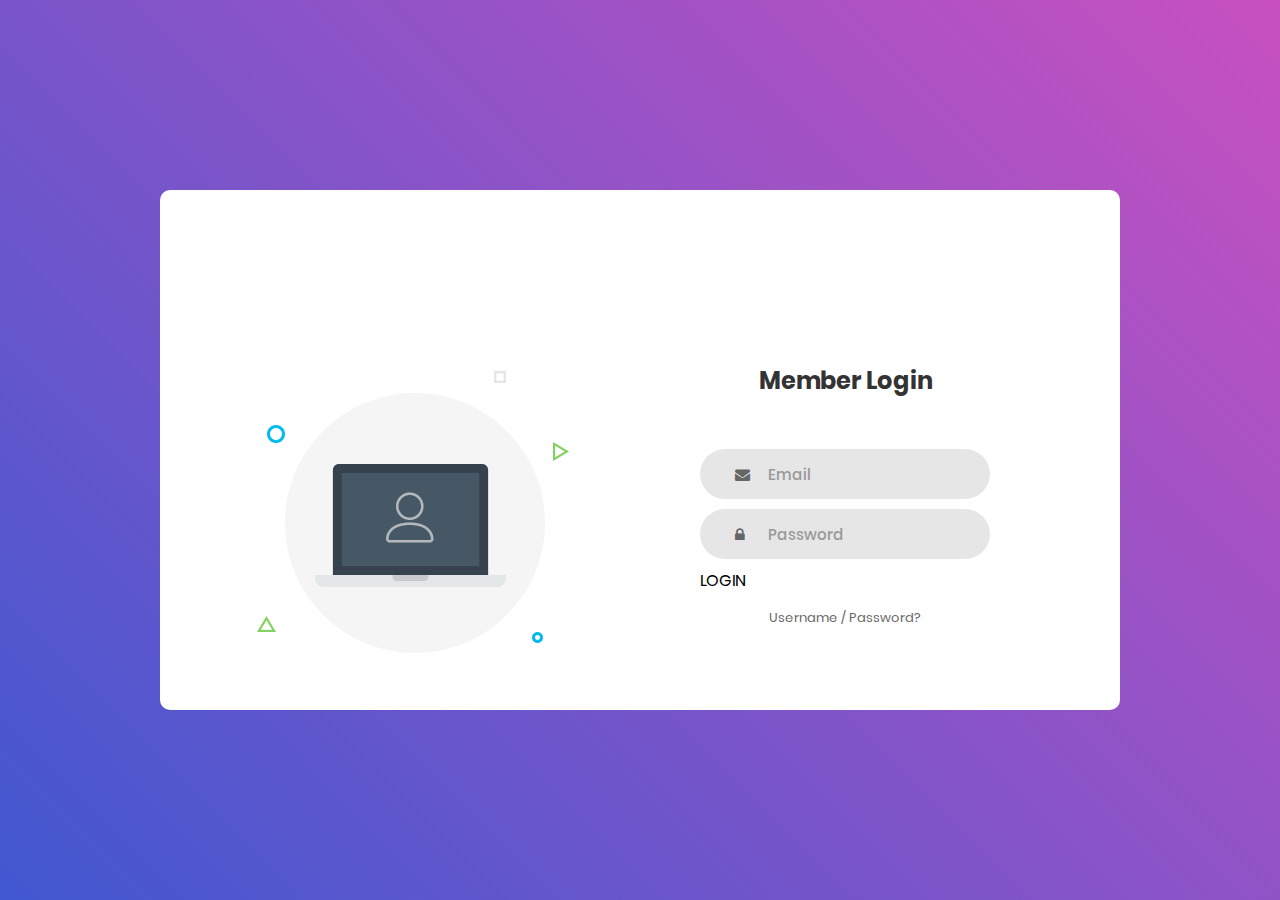
<file: index.html>
<!DOCTYPE html>
<html lang="en">
<head>
	<title>Login V1</title>
	<meta charset="UTF-8">
	<meta name="viewport" content="width=device-width, initial-scale=1">
<!--===============================================================================================-->	
	<link rel="icon" type="image/png" href="images/icons/favicon.ico"/>
<!--===============================================================================================-->
	<link rel="stylesheet" type="text/css" href="vendor/bootstrap/css/bootstrap.min.css">
<!--===============================================================================================-->
	<link rel="stylesheet" type="text/css" href="fonts/font-awesome-4.7.0/css/font-awesome.min.css">
<!--===============================================================================================-->
	<link rel="stylesheet" type="text/css" href="vendor/animate/animate.css">
<!--===============================================================================================-->	
	<link rel="stylesheet" type="text/css" href="vendor/css-hamburgers/hamburgers.min.css">
<!--===============================================================================================-->
	<link rel="stylesheet" type="text/css" href="vendor/select2/select2.min.css">
<!--===============================================================================================-->
	<link rel="stylesheet" type="text/css" href="css/util.css">
	<link rel="stylesheet" type="text/css" href="css/main.css">
	

<!--===============================================================================================-->
</head>
<body>
	
	<div class="limiter">
		<div class="container-login100">
			<div class="wrap-login100">
				<div class="login100-pic js-tilt" data-tilt>
					<img src="images/img-01.png" alt="IMG">
				</div>

				<form action="new_login.jsp" class="login100-form validate-form">
					<span class="login100-form-title">
						Member Login
					</span>

					<div class="wrap-input100 validate-input" data-validate = "Valid email is required: ex@abc.xyz">
						<input class="input100" type="text" name="uname" placeholder="Email">
						<span class="focus-input100"></span>
						<span class="symbol-input100">
							<i class="fa fa-envelope" aria-hidden="true"></i>
						</span>
					</div>

					<div class="wrap-input100 validate-input" data-validate = "Password is required">
						<input class="input100" type="password" name="pass" placeholder="Password">
						<span class="focus-input100"></span>
						<span class="symbol-input100">
							<i class="fa fa-lock" aria-hidden="true"></i>
						</span>
					</div>
					<div>
					<!--<a href="mainpg.html">-->
						<centre><button type="submit"  class="button" value="">LOGIN</button><br></center></center>
						<!--<input type="submit"  value="" ><h3>LOGIN<h3></a>-->
			


					<div class="text-center p-t-12">
						<span class="txt1">
							
						</span>
						<a class="txt2" href="#">
							Username / Password?
						</a>
					</div>

					<br><br>
				</form>
			</div>
		</div>
	</div>
	
	

	
<!--===============================================================================================-->	
	<script src="vendor/jquery/jquery-3.2.1.min.js"></script>
<!--===============================================================================================-->
	<script src="vendor/bootstrap/js/popper.js"></script>
	<script src="vendor/bootstrap/js/bootstrap.min.js"></script>
<!--===============================================================================================-->
	<script src="vendor/select2/select2.min.js"></script>
<!--===============================================================================================-->
	<script src="vendor/tilt/tilt.jquery.min.js"></script>
	<script >
		$('.js-tilt').tilt({
			scale: 1.1
		})
	</script>
<!--===============================================================================================-->
	<script src="js/main.js"></script>

</body>
</html>
</file>
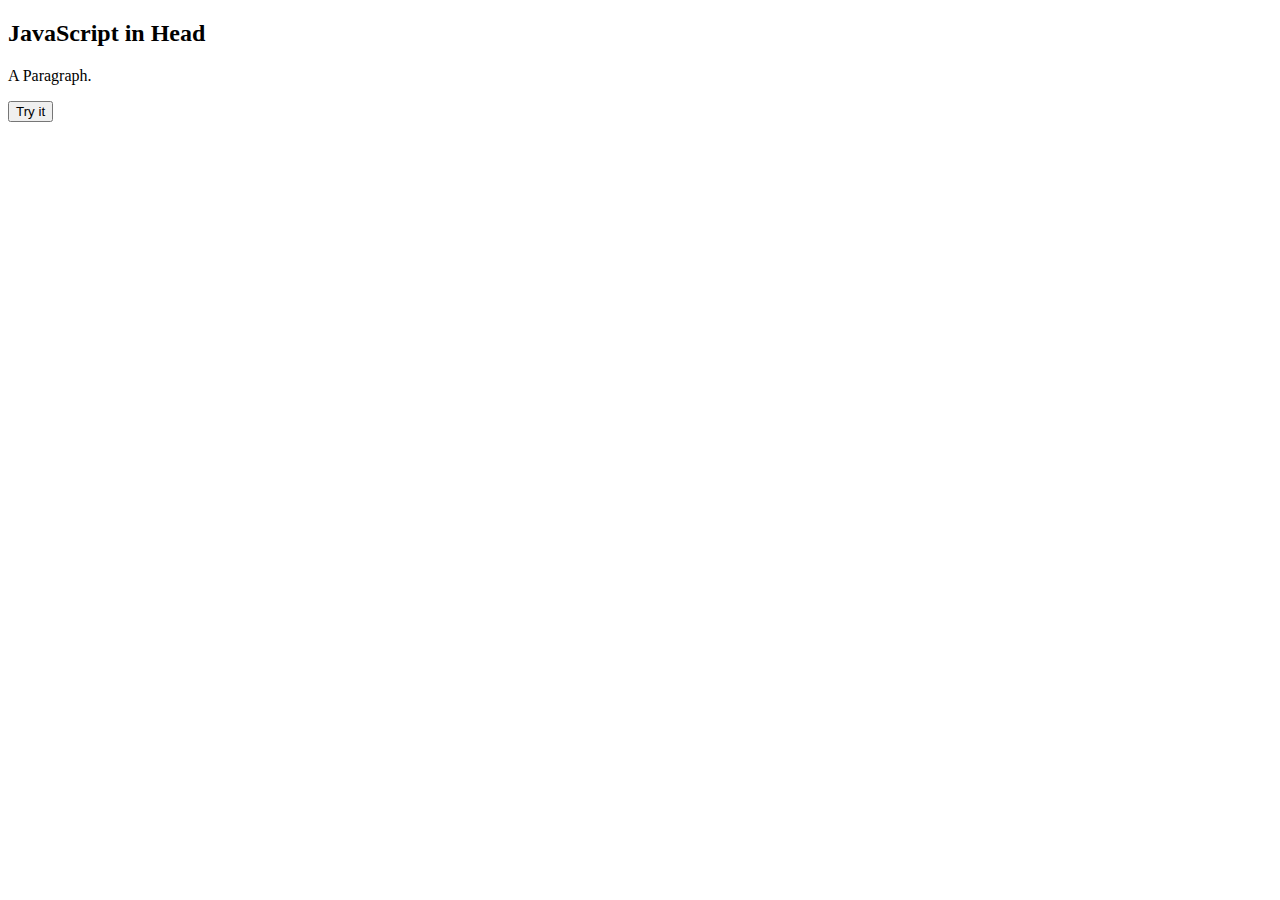
<file: abs.html>
<!DOCTYPE html>
<html>
<head>
<script>
    type='text or javascript'
function myFunction() {
  document.getElementById("demo").innerHTML = "Paragraph changed.";
}
</script>
</head>
<body>

<h2>JavaScript in Head</h2>

<p id="demo">A Paragraph.</p>

<button type="button" onclick="myFunction()">Try it</button>

</body>
</html>
</file>
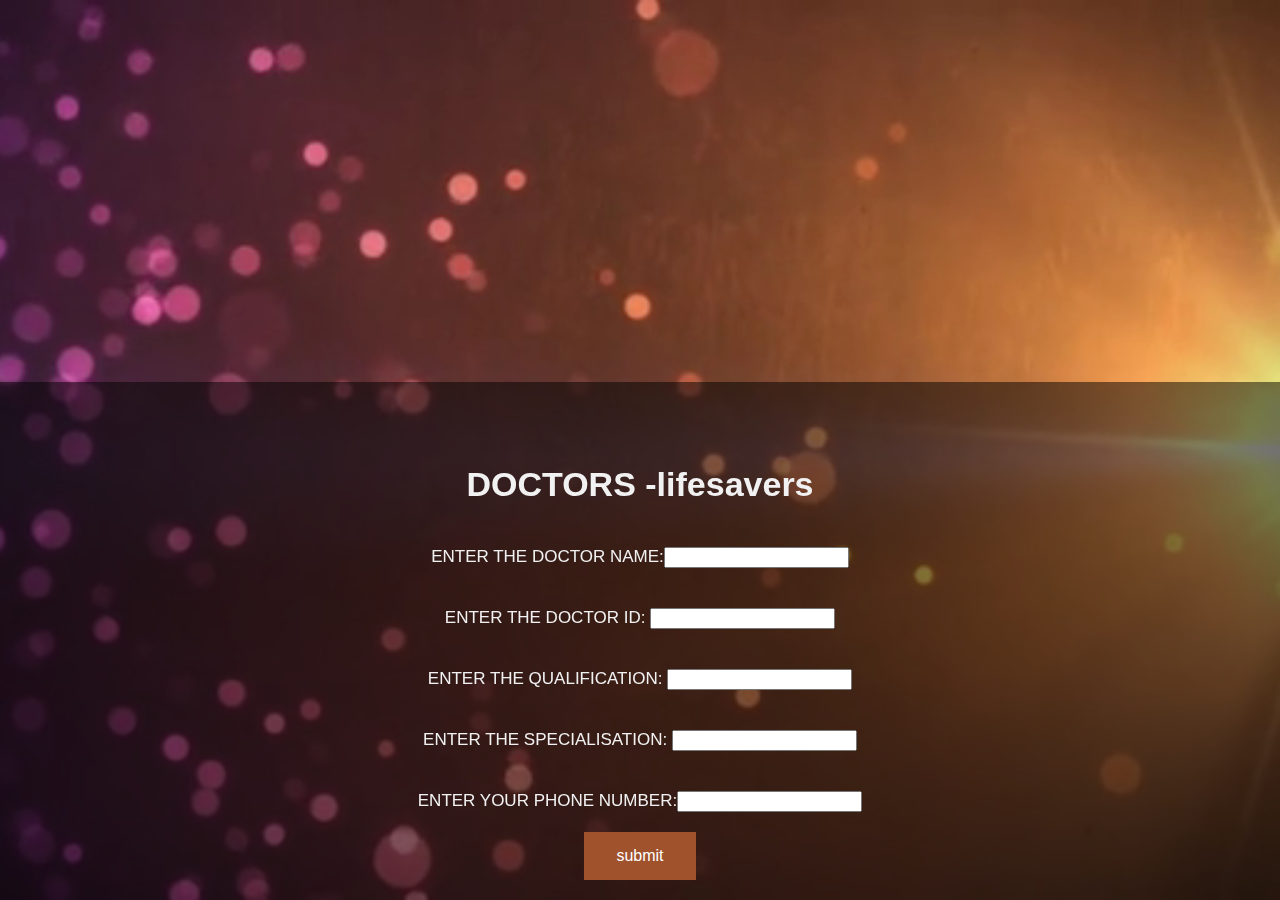
<file: doctor.html>
<!DOCTYPE html>
<html>
<head>
<meta name="viewport" content="width=device-width, initial-scale=1">
<style>
* {
  box-sizing: border-box;
}

body {
  margin: 0;
  font-family: Arial;
  font-size: 17px;
}

#myVideo {
  position: fixed;
  right: 0;
  bottom: 0;
  min-width: 100%; 
  min-height: 100%;
}

.content {
  position: fixed;
  bottom: 0;
  background: rgba(0, 0, 0, 0.5);
  color: #f1f1f1;
  width: 100%;
  padding: 20px;
}

#myBtn {
  width: 200px;
  font-size: 18px;
  padding: 10px;
  border: none;
  background: #000;
  color: #fff;
  cursor: pointer;
}

#myBtn:hover {
  background: #ddd;
  color: black;
}
.button {
  background-color: #A0522D; /* Green */
  border: none;
  color: white;
  padding: 15px 32px;
  text-align: center;
  text-decoration: none;
  display: inline-block;
  font-size: 16px;
}
</style>
</head>
<body>

<video autoplay muted loop id="myVideo">
  <source src="011.mp4" type="video/mp4">
</video>
<div class="content"><div>
    <br><br>
  <center><h1>DOCTORS -lifesavers</h1></div></center>
<div><br>
  <form action="new_doctor.jsp">
<center>
  ENTER THE DOCTOR NAME:<input type="text"name="name"value=""></input><br><br><br>
  ENTER THE DOCTOR ID: <input type="number"name="d_id"value=""></input><br><br><br>
  ENTER THE QUALIFICATION: <input type="text"name="qualification"value=""></input><br><br><br>
  ENTER THE SPECIALISATION: <input type="text"name="specialist"value=""></input><br><br><br>

      ENTER YOUR PHONE NUMBER:<!--<input type="tel" id="ph_no" name="ph_no"
       pattern="[0-9]{3}-[0-9]{3}-[0-9]{4}"
       required>--><input type="number"name="ph_no"value=""><br><br>
     <button type="submit"  class="button"value="">submit</button><br>

<!--      <form action="total_fund.jsp">
     <button type="submit"  class="button"value="">Total</button>
  -->
</form>
</center>
</form>  </div>
</script>

</body>
</html>
</file>
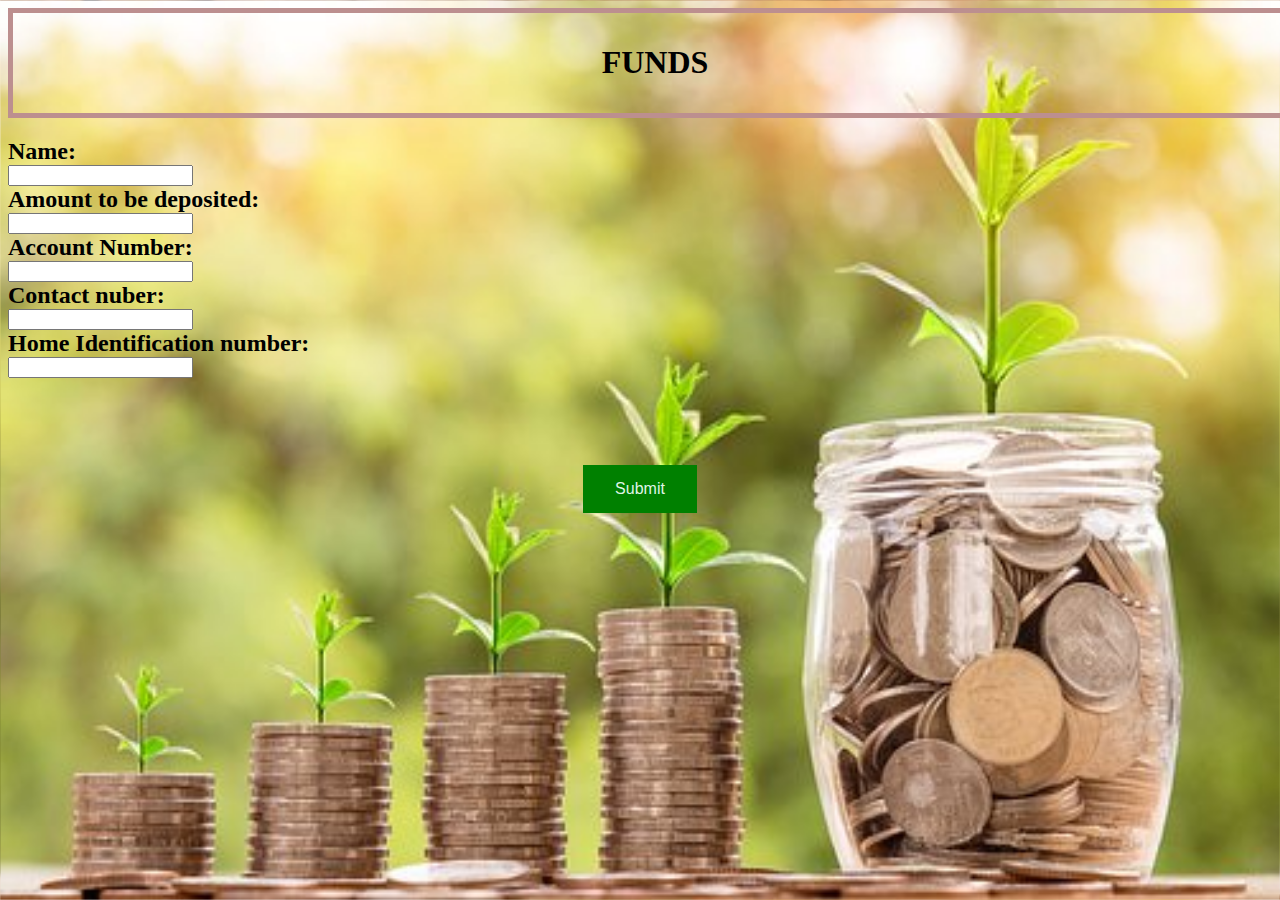
<file: funds.html>
<html><head>
  <style> div{
  width: 100%;
  padding: 10px;
  border: 5px solid rosybrown;
  margin: 0;
}
.button {
  background-color: green;
  border: none;
  color: rgb(223, 245, 231);
  padding: 15px 32px;
  text-align: center;
  text-decoration: none;
  display: inline-block;
  font-size: 16px;
  margin: 4px 2px;
  cursor: pointer;
}
</style>
</head>
<div><center><h1>FUNDS</h1></center> </div>
   <form method="post" action="new_funds.jsp">
  <body style="background:url(money.jpg);background-size: 100% 100%;">
 <h2> Name:<br>
  <input type="text" name="name"><br>
  Amount to be deposited:<br>
  <input type="text" name="amount"><br>
  Account Number:<br>
  <input type="text" name="acc_no"></br>
  Contact nuber:<br>
<input type="text" name="phone_no"></br>
 Home Identification number:
<br> <input type="text" name="h_id" value=""><br/>
<br></h2>
<br>
<br>
<center> <button class="button">Submit</button></br></center>
</form>
<br>
<br>
<br>
</body>
 </html>
</file>
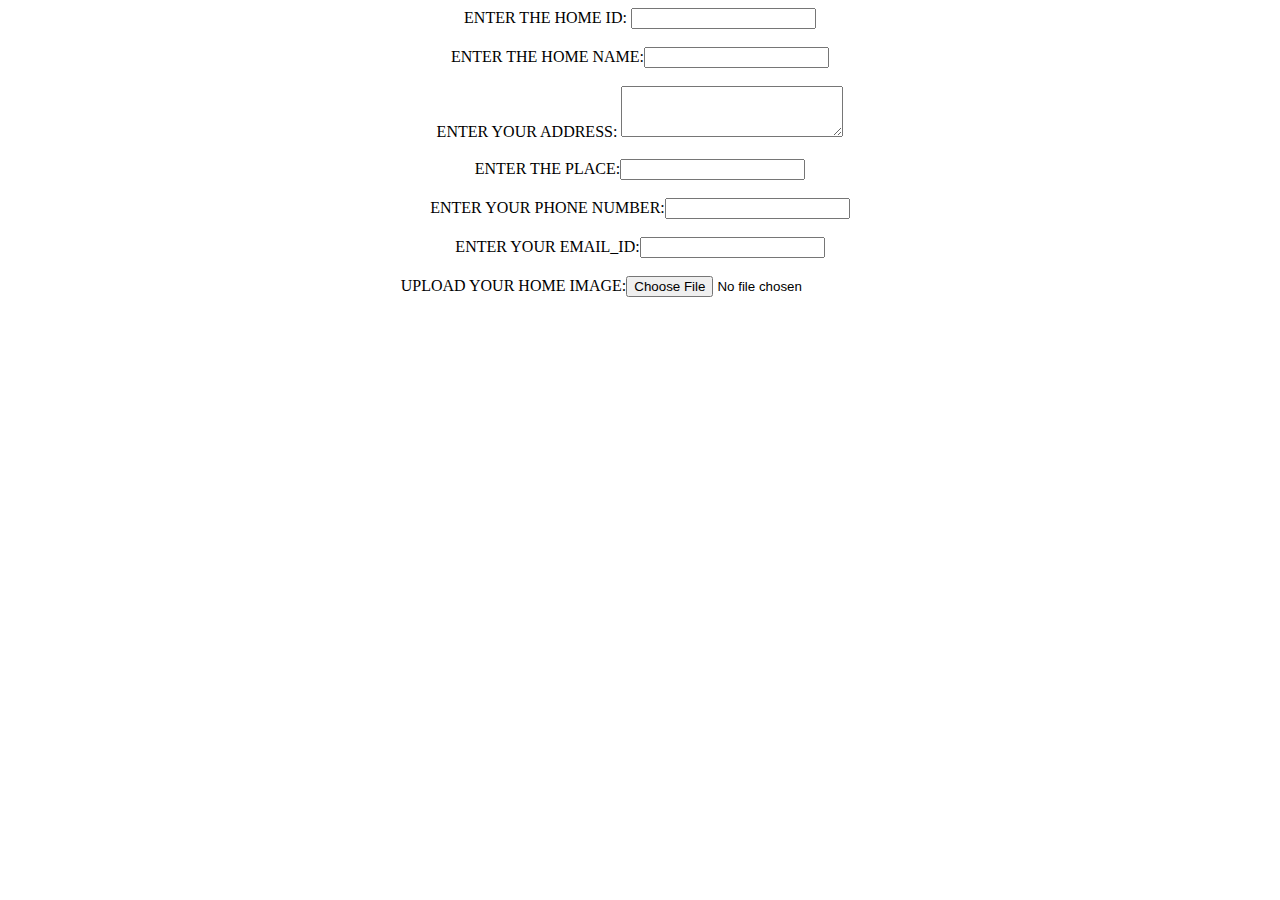
<file: h1.html>
<!DOCTYPE html>
<html>
<head>

  
<form name="home" action="newh1.jsp" method="post">
  <body>
   <center>
 	ENTER THE HOME ID: <input type="number"name="h_id"value=""></input><br><br>
	ENTER THE HOME NAME:<input type="text"name="name"value=""></input><br><br>
	ENTER YOUR ADDRESS:
       <textarea rows="3" cols="25"></textarea><br><br>

     ENTER THE PLACE:<input type="text"name="place"value=""></input><br><br>
      ENTER YOUR PHONE NUMBER:<input type="tel" id="phone" name="phone"
       pattern="[0-9]{3}-[0-9]{3}-[0-9]{4}"
       required><br><br>
    ENTER YOUR EMAIL_ID:<input type="email" name="email"><br><br>
    UPLOAD YOUR  HOME IMAGE:<input type="file" name="photo"></input><br><br>
    </center>
   </body>
  </form>
 </head>
</html>
</file>
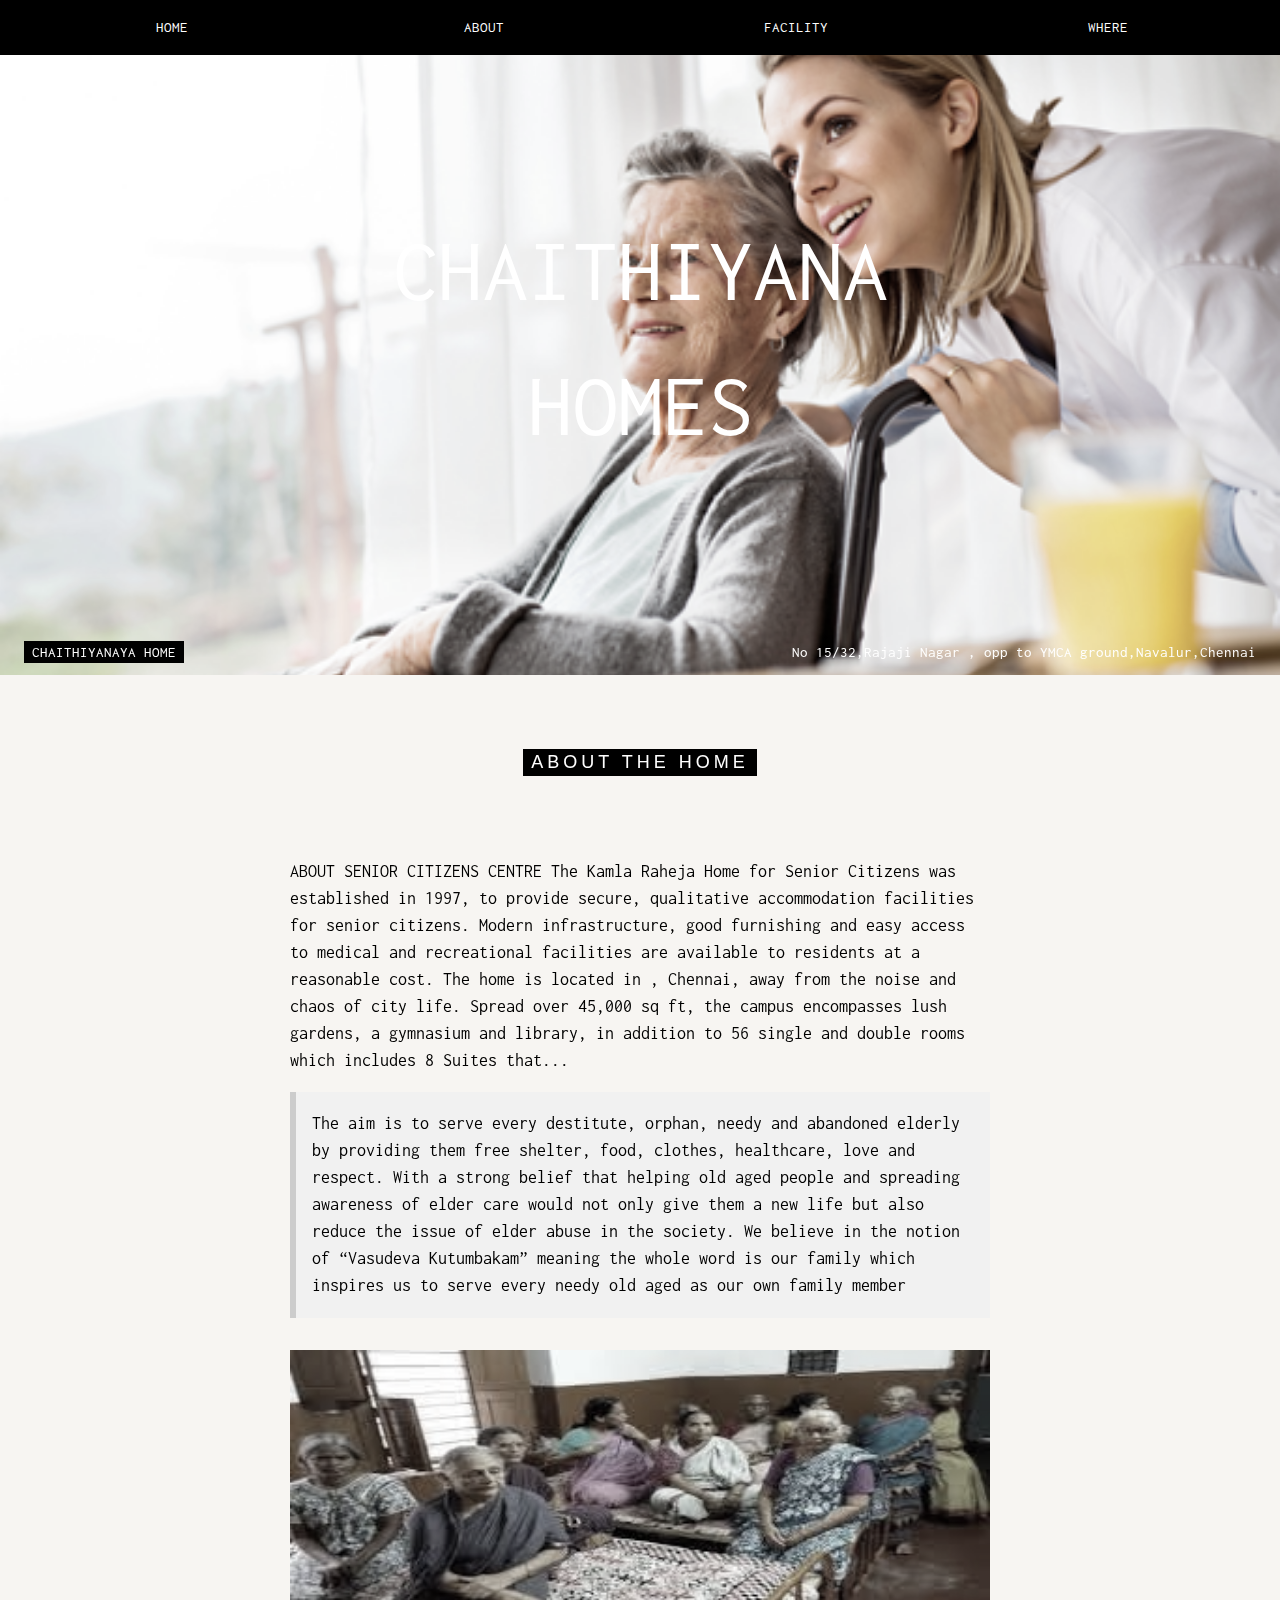
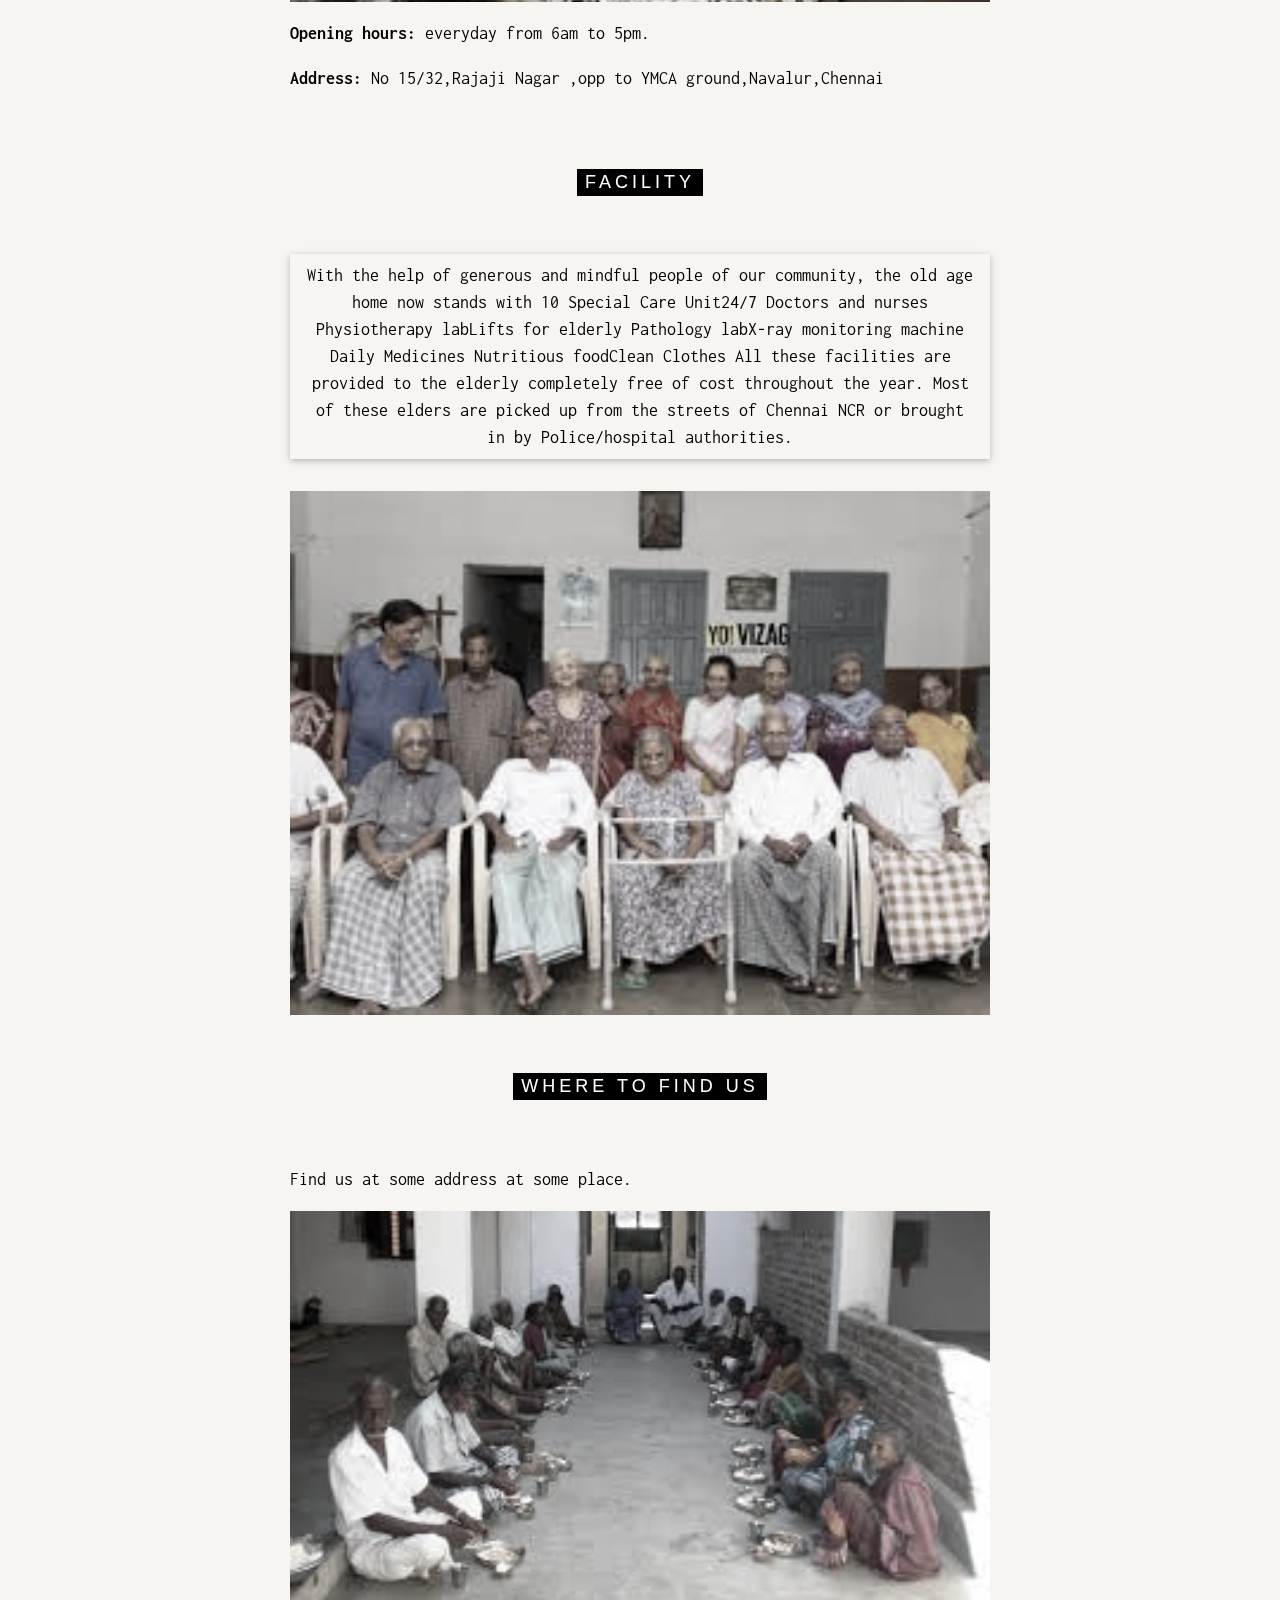
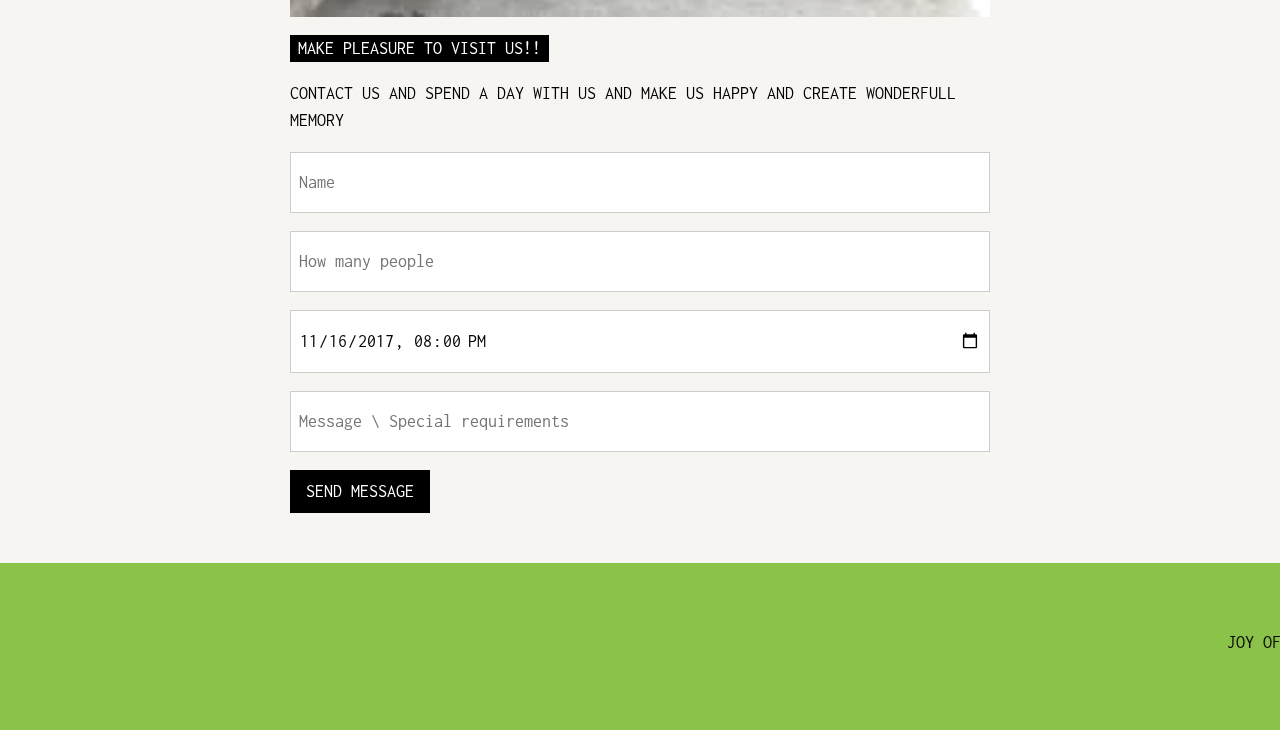
<file: lions.html>
<!DOCTYPE html>
<html>
<title>CHAITHIYANAYA HOMES</title>
<meta charset="UTF-8">
<meta name="viewport" content="width=device-width, initial-scale=1">
<link rel="stylesheet" href="https://www.w3schools.com/w3css/4/w3.css">
<link rel="stylesheet" href="https://fonts.googleapis.com/css?family=Inconsolata">
<style>
body, html {
  height: 100%;
  font-family: "Inconsolata", sans-serif;
}

.bgimg {
  background-position: center;
  background-size: cover;
  background-image: url("s6.png");
  min-height: 75%;
}

.menu {
  display: none;
}
</style>
<body>

<!-- Links (sit on top) -->
<div class="w3-top">
  <div class="w3-row w3-padding w3-black">
    <div class="w3-col s3">
      <a href="#" class="w3-button w3-block w3-black">HOME</a>
    </div>
    <div class="w3-col s3">
      <a href="#about" class="w3-button w3-block w3-black">ABOUT</a>
    </div>
    <div class="w3-col s3">
      <a href="#menu" class="w3-button w3-block w3-black">FACILITY</a>
    </div>
    <div class="w3-col s3">
      <a href="#where" class="w3-button w3-block w3-black">WHERE</a>
    </div>
  </div>
</div>

<!-- Header with image -->
<header class="bgimg w3-display-container w3-grayscale-min" id="home">
  <div class="w3-display-bottomleft w3-center w3-padding-large w3-hide-small">
    <span class="w3-tag">CHAITHIYANAYA HOME</span>
  </div>
  <div class="w3-display-middle w3-center">
    <span class="w3-text-white" style="font-size:90px">CHAITHIYANA HOMES</span>
  </div>
  <div class="w3-display-bottomright w3-center w3-padding-large">
    <span class="w3-text-white"> No 15/32,Rajaji Nagar ,
      opp to YMCA ground,Navalur,Chennai</span>
  </div>
</header>

<!-- Add a background color and large text to the whole page -->
<div class="w3-sand w3-grayscale w3-large">

<!-- About Container -->
<div class="w3-container" id="about">
  <div class="w3-content" style="max-width:700px">
    <h5 class="w3-center w3-padding-64"><span class="w3-tag w3-wide">ABOUT THE HOME</span></h5>
    <P>ABOUT SENIOR CITIZENS CENTRE
        The Kamla Raheja Home for Senior Citizens was established in 1997, to provide secure, qualitative accommodation facilities for senior citizens. Modern infrastructure, good furnishing and easy access to medical and recreational facilities are available to residents at a reasonable cost.
        
        The home is located in , Chennai, away from the noise and chaos of city life. Spread over 45,000 sq ft, the campus encompasses lush gardens, a gymnasium and library, in addition to 56 single and double rooms which includes 8 Suites that...
        
        </P><div class="w3-panel w3-leftbar w3-light-grey">
      <p>
        The aim is to serve every destitute, orphan, needy and abandoned elderly by providing them free shelter, food, clothes, healthcare, love and respect. With a strong belief that helping old aged people and spreading awareness of elder care would not only give them a new life but also reduce the issue of elder abuse in the society. We believe in the notion of “Vasudeva Kutumbakam” meaning the whole word is our family which inspires us to serve every needy old aged as our own family member</p>
    </div>

    <img src="c1.jpg" style="width:100%;max-width:1000px" class="w3-margin-top">
    <p><strong>Opening hours:</strong> everyday from 6am to 5pm.</p>
    <p><strong>Address:</strong> No 15/32,Rajaji Nagar ,opp to YMCA ground,Navalur,Chennai</p>
  </div>
</div>

<!-- Menu Container -->
<div class="w3-container" id="menu">
  <div class="w3-content" style="max-width:700px">
 
    <h5 class="w3-center w3-padding-48"><span class="w3-tag w3-wide">FACILITY</span></h5>
  
    <div class="w3-row w3-center w3-card w3-padding">With the help of generous and mindful people of our community, the old age home now stands with

        10 Special Care Unit24/7
         Doctors and nurses
         Physiotherapy labLifts for elderly
         Pathology labX-ray monitoring machine
         Daily Medicines
         Nutritious foodClean 
        Clothes
        All these facilities are provided to the elderly completely free of cost throughout the year. Most of these elders are picked up from the streets of Chennai NCR or brought in by Police/hospital authorities.
      </div>  
    <img src="c2.jpg" style="width:100%;max-width:1000px;margin-top:32px;">
  </div>
</div>

<!-- Contact/Area Container -->
<div class="w3-container" id="where" style="padding-bottom:32px;">
  <div class="w3-content" style="max-width:700px">
    <h5 class="w3-center w3-padding-48"><span class="w3-tag w3-wide">WHERE TO FIND US</span></h5>
    <p>Find us at some address at some place.</p>
    <img src="c3.jpg" class="w3-image" style="width:100%">
    <p><span class="w3-tag">MAKE PLEASURE TO VISIT US!!</span> 
        <p><strong></strong> CONTACT US AND  SPEND A DAY WITH US AND MAKE US HAPPY AND CREATE WONDERFULL MEMORY</p>
    <form action="/action_page.php" target="_blank">
      <p><input class="w3-input w3-padding-16 w3-border" type="text" placeholder="Name" required name="Name"></p>
      <p><input class="w3-input w3-padding-16 w3-border" type="number" placeholder="How many people" required name="People"></p>
      <p><input class="w3-input w3-padding-16 w3-border" type="datetime-local" placeholder="Date and time" required name="date" value="2017-11-16T20:00"></p>
      <p><input class="w3-input w3-padding-16 w3-border" type="text" placeholder="Message \ Special requirements" required name="Message"></p>
      <p><button class="w3-button w3-black" type="submit">SEND MESSAGE</button></p>
    </form>
  </div>
</div>

<!-- End page content -->
</div>

<!-- Footer -->
<footer class="w3-center w3-light-green w3-padding-48 w3-large">
        <p><marquee>JOY OF CARING!</marquee> </p>
</footer>

<script>
// Tabbed Menu
function openMenu(evt, menuName) {
  var i, x, tablinks;
  x = document.getElementsByClassName("menu");
  for (i = 0; i < x.length; i++) {
    x[i].style.display = "none";
  }
  tablinks = document.getElementsByClassName("tablink");
  for (i = 0; i < x.length; i++) {
    tablinks[i].className = tablinks[i].className.replace(" w3-dark-grey", "");
  }
  document.getElementById(menuName).style.display = "block";
  evt.currentTarget.firstElementChild.className += " w3-dark-grey";
}
document.getElementById("myLink").click();
</script>

</body>
</html>
</file>
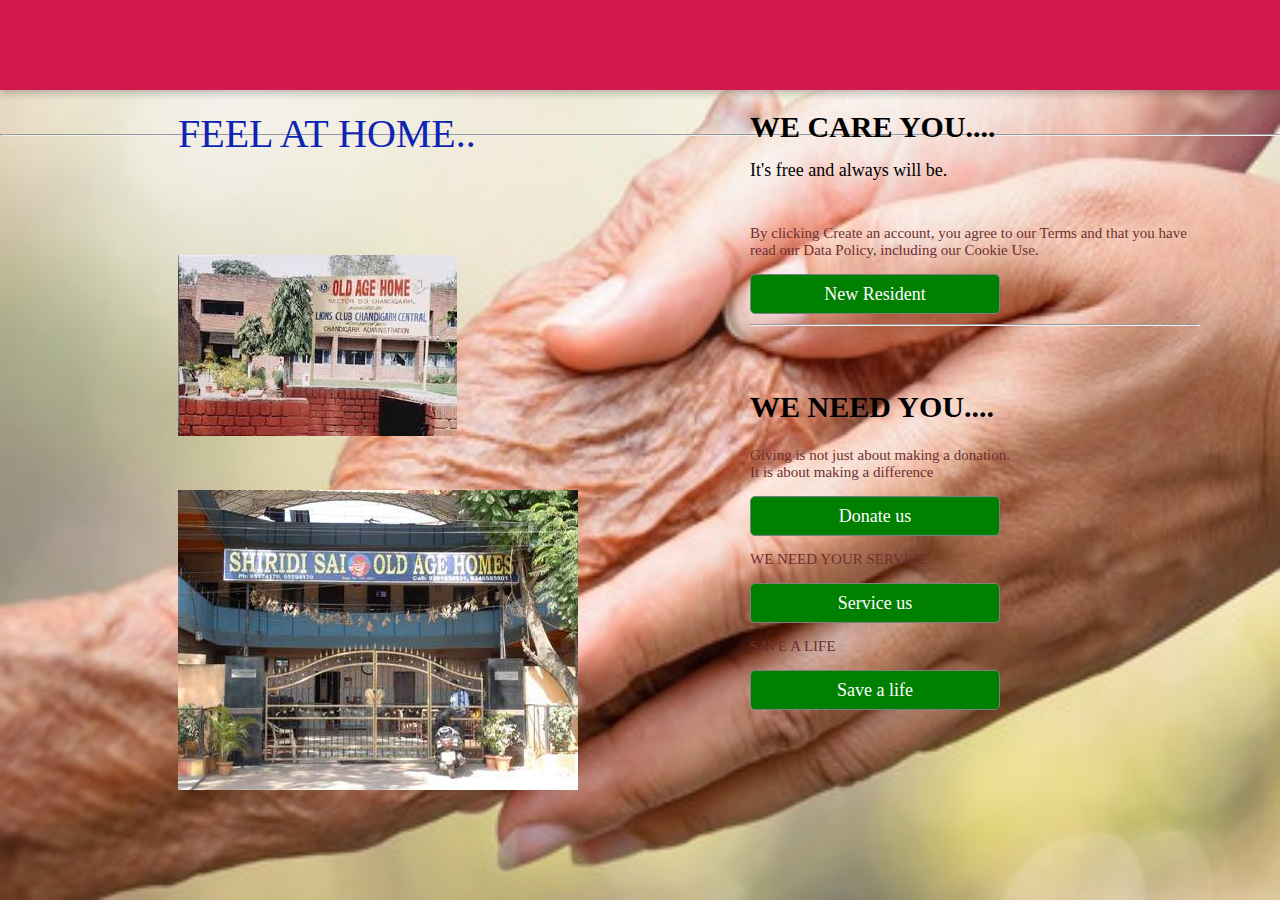
<file: mainpg.html>
<html>
	
	<title>Home</title>
	<head>
		<link type="text/css" rel="stylesheet" href="style.css" />
		<meta name="Description" content="Facebook Style Homepage Design with Login Form registration for using html and CSS"/>

<style>


</style>
	</head>
	
	
			<body style="background:url(skin.jpg);background-size: 100% 100%;">
				  <div class="content"><div>
				  
		<div class="fb-header-base">
		</div>
		<div class="fb-header">
				<div class="fb-body">
			<div id="intro1" class="fb-body">FEEL AT HOME.. </div>
			<div id="intro2" class="fb-body">WE CARE YOU....</div>
			<div id="intro6" class="fb-body">WE NEED YOU....</div>
            <a href="lions.html">
            <div id="img2" class="fb-body"><img src="img11.jpg" /></div></a>
            <a href="shridi.html">
            <div id="img3" class="fb-body"><img src="img22.jpg" /></div></a>
			<div id="intro3" class="fb-body">It's free and always will be.</div>
			<div id="form3" class="fb-body">
				<p id="intro4">By clicking Create an account, you agree to our Terms and that 
				you have read our Data Policy, including our Cookie Use.</p>
				<a href="res.html"><input type="submit" class="button2" value="New Resident" /></button></a>
				<br><hr>
				<p id="intro5"></p>
				<br><br><br><br>
				<p id="intro4">Giving is not just about making a donation.<br>It is about making a difference
					</p>
					<a href="funds.html"><input type="submit" class="button2" value="Donate us" /></button></a></br>
					<p id="intro4" >WE NEED YOUR SERVICE</p>
					<a href="staff.html"><input type="submit" class="button2" value="Service us" /></button></a></br>
					<p id="intro4" >SAVE A LIFE </p>
					<a href="doctor.html"><input type="submit" class="button2" value="Save a life" /></button></a></div><br>
			
					<br><hr>
                   
			</div>
			
		</div>
		
	</body>
	
</html>
</file>
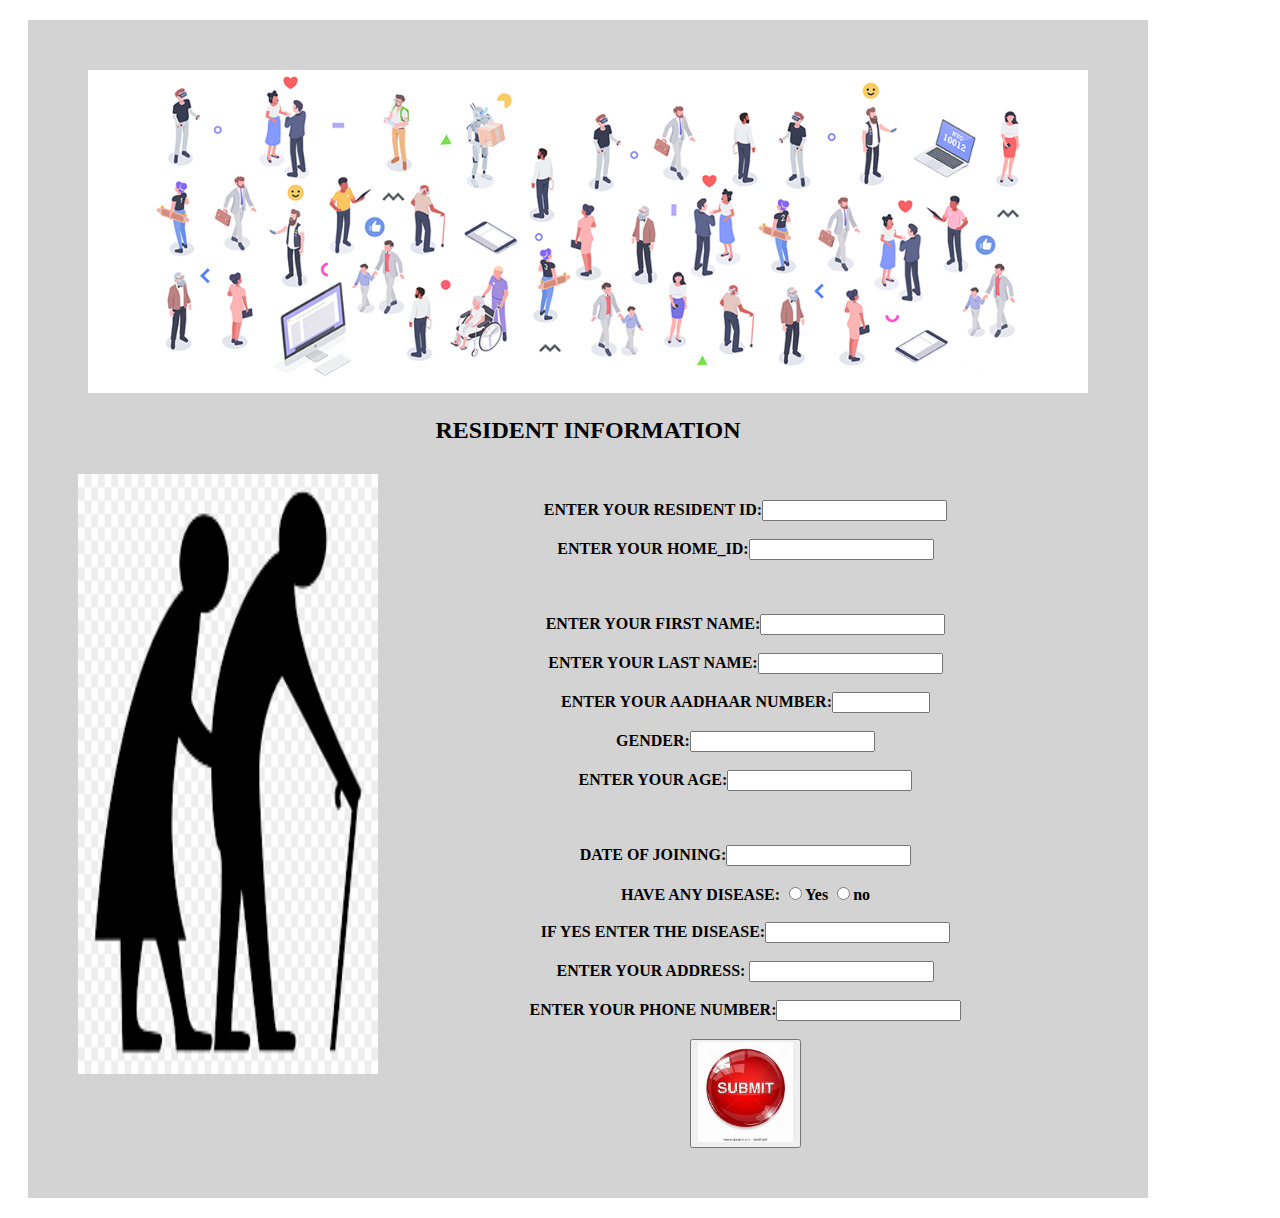
<file: res.html>
<!DOCTYPE html>
<html>
<head>
<style>
div {
  background-color: lightgrey;
  width: 1020px;
  border: 15px ;
  padding: 50px;
  margin: 20px;
}
</style>
</head>
<body><b><div>
<center> <img src="p2.jpg" width="1000"></img>

<form name="resident" action="new_res.jsp" method="post">
      
     <h2>RESIDENT INFORMATION</h2>
      <img style="float: left; margin: 10px 15px 15px 0px;" src="o9.jpg" width="300"height="600" />
      <br><br>
            ENTER YOUR RESIDENT ID:<input type="text"name="res_id"value=""></input><br><br>
             ENTER YOUR HOME_ID:<input type="text"name="h_id"value=""></input><br><br>
      <!--<input type="radio"name="h_id"value="1">1</input>
      <input type="radio"name="h_id"value="2">2</input>-->
     <br><br>
ENTER YOUR  FIRST NAME:<input type="text"name="firstname"value=""></input><br><br>
      ENTER YOUR  LAST NAME:<input type="text"name="lastname"value=""></input><br><br>
        <!--DATE OF BIRTH:<input type="date" name="dob" value=""></input><br><br> -->     
     ENTER YOUR AADHAAR NUMBER:<input type="text" name="aadhaar_no" id="myKadA" maxlength="16" style="width:90px !important" onchange="checkMyKad()" size="10"  class="form-control block-centered ic-input" required><br><br>
    
     GENDER:<input type="text" name="gender"value=""></input><br><br>
     <!--<input type="radio"name="gender"value="male">male</input>
      <input type="radio"name="gender"value="female">female
      <input type="radio"name="gender"value="other">other</input></input><br><br>-->
      
      ENTER YOUR AGE:<input type="text"name="age" value=""></input><br><br>
         </select><br><br>
     
     DATE OF JOINING:<input type="text" name="dateofjoining"></input><br><br>
     
     HAVE ANY DISEASE:
     <input type="radio"name="illness"value="yes">Yes</input>
     <input type="radio"name="illness"value="no">no</input><br><br>
          
      IF YES ENTER THE DISEASE:<input type="text" name="disease" value=""><r><br><br>
       
       ENTER YOUR ADDRESS:&nbsp;<input type="textarea"name="address" value=""></input>
       <!--<textarea rows="3"name="address" cols="25"></textarea><br><br>
      &nbsp;&nbsp;&nbsp; --><br><br>

      ENTER YOUR PHONE NUMBER:<input type="number"  name="phone" value=""><br><br>
      <button type ="submit" id="close-image"><img src="sub.jpg" height="100"></button>
   </div> 
   </form>

</r></center></body></html>
</file>
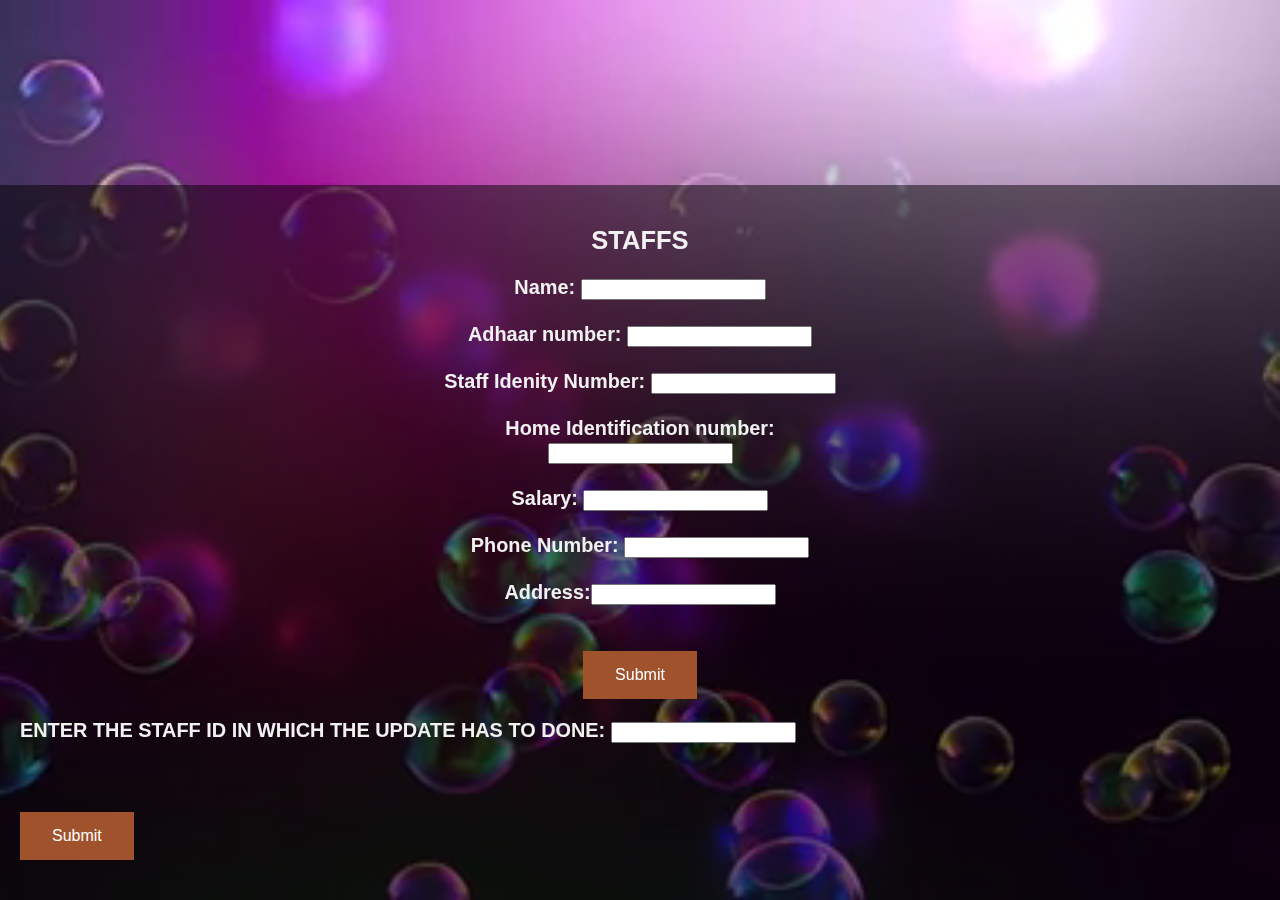
<file: staff.html>
<!DOCTYPE html>
<html>
<head>
<meta name="viewport" content="width=device-width, initial-scale=1">
<style>
* {
  box-sizing: border-box;
}

body {
  margin: 0;
  font-family: Arial;
  font-size: 17px;
}

#myVideo {
  position: fixed;
  right: 0;
  bottom: 0;
  min-width: 100%; 
  min-height: 100%;
}

.content {
  position: fixed;
  bottom: 0;
  background: rgba(0, 0, 0, 0.5);
  color: #f1f1f1;
  width: 100%;
  padding: 20px;
}

#myBtn {
  width: 200px;
  font-size: 18px;
  padding: 10px;
  border: none;
  background: #000;
  color: #fff;
  cursor: pointer;
}

#myBtn:hover {
  background: #ddd;
  color: black;
}
.button {
  background-color: #A0522D; /* Green */
  border: none;
  color: white;
  padding: 15px 32px;
  text-align: center;
  text-decoration: none;
  display: inline-block;
  font-size: 16px;
}
</style>
</head>
<body>

<video autoplay muted loop id="myVideo">
  <source src="abc.mp4" type="video/mp4">
</video>
<div class="content"><div>
    <div></div>
     <div><center><h2>STAFFS</h2></center> </div>
<center>
  <form action="new_staffs.jsp" method="post">
 <h3> Name:
  <input type="text" name="name"><br><br>
  Adhaar number:
<input type="text" name="adhar_no"value=""> <br>
  <br>
  Staff Idenity Number:
  <input type="text" name="sid"><br>
  <br>
  Home Identification number:
<br> <input type="text" name="h_id" value=""><br/>
<br>
  Salary: <input type="text" name="salary"></br>
 <br>
  Phone Number:
 <input type="number" name="ph_no"> <span class="validity"></span></br><br>
 Address:<input type="textarea" name="address" value=""><br>
 <br>
 </br><button type ="submit" class="button"value="">Submit</button></br>
</center></h3></div>
</form>

  <form action="staffup.jsp" method ="post">

<h3>ENTER THE STAFF ID IN WHICH THE UPDATE HAS TO DONE:
  <input type="text" name="sid"><br>
<br><br> </br><button type ="submit" class="button"value="">Submit</button></br>
</body>
 </html>
</file>
<file: css/util.css>
/*[ FONT SIZE ]
///////////////////////////////////////////////////////////
*/
.fs-1 {font-size: 1px;}
.fs-2 {font-size: 2px;}
.fs-3 {font-size: 3px;}
.fs-4 {font-size: 4px;}
.fs-5 {font-size: 5px;}
.fs-6 {font-size: 6px;}
.fs-7 {font-size: 7px;}
.fs-8 {font-size: 8px;}
.fs-9 {font-size: 9px;}
.fs-10 {font-size: 10px;}
.fs-11 {font-size: 11px;}
.fs-12 {font-size: 12px;}
.fs-13 {font-size: 13px;}
.fs-14 {font-size: 14px;}
.fs-15 {font-size: 15px;}
.fs-16 {font-size: 16px;}
.fs-17 {font-size: 17px;}
.fs-18 {font-size: 18px;}
.fs-19 {font-size: 19px;}
.fs-20 {font-size: 20px;}
.fs-21 {font-size: 21px;}
.fs-22 {font-size: 22px;}
.fs-23 {font-size: 23px;}
.fs-24 {font-size: 24px;}
.fs-25 {font-size: 25px;}
.fs-26 {font-size: 26px;}
.fs-27 {font-size: 27px;}
.fs-28 {font-size: 28px;}
.fs-29 {font-size: 29px;}
.fs-30 {font-size: 30px;}
.fs-31 {font-size: 31px;}
.fs-32 {font-size: 32px;}
.fs-33 {font-size: 33px;}
.fs-34 {font-size: 34px;}
.fs-35 {font-size: 35px;}
.fs-36 {font-size: 36px;}
.fs-37 {font-size: 37px;}
.fs-38 {font-size: 38px;}
.fs-39 {font-size: 39px;}
.fs-40 {font-size: 40px;}
.fs-41 {font-size: 41px;}
.fs-42 {font-size: 42px;}
.fs-43 {font-size: 43px;}
.fs-44 {font-size: 44px;}
.fs-45 {font-size: 45px;}
.fs-46 {font-size: 46px;}
.fs-47 {font-size: 47px;}
.fs-48 {font-size: 48px;}
.fs-49 {font-size: 49px;}
.fs-50 {font-size: 50px;}
.fs-51 {font-size: 51px;}
.fs-52 {font-size: 52px;}
.fs-53 {font-size: 53px;}
.fs-54 {font-size: 54px;}
.fs-55 {font-size: 55px;}
.fs-56 {font-size: 56px;}
.fs-57 {font-size: 57px;}
.fs-58 {font-size: 58px;}
.fs-59 {font-size: 59px;}
.fs-60 {font-size: 60px;}
.fs-61 {font-size: 61px;}
.fs-62 {font-size: 62px;}
.fs-63 {font-size: 63px;}
.fs-64 {font-size: 64px;}
.fs-65 {font-size: 65px;}
.fs-66 {font-size: 66px;}
.fs-67 {font-size: 67px;}
.fs-68 {font-size: 68px;}
.fs-69 {font-size: 69px;}
.fs-70 {font-size: 70px;}
.fs-71 {font-size: 71px;}
.fs-72 {font-size: 72px;}
.fs-73 {font-size: 73px;}
.fs-74 {font-size: 74px;}
.fs-75 {font-size: 75px;}
.fs-76 {font-size: 76px;}
.fs-77 {font-size: 77px;}
.fs-78 {font-size: 78px;}
.fs-79 {font-size: 79px;}
.fs-80 {font-size: 80px;}
.fs-81 {font-size: 81px;}
.fs-82 {font-size: 82px;}
.fs-83 {font-size: 83px;}
.fs-84 {font-size: 84px;}
.fs-85 {font-size: 85px;}
.fs-86 {font-size: 86px;}
.fs-87 {font-size: 87px;}
.fs-88 {font-size: 88px;}
.fs-89 {font-size: 89px;}
.fs-90 {font-size: 90px;}
.fs-91 {font-size: 91px;}
.fs-92 {font-size: 92px;}
.fs-93 {font-size: 93px;}
.fs-94 {font-size: 94px;}
.fs-95 {font-size: 95px;}
.fs-96 {font-size: 96px;}
.fs-97 {font-size: 97px;}
.fs-98 {font-size: 98px;}
.fs-99 {font-size: 99px;}
.fs-100 {font-size: 100px;}
.fs-101 {font-size: 101px;}
.fs-102 {font-size: 102px;}
.fs-103 {font-size: 103px;}
.fs-104 {font-size: 104px;}
.fs-105 {font-size: 105px;}
.fs-106 {font-size: 106px;}
.fs-107 {font-size: 107px;}
.fs-108 {font-size: 108px;}
.fs-109 {font-size: 109px;}
.fs-110 {font-size: 110px;}
.fs-111 {font-size: 111px;}
.fs-112 {font-size: 112px;}
.fs-113 {font-size: 113px;}
.fs-114 {font-size: 114px;}
.fs-115 {font-size: 115px;}
.fs-116 {font-size: 116px;}
.fs-117 {font-size: 117px;}
.fs-118 {font-size: 118px;}
.fs-119 {font-size: 119px;}
.fs-120 {font-size: 120px;}
.fs-121 {font-size: 121px;}
.fs-122 {font-size: 122px;}
.fs-123 {font-size: 123px;}
.fs-124 {font-size: 124px;}
.fs-125 {font-size: 125px;}
.fs-126 {font-size: 126px;}
.fs-127 {font-size: 127px;}
.fs-128 {font-size: 128px;}
.fs-129 {font-size: 129px;}
.fs-130 {font-size: 130px;}
.fs-131 {font-size: 131px;}
.fs-132 {font-size: 132px;}
.fs-133 {font-size: 133px;}
.fs-134 {font-size: 134px;}
.fs-135 {font-size: 135px;}
.fs-136 {font-size: 136px;}
.fs-137 {font-size: 137px;}
.fs-138 {font-size: 138px;}
.fs-139 {font-size: 139px;}
.fs-140 {font-size: 140px;}
.fs-141 {font-size: 141px;}
.fs-142 {font-size: 142px;}
.fs-143 {font-size: 143px;}
.fs-144 {font-size: 144px;}
.fs-145 {font-size: 145px;}
.fs-146 {font-size: 146px;}
.fs-147 {font-size: 147px;}
.fs-148 {font-size: 148px;}
.fs-149 {font-size: 149px;}
.fs-150 {font-size: 150px;}
.fs-151 {font-size: 151px;}
.fs-152 {font-size: 152px;}
.fs-153 {font-size: 153px;}
.fs-154 {font-size: 154px;}
.fs-155 {font-size: 155px;}
.fs-156 {font-size: 156px;}
.fs-157 {font-size: 157px;}
.fs-158 {font-size: 158px;}
.fs-159 {font-size: 159px;}
.fs-160 {font-size: 160px;}
.fs-161 {font-size: 161px;}
.fs-162 {font-size: 162px;}
.fs-163 {font-size: 163px;}
.fs-164 {font-size: 164px;}
.fs-165 {font-size: 165px;}
.fs-166 {font-size: 166px;}
.fs-167 {font-size: 167px;}
.fs-168 {font-size: 168px;}
.fs-169 {font-size: 169px;}
.fs-170 {font-size: 170px;}
.fs-171 {font-size: 171px;}
.fs-172 {font-size: 172px;}
.fs-173 {font-size: 173px;}
.fs-174 {font-size: 174px;}
.fs-175 {font-size: 175px;}
.fs-176 {font-size: 176px;}
.fs-177 {font-size: 177px;}
.fs-178 {font-size: 178px;}
.fs-179 {font-size: 179px;}
.fs-180 {font-size: 180px;}
.fs-181 {font-size: 181px;}
.fs-182 {font-size: 182px;}
.fs-183 {font-size: 183px;}
.fs-184 {font-size: 184px;}
.fs-185 {font-size: 185px;}
.fs-186 {font-size: 186px;}
.fs-187 {font-size: 187px;}
.fs-188 {font-size: 188px;}
.fs-189 {font-size: 189px;}
.fs-190 {font-size: 190px;}
.fs-191 {font-size: 191px;}
.fs-192 {font-size: 192px;}
.fs-193 {font-size: 193px;}
.fs-194 {font-size: 194px;}
.fs-195 {font-size: 195px;}
.fs-196 {font-size: 196px;}
.fs-197 {font-size: 197px;}
.fs-198 {font-size: 198px;}
.fs-199 {font-size: 199px;}
.fs-200 {font-size: 200px;}

/*[ PADDING ]
///////////////////////////////////////////////////////////
*/
.p-t-0 {padding-top: 0px;}
.p-t-1 {padding-top: 1px;}
.p-t-2 {padding-top: 2px;}
.p-t-3 {padding-top: 3px;}
.p-t-4 {padding-top: 4px;}
.p-t-5 {padding-top: 5px;}
.p-t-6 {padding-top: 6px;}
.p-t-7 {padding-top: 7px;}
.p-t-8 {padding-top: 8px;}
.p-t-9 {padding-top: 9px;}
.p-t-10 {padding-top: 10px;}
.p-t-11 {padding-top: 11px;}
.p-t-12 {padding-top: 12px;}
.p-t-13 {padding-top: 13px;}
.p-t-14 {padding-top: 14px;}
.p-t-15 {padding-top: 15px;}
.p-t-16 {padding-top: 16px;}
.p-t-17 {padding-top: 17px;}
.p-t-18 {padding-top: 18px;}
.p-t-19 {padding-top: 19px;}
.p-t-20 {padding-top: 20px;}
.p-t-21 {padding-top: 21px;}
.p-t-22 {padding-top: 22px;}
.p-t-23 {padding-top: 23px;}
.p-t-24 {padding-top: 24px;}
.p-t-25 {padding-top: 25px;}
.p-t-26 {padding-top: 26px;}
.p-t-27 {padding-top: 27px;}
.p-t-28 {padding-top: 28px;}
.p-t-29 {padding-top: 29px;}
.p-t-30 {padding-top: 30px;}
.p-t-31 {padding-top: 31px;}
.p-t-32 {padding-top: 32px;}
.p-t-33 {padding-top: 33px;}
.p-t-34 {padding-top: 34px;}
.p-t-35 {padding-top: 35px;}
.p-t-36 {padding-top: 36px;}
.p-t-37 {padding-top: 37px;}
.p-t-38 {padding-top: 38px;}
.p-t-39 {padding-top: 39px;}
.p-t-40 {padding-top: 40px;}
.p-t-41 {padding-top: 41px;}
.p-t-42 {padding-top: 42px;}
.p-t-43 {padding-top: 43px;}
.p-t-44 {padding-top: 44px;}
.p-t-45 {padding-top: 45px;}
.p-t-46 {padding-top: 46px;}
.p-t-47 {padding-top: 47px;}
.p-t-48 {padding-top: 48px;}
.p-t-49 {padding-top: 49px;}
.p-t-50 {padding-top: 50px;}
.p-t-51 {padding-top: 51px;}
.p-t-52 {padding-top: 52px;}
.p-t-53 {padding-top: 53px;}
.p-t-54 {padding-top: 54px;}
.p-t-55 {padding-top: 55px;}
.p-t-56 {padding-top: 56px;}
.p-t-57 {padding-top: 57px;}
.p-t-58 {padding-top: 58px;}
.p-t-59 {padding-top: 59px;}
.p-t-60 {padding-top: 60px;}
.p-t-61 {padding-top: 61px;}
.p-t-62 {padding-top: 62px;}
.p-t-63 {padding-top: 63px;}
.p-t-64 {padding-top: 64px;}
.p-t-65 {padding-top: 65px;}
.p-t-66 {padding-top: 66px;}
.p-t-67 {padding-top: 67px;}
.p-t-68 {padding-top: 68px;}
.p-t-69 {padding-top: 69px;}
.p-t-70 {padding-top: 70px;}
.p-t-71 {padding-top: 71px;}
.p-t-72 {padding-top: 72px;}
.p-t-73 {padding-top: 73px;}
.p-t-74 {padding-top: 74px;}
.p-t-75 {padding-top: 75px;}
.p-t-76 {padding-top: 76px;}
.p-t-77 {padding-top: 77px;}
.p-t-78 {padding-top: 78px;}
.p-t-79 {padding-top: 79px;}
.p-t-80 {padding-top: 80px;}
.p-t-81 {padding-top: 81px;}
.p-t-82 {padding-top: 82px;}
.p-t-83 {padding-top: 83px;}
.p-t-84 {padding-top: 84px;}
.p-t-85 {padding-top: 85px;}
.p-t-86 {padding-top: 86px;}
.p-t-87 {padding-top: 87px;}
.p-t-88 {padding-top: 88px;}
.p-t-89 {padding-top: 89px;}
.p-t-90 {padding-top: 90px;}
.p-t-91 {padding-top: 91px;}
.p-t-92 {padding-top: 92px;}
.p-t-93 {padding-top: 93px;}
.p-t-94 {padding-top: 94px;}
.p-t-95 {padding-top: 95px;}
.p-t-96 {padding-top: 96px;}
.p-t-97 {padding-top: 97px;}
.p-t-98 {padding-top: 98px;}
.p-t-99 {padding-top: 99px;}
.p-t-100 {padding-top: 100px;}
.p-t-101 {padding-top: 101px;}
.p-t-102 {padding-top: 102px;}
.p-t-103 {padding-top: 103px;}
.p-t-104 {padding-top: 104px;}
.p-t-105 {padding-top: 105px;}
.p-t-106 {padding-top: 106px;}
.p-t-107 {padding-top: 107px;}
.p-t-108 {padding-top: 108px;}
.p-t-109 {padding-top: 109px;}
.p-t-110 {padding-top: 110px;}
.p-t-111 {padding-top: 111px;}
.p-t-112 {padding-top: 112px;}
.p-t-113 {padding-top: 113px;}
.p-t-114 {padding-top: 114px;}
.p-t-115 {padding-top: 115px;}
.p-t-116 {padding-top: 116px;}
.p-t-117 {padding-top: 117px;}
.p-t-118 {padding-top: 118px;}
.p-t-119 {padding-top: 119px;}
.p-t-120 {padding-top: 120px;}
.p-t-121 {padding-top: 121px;}
.p-t-122 {padding-top: 122px;}
.p-t-123 {padding-top: 123px;}
.p-t-124 {padding-top: 124px;}
.p-t-125 {padding-top: 125px;}
.p-t-126 {padding-top: 126px;}
.p-t-127 {padding-top: 127px;}
.p-t-128 {padding-top: 128px;}
.p-t-129 {padding-top: 129px;}
.p-t-130 {padding-top: 130px;}
.p-t-131 {padding-top: 131px;}
.p-t-132 {padding-top: 132px;}
.p-t-133 {padding-top: 133px;}
.p-t-134 {padding-top: 134px;}
.p-t-135 {padding-top: 135px;}
.p-t-136 {padding-top: 136px;}
.p-t-137 {padding-top: 137px;}
.p-t-138 {padding-top: 138px;}
.p-t-139 {padding-top: 139px;}
.p-t-140 {padding-top: 140px;}
.p-t-141 {padding-top: 141px;}
.p-t-142 {padding-top: 142px;}
.p-t-143 {padding-top: 143px;}
.p-t-144 {padding-top: 144px;}
.p-t-145 {padding-top: 145px;}
.p-t-146 {padding-top: 146px;}
.p-t-147 {padding-top: 147px;}
.p-t-148 {padding-top: 148px;}
.p-t-149 {padding-top: 149px;}
.p-t-150 {padding-top: 150px;}
.p-t-151 {padding-top: 151px;}
.p-t-152 {padding-top: 152px;}
.p-t-153 {padding-top: 153px;}
.p-t-154 {padding-top: 154px;}
.p-t-155 {padding-top: 155px;}
.p-t-156 {padding-top: 156px;}
.p-t-157 {padding-top: 157px;}
.p-t-158 {padding-top: 158px;}
.p-t-159 {padding-top: 159px;}
.p-t-160 {padding-top: 160px;}
.p-t-161 {padding-top: 161px;}
.p-t-162 {padding-top: 162px;}
.p-t-163 {padding-top: 163px;}
.p-t-164 {padding-top: 164px;}
.p-t-165 {padding-top: 165px;}
.p-t-166 {padding-top: 166px;}
.p-t-167 {padding-top: 167px;}
.p-t-168 {padding-top: 168px;}
.p-t-169 {padding-top: 169px;}
.p-t-170 {padding-top: 170px;}
.p-t-171 {padding-top: 171px;}
.p-t-172 {padding-top: 172px;}
.p-t-173 {padding-top: 173px;}
.p-t-174 {padding-top: 174px;}
.p-t-175 {padding-top: 175px;}
.p-t-176 {padding-top: 176px;}
.p-t-177 {padding-top: 177px;}
.p-t-178 {padding-top: 178px;}
.p-t-179 {padding-top: 179px;}
.p-t-180 {padding-top: 180px;}
.p-t-181 {padding-top: 181px;}
.p-t-182 {padding-top: 182px;}
.p-t-183 {padding-top: 183px;}
.p-t-184 {padding-top: 184px;}
.p-t-185 {padding-top: 185px;}
.p-t-186 {padding-top: 186px;}
.p-t-187 {padding-top: 187px;}
.p-t-188 {padding-top: 188px;}
.p-t-189 {padding-top: 189px;}
.p-t-190 {padding-top: 190px;}
.p-t-191 {padding-top: 191px;}
.p-t-192 {padding-top: 192px;}
.p-t-193 {padding-top: 193px;}
.p-t-194 {padding-top: 194px;}
.p-t-195 {padding-top: 195px;}
.p-t-196 {padding-top: 196px;}
.p-t-197 {padding-top: 197px;}
.p-t-198 {padding-top: 198px;}
.p-t-199 {padding-top: 199px;}
.p-t-200 {padding-top: 200px;}
.p-t-201 {padding-top: 201px;}
.p-t-202 {padding-top: 202px;}
.p-t-203 {padding-top: 203px;}
.p-t-204 {padding-top: 204px;}
.p-t-205 {padding-top: 205px;}
.p-t-206 {padding-top: 206px;}
.p-t-207 {padding-top: 207px;}
.p-t-208 {padding-top: 208px;}
.p-t-209 {padding-top: 209px;}
.p-t-210 {padding-top: 210px;}
.p-t-211 {padding-top: 211px;}
.p-t-212 {padding-top: 212px;}
.p-t-213 {padding-top: 213px;}
.p-t-214 {padding-top: 214px;}
.p-t-215 {padding-top: 215px;}
.p-t-216 {padding-top: 216px;}
.p-t-217 {padding-top: 217px;}
.p-t-218 {padding-top: 218px;}
.p-t-219 {padding-top: 219px;}
.p-t-220 {padding-top: 220px;}
.p-t-221 {padding-top: 221px;}
.p-t-222 {padding-top: 222px;}
.p-t-223 {padding-top: 223px;}
.p-t-224 {padding-top: 224px;}
.p-t-225 {padding-top: 225px;}
.p-t-226 {padding-top: 226px;}
.p-t-227 {padding-top: 227px;}
.p-t-228 {padding-top: 228px;}
.p-t-229 {padding-top: 229px;}
.p-t-230 {padding-top: 230px;}
.p-t-231 {padding-top: 231px;}
.p-t-232 {padding-top: 232px;}
.p-t-233 {padding-top: 233px;}
.p-t-234 {padding-top: 234px;}
.p-t-235 {padding-top: 235px;}
.p-t-236 {padding-top: 236px;}
.p-t-237 {padding-top: 237px;}
.p-t-238 {padding-top: 238px;}
.p-t-239 {padding-top: 239px;}
.p-t-240 {padding-top: 240px;}
.p-t-241 {padding-top: 241px;}
.p-t-242 {padding-top: 242px;}
.p-t-243 {padding-top: 243px;}
.p-t-244 {padding-top: 244px;}
.p-t-245 {padding-top: 245px;}
.p-t-246 {padding-top: 246px;}
.p-t-247 {padding-top: 247px;}
.p-t-248 {padding-top: 248px;}
.p-t-249 {padding-top: 249px;}
.p-t-250 {padding-top: 250px;}
.p-b-0 {padding-bottom: 0px;}
.p-b-1 {padding-bottom: 1px;}
.p-b-2 {padding-bottom: 2px;}
.p-b-3 {padding-bottom: 3px;}
.p-b-4 {padding-bottom: 4px;}
.p-b-5 {padding-bottom: 5px;}
.p-b-6 {padding-bottom: 6px;}
.p-b-7 {padding-bottom: 7px;}
.p-b-8 {padding-bottom: 8px;}
.p-b-9 {padding-bottom: 9px;}
.p-b-10 {padding-bottom: 10px;}
.p-b-11 {padding-bottom: 11px;}
.p-b-12 {padding-bottom: 12px;}
.p-b-13 {padding-bottom: 13px;}
.p-b-14 {padding-bottom: 14px;}
.p-b-15 {padding-bottom: 15px;}
.p-b-16 {padding-bottom: 16px;}
.p-b-17 {padding-bottom: 17px;}
.p-b-18 {padding-bottom: 18px;}
.p-b-19 {padding-bottom: 19px;}
.p-b-20 {padding-bottom: 20px;}
.p-b-21 {padding-bottom: 21px;}
.p-b-22 {padding-bottom: 22px;}
.p-b-23 {padding-bottom: 23px;}
.p-b-24 {padding-bottom: 24px;}
.p-b-25 {padding-bottom: 25px;}
.p-b-26 {padding-bottom: 26px;}
.p-b-27 {padding-bottom: 27px;}
.p-b-28 {padding-bottom: 28px;}
.p-b-29 {padding-bottom: 29px;}
.p-b-30 {padding-bottom: 30px;}
.p-b-31 {padding-bottom: 31px;}
.p-b-32 {padding-bottom: 32px;}
.p-b-33 {padding-bottom: 33px;}
.p-b-34 {padding-bottom: 34px;}
.p-b-35 {padding-bottom: 35px;}
.p-b-36 {padding-bottom: 36px;}
.p-b-37 {padding-bottom: 37px;}
.p-b-38 {padding-bottom: 38px;}
.p-b-39 {padding-bottom: 39px;}
.p-b-40 {padding-bottom: 40px;}
.p-b-41 {padding-bottom: 41px;}
.p-b-42 {padding-bottom: 42px;}
.p-b-43 {padding-bottom: 43px;}
.p-b-44 {padding-bottom: 44px;}
.p-b-45 {padding-bottom: 45px;}
.p-b-46 {padding-bottom: 46px;}
.p-b-47 {padding-bottom: 47px;}
.p-b-48 {padding-bottom: 48px;}
.p-b-49 {padding-bottom: 49px;}
.p-b-50 {padding-bottom: 50px;}
.p-b-51 {padding-bottom: 51px;}
.p-b-52 {padding-bottom: 52px;}
.p-b-53 {padding-bottom: 53px;}
.p-b-54 {padding-bottom: 54px;}
.p-b-55 {padding-bottom: 55px;}
.p-b-56 {padding-bottom: 56px;}
.p-b-57 {padding-bottom: 57px;}
.p-b-58 {padding-bottom: 58px;}
.p-b-59 {padding-bottom: 59px;}
.p-b-60 {padding-bottom: 60px;}
.p-b-61 {padding-bottom: 61px;}
.p-b-62 {padding-bottom: 62px;}
.p-b-63 {padding-bottom: 63px;}
.p-b-64 {padding-bottom: 64px;}
.p-b-65 {padding-bottom: 65px;}
.p-b-66 {padding-bottom: 66px;}
.p-b-67 {padding-bottom: 67px;}
.p-b-68 {padding-bottom: 68px;}
.p-b-69 {padding-bottom: 69px;}
.p-b-70 {padding-bottom: 70px;}
.p-b-71 {padding-bottom: 71px;}
.p-b-72 {padding-bottom: 72px;}
.p-b-73 {padding-bottom: 73px;}
.p-b-74 {padding-bottom: 74px;}
.p-b-75 {padding-bottom: 75px;}
.p-b-76 {padding-bottom: 76px;}
.p-b-77 {padding-bottom: 77px;}
.p-b-78 {padding-bottom: 78px;}
.p-b-79 {padding-bottom: 79px;}
.p-b-80 {padding-bottom: 80px;}
.p-b-81 {padding-bottom: 81px;}
.p-b-82 {padding-bottom: 82px;}
.p-b-83 {padding-bottom: 83px;}
.p-b-84 {padding-bottom: 84px;}
.p-b-85 {padding-bottom: 85px;}
.p-b-86 {padding-bottom: 86px;}
.p-b-87 {padding-bottom: 87px;}
.p-b-88 {padding-bottom: 88px;}
.p-b-89 {padding-bottom: 89px;}
.p-b-90 {padding-bottom: 90px;}
.p-b-91 {padding-bottom: 91px;}
.p-b-92 {padding-bottom: 92px;}
.p-b-93 {padding-bottom: 93px;}
.p-b-94 {padding-bottom: 94px;}
.p-b-95 {padding-bottom: 95px;}
.p-b-96 {padding-bottom: 96px;}
.p-b-97 {padding-bottom: 97px;}
.p-b-98 {padding-bottom: 98px;}
.p-b-99 {padding-bottom: 99px;}
.p-b-100 {padding-bottom: 100px;}
.p-b-101 {padding-bottom: 101px;}
.p-b-102 {padding-bottom: 102px;}
.p-b-103 {padding-bottom: 103px;}
.p-b-104 {padding-bottom: 104px;}
.p-b-105 {padding-bottom: 105px;}
.p-b-106 {padding-bottom: 106px;}
.p-b-107 {padding-bottom: 107px;}
.p-b-108 {padding-bottom: 108px;}
.p-b-109 {padding-bottom: 109px;}
.p-b-110 {padding-bottom: 110px;}
.p-b-111 {padding-bottom: 111px;}
.p-b-112 {padding-bottom: 112px;}
.p-b-113 {padding-bottom: 113px;}
.p-b-114 {padding-bottom: 114px;}
.p-b-115 {padding-bottom: 115px;}
.p-b-116 {padding-bottom: 116px;}
.p-b-117 {padding-bottom: 117px;}
.p-b-118 {padding-bottom: 118px;}
.p-b-119 {padding-bottom: 119px;}
.p-b-120 {padding-bottom: 120px;}
.p-b-121 {padding-bottom: 121px;}
.p-b-122 {padding-bottom: 122px;}
.p-b-123 {padding-bottom: 123px;}
.p-b-124 {padding-bottom: 124px;}
.p-b-125 {padding-bottom: 125px;}
.p-b-126 {padding-bottom: 126px;}
.p-b-127 {padding-bottom: 127px;}
.p-b-128 {padding-bottom: 128px;}
.p-b-129 {padding-bottom: 129px;}
.p-b-130 {padding-bottom: 130px;}
.p-b-131 {padding-bottom: 131px;}
.p-b-132 {padding-bottom: 132px;}
.p-b-133 {padding-bottom: 133px;}
.p-b-134 {padding-bottom: 134px;}
.p-b-135 {padding-bottom: 135px;}
.p-b-136 {padding-bottom: 136px;}
.p-b-137 {padding-bottom: 137px;}
.p-b-138 {padding-bottom: 138px;}
.p-b-139 {padding-bottom: 139px;}
.p-b-140 {padding-bottom: 140px;}
.p-b-141 {padding-bottom: 141px;}
.p-b-142 {padding-bottom: 142px;}
.p-b-143 {padding-bottom: 143px;}
.p-b-144 {padding-bottom: 144px;}
.p-b-145 {padding-bottom: 145px;}
.p-b-146 {padding-bottom: 146px;}
.p-b-147 {padding-bottom: 147px;}
.p-b-148 {padding-bottom: 148px;}
.p-b-149 {padding-bottom: 149px;}
.p-b-150 {padding-bottom: 150px;}
.p-b-151 {padding-bottom: 151px;}
.p-b-152 {padding-bottom: 152px;}
.p-b-153 {padding-bottom: 153px;}
.p-b-154 {padding-bottom: 154px;}
.p-b-155 {padding-bottom: 155px;}
.p-b-156 {padding-bottom: 156px;}
.p-b-157 {padding-bottom: 157px;}
.p-b-158 {padding-bottom: 158px;}
.p-b-159 {padding-bottom: 159px;}
.p-b-160 {padding-bottom: 160px;}
.p-b-161 {padding-bottom: 161px;}
.p-b-162 {padding-bottom: 162px;}
.p-b-163 {padding-bottom: 163px;}
.p-b-164 {padding-bottom: 164px;}
.p-b-165 {padding-bottom: 165px;}
.p-b-166 {padding-bottom: 166px;}
.p-b-167 {padding-bottom: 167px;}
.p-b-168 {padding-bottom: 168px;}
.p-b-169 {padding-bottom: 169px;}
.p-b-170 {padding-bottom: 170px;}
.p-b-171 {padding-bottom: 171px;}
.p-b-172 {padding-bottom: 172px;}
.p-b-173 {padding-bottom: 173px;}
.p-b-174 {padding-bottom: 174px;}
.p-b-175 {padding-bottom: 175px;}
.p-b-176 {padding-bottom: 176px;}
.p-b-177 {padding-bottom: 177px;}
.p-b-178 {padding-bottom: 178px;}
.p-b-179 {padding-bottom: 179px;}
.p-b-180 {padding-bottom: 180px;}
.p-b-181 {padding-bottom: 181px;}
.p-b-182 {padding-bottom: 182px;}
.p-b-183 {padding-bottom: 183px;}
.p-b-184 {padding-bottom: 184px;}
.p-b-185 {padding-bottom: 185px;}
.p-b-186 {padding-bottom: 186px;}
.p-b-187 {padding-bottom: 187px;}
.p-b-188 {padding-bottom: 188px;}
.p-b-189 {padding-bottom: 189px;}
.p-b-190 {padding-bottom: 190px;}
.p-b-191 {padding-bottom: 191px;}
.p-b-192 {padding-bottom: 192px;}
.p-b-193 {padding-bottom: 193px;}
.p-b-194 {padding-bottom: 194px;}
.p-b-195 {padding-bottom: 195px;}
.p-b-196 {padding-bottom: 196px;}
.p-b-197 {padding-bottom: 197px;}
.p-b-198 {padding-bottom: 198px;}
.p-b-199 {padding-bottom: 199px;}
.p-b-200 {padding-bottom: 200px;}
.p-b-201 {padding-bottom: 201px;}
.p-b-202 {padding-bottom: 202px;}
.p-b-203 {padding-bottom: 203px;}
.p-b-204 {padding-bottom: 204px;}
.p-b-205 {padding-bottom: 205px;}
.p-b-206 {padding-bottom: 206px;}
.p-b-207 {padding-bottom: 207px;}
.p-b-208 {padding-bottom: 208px;}
.p-b-209 {padding-bottom: 209px;}
.p-b-210 {padding-bottom: 210px;}
.p-b-211 {padding-bottom: 211px;}
.p-b-212 {padding-bottom: 212px;}
.p-b-213 {padding-bottom: 213px;}
.p-b-214 {padding-bottom: 214px;}
.p-b-215 {padding-bottom: 215px;}
.p-b-216 {padding-bottom: 216px;}
.p-b-217 {padding-bottom: 217px;}
.p-b-218 {padding-bottom: 218px;}
.p-b-219 {padding-bottom: 219px;}
.p-b-220 {padding-bottom: 220px;}
.p-b-221 {padding-bottom: 221px;}
.p-b-222 {padding-bottom: 222px;}
.p-b-223 {padding-bottom: 223px;}
.p-b-224 {padding-bottom: 224px;}
.p-b-225 {padding-bottom: 225px;}
.p-b-226 {padding-bottom: 226px;}
.p-b-227 {padding-bottom: 227px;}
.p-b-228 {padding-bottom: 228px;}
.p-b-229 {padding-bottom: 229px;}
.p-b-230 {padding-bottom: 230px;}
.p-b-231 {padding-bottom: 231px;}
.p-b-232 {padding-bottom: 232px;}
.p-b-233 {padding-bottom: 233px;}
.p-b-234 {padding-bottom: 234px;}
.p-b-235 {padding-bottom: 235px;}
.p-b-236 {padding-bottom: 236px;}
.p-b-237 {padding-bottom: 237px;}
.p-b-238 {padding-bottom: 238px;}
.p-b-239 {padding-bottom: 239px;}
.p-b-240 {padding-bottom: 240px;}
.p-b-241 {padding-bottom: 241px;}
.p-b-242 {padding-bottom: 242px;}
.p-b-243 {padding-bottom: 243px;}
.p-b-244 {padding-bottom: 244px;}
.p-b-245 {padding-bottom: 245px;}
.p-b-246 {padding-bottom: 246px;}
.p-b-247 {padding-bottom: 247px;}
.p-b-248 {padding-bottom: 248px;}
.p-b-249 {padding-bottom: 249px;}
.p-b-250 {padding-bottom: 250px;}
.p-l-0 {padding-left: 0px;}
.p-l-1 {padding-left: 1px;}
.p-l-2 {padding-left: 2px;}
.p-l-3 {padding-left: 3px;}
.p-l-4 {padding-left: 4px;}
.p-l-5 {padding-left: 5px;}
.p-l-6 {padding-left: 6px;}
.p-l-7 {padding-left: 7px;}
.p-l-8 {padding-left: 8px;}
.p-l-9 {padding-left: 9px;}
.p-l-10 {padding-left: 10px;}
.p-l-11 {padding-left: 11px;}
.p-l-12 {padding-left: 12px;}
.p-l-13 {padding-left: 13px;}
.p-l-14 {padding-left: 14px;}
.p-l-15 {padding-left: 15px;}
.p-l-16 {padding-left: 16px;}
.p-l-17 {padding-left: 17px;}
.p-l-18 {padding-left: 18px;}
.p-l-19 {padding-left: 19px;}
.p-l-20 {padding-left: 20px;}
.p-l-21 {padding-left: 21px;}
.p-l-22 {padding-left: 22px;}
.p-l-23 {padding-left: 23px;}
.p-l-24 {padding-left: 24px;}
.p-l-25 {padding-left: 25px;}
.p-l-26 {padding-left: 26px;}
.p-l-27 {padding-left: 27px;}
.p-l-28 {padding-left: 28px;}
.p-l-29 {padding-left: 29px;}
.p-l-30 {padding-left: 30px;}
.p-l-31 {padding-left: 31px;}
.p-l-32 {padding-left: 32px;}
.p-l-33 {padding-left: 33px;}
.p-l-34 {padding-left: 34px;}
.p-l-35 {padding-left: 35px;}
.p-l-36 {padding-left: 36px;}
.p-l-37 {padding-left: 37px;}
.p-l-38 {padding-left: 38px;}
.p-l-39 {padding-left: 39px;}
.p-l-40 {padding-left: 40px;}
.p-l-41 {padding-left: 41px;}
.p-l-42 {padding-left: 42px;}
.p-l-43 {padding-left: 43px;}
.p-l-44 {padding-left: 44px;}
.p-l-45 {padding-left: 45px;}
.p-l-46 {padding-left: 46px;}
.p-l-47 {padding-left: 47px;}
.p-l-48 {padding-left: 48px;}
.p-l-49 {padding-left: 49px;}
.p-l-50 {padding-left: 50px;}
.p-l-51 {padding-left: 51px;}
.p-l-52 {padding-left: 52px;}
.p-l-53 {padding-left: 53px;}
.p-l-54 {padding-left: 54px;}
.p-l-55 {padding-left: 55px;}
.p-l-56 {padding-left: 56px;}
.p-l-57 {padding-left: 57px;}
.p-l-58 {padding-left: 58px;}
.p-l-59 {padding-left: 59px;}
.p-l-60 {padding-left: 60px;}
.p-l-61 {padding-left: 61px;}
.p-l-62 {padding-left: 62px;}
.p-l-63 {padding-left: 63px;}
.p-l-64 {padding-left: 64px;}
.p-l-65 {padding-left: 65px;}
.p-l-66 {padding-left: 66px;}
.p-l-67 {padding-left: 67px;}
.p-l-68 {padding-left: 68px;}
.p-l-69 {padding-left: 69px;}
.p-l-70 {padding-left: 70px;}
.p-l-71 {padding-left: 71px;}
.p-l-72 {padding-left: 72px;}
.p-l-73 {padding-left: 73px;}
.p-l-74 {padding-left: 74px;}
.p-l-75 {padding-left: 75px;}
.p-l-76 {padding-left: 76px;}
.p-l-77 {padding-left: 77px;}
.p-l-78 {padding-left: 78px;}
.p-l-79 {padding-left: 79px;}
.p-l-80 {padding-left: 80px;}
.p-l-81 {padding-left: 81px;}
.p-l-82 {padding-left: 82px;}
.p-l-83 {padding-left: 83px;}
.p-l-84 {padding-left: 84px;}
.p-l-85 {padding-left: 85px;}
.p-l-86 {padding-left: 86px;}
.p-l-87 {padding-left: 87px;}
.p-l-88 {padding-left: 88px;}
.p-l-89 {padding-left: 89px;}
.p-l-90 {padding-left: 90px;}
.p-l-91 {padding-left: 91px;}
.p-l-92 {padding-left: 92px;}
.p-l-93 {padding-left: 93px;}
.p-l-94 {padding-left: 94px;}
.p-l-95 {padding-left: 95px;}
.p-l-96 {padding-left: 96px;}
.p-l-97 {padding-left: 97px;}
.p-l-98 {padding-left: 98px;}
.p-l-99 {padding-left: 99px;}
.p-l-100 {padding-left: 100px;}
.p-l-101 {padding-left: 101px;}
.p-l-102 {padding-left: 102px;}
.p-l-103 {padding-left: 103px;}
.p-l-104 {padding-left: 104px;}
.p-l-105 {padding-left: 105px;}
.p-l-106 {padding-left: 106px;}
.p-l-107 {padding-left: 107px;}
.p-l-108 {padding-left: 108px;}
.p-l-109 {padding-left: 109px;}
.p-l-110 {padding-left: 110px;}
.p-l-111 {padding-left: 111px;}
.p-l-112 {padding-left: 112px;}
.p-l-113 {padding-left: 113px;}
.p-l-114 {padding-left: 114px;}
.p-l-115 {padding-left: 115px;}
.p-l-116 {padding-left: 116px;}
.p-l-117 {padding-left: 117px;}
.p-l-118 {padding-left: 118px;}
.p-l-119 {padding-left: 119px;}
.p-l-120 {padding-left: 120px;}
.p-l-121 {padding-left: 121px;}
.p-l-122 {padding-left: 122px;}
.p-l-123 {padding-left: 123px;}
.p-l-124 {padding-left: 124px;}
.p-l-125 {padding-left: 125px;}
.p-l-126 {padding-left: 126px;}
.p-l-127 {padding-left: 127px;}
.p-l-128 {padding-left: 128px;}
.p-l-129 {padding-left: 129px;}
.p-l-130 {padding-left: 130px;}
.p-l-131 {padding-left: 131px;}
.p-l-132 {padding-left: 132px;}
.p-l-133 {padding-left: 133px;}
.p-l-134 {padding-left: 134px;}
.p-l-135 {padding-left: 135px;}
.p-l-136 {padding-left: 136px;}
.p-l-137 {padding-left: 137px;}
.p-l-138 {padding-left: 138px;}
.p-l-139 {padding-left: 139px;}
.p-l-140 {padding-left: 140px;}
.p-l-141 {padding-left: 141px;}
.p-l-142 {padding-left: 142px;}
.p-l-143 {padding-left: 143px;}
.p-l-144 {padding-left: 144px;}
.p-l-145 {padding-left: 145px;}
.p-l-146 {padding-left: 146px;}
.p-l-147 {padding-left: 147px;}
.p-l-148 {padding-left: 148px;}
.p-l-149 {padding-left: 149px;}
.p-l-150 {padding-left: 150px;}
.p-l-151 {padding-left: 151px;}
.p-l-152 {padding-left: 152px;}
.p-l-153 {padding-left: 153px;}
.p-l-154 {padding-left: 154px;}
.p-l-155 {padding-left: 155px;}
.p-l-156 {padding-left: 156px;}
.p-l-157 {padding-left: 157px;}
.p-l-158 {padding-left: 158px;}
.p-l-159 {padding-left: 159px;}
.p-l-160 {padding-left: 160px;}
.p-l-161 {padding-left: 161px;}
.p-l-162 {padding-left: 162px;}
.p-l-163 {padding-left: 163px;}
.p-l-164 {padding-left: 164px;}
.p-l-165 {padding-left: 165px;}
.p-l-166 {padding-left: 166px;}
.p-l-167 {padding-left: 167px;}
.p-l-168 {padding-left: 168px;}
.p-l-169 {padding-left: 169px;}
.p-l-170 {padding-left: 170px;}
.p-l-171 {padding-left: 171px;}
.p-l-172 {padding-left: 172px;}
.p-l-173 {padding-left: 173px;}
.p-l-174 {padding-left: 174px;}
.p-l-175 {padding-left: 175px;}
.p-l-176 {padding-left: 176px;}
.p-l-177 {padding-left: 177px;}
.p-l-178 {padding-left: 178px;}
.p-l-179 {padding-left: 179px;}
.p-l-180 {padding-left: 180px;}
.p-l-181 {padding-left: 181px;}
.p-l-182 {padding-left: 182px;}
.p-l-183 {padding-left: 183px;}
.p-l-184 {padding-left: 184px;}
.p-l-185 {padding-left: 185px;}
.p-l-186 {padding-left: 186px;}
.p-l-187 {padding-left: 187px;}
.p-l-188 {padding-left: 188px;}
.p-l-189 {padding-left: 189px;}
.p-l-190 {padding-left: 190px;}
.p-l-191 {padding-left: 191px;}
.p-l-192 {padding-left: 192px;}
.p-l-193 {padding-left: 193px;}
.p-l-194 {padding-left: 194px;}
.p-l-195 {padding-left: 195px;}
.p-l-196 {padding-left: 196px;}
.p-l-197 {padding-left: 197px;}
.p-l-198 {padding-left: 198px;}
.p-l-199 {padding-left: 199px;}
.p-l-200 {padding-left: 200px;}
.p-l-201 {padding-left: 201px;}
.p-l-202 {padding-left: 202px;}
.p-l-203 {padding-left: 203px;}
.p-l-204 {padding-left: 204px;}
.p-l-205 {padding-left: 205px;}
.p-l-206 {padding-left: 206px;}
.p-l-207 {padding-left: 207px;}
.p-l-208 {padding-left: 208px;}
.p-l-209 {padding-left: 209px;}
.p-l-210 {padding-left: 210px;}
.p-l-211 {padding-left: 211px;}
.p-l-212 {padding-left: 212px;}
.p-l-213 {padding-left: 213px;}
.p-l-214 {padding-left: 214px;}
.p-l-215 {padding-left: 215px;}
.p-l-216 {padding-left: 216px;}
.p-l-217 {padding-left: 217px;}
.p-l-218 {padding-left: 218px;}
.p-l-219 {padding-left: 219px;}
.p-l-220 {padding-left: 220px;}
.p-l-221 {padding-left: 221px;}
.p-l-222 {padding-left: 222px;}
.p-l-223 {padding-left: 223px;}
.p-l-224 {padding-left: 224px;}
.p-l-225 {padding-left: 225px;}
.p-l-226 {padding-left: 226px;}
.p-l-227 {padding-left: 227px;}
.p-l-228 {padding-left: 228px;}
.p-l-229 {padding-left: 229px;}
.p-l-230 {padding-left: 230px;}
.p-l-231 {padding-left: 231px;}
.p-l-232 {padding-left: 232px;}
.p-l-233 {padding-left: 233px;}
.p-l-234 {padding-left: 234px;}
.p-l-235 {padding-left: 235px;}
.p-l-236 {padding-left: 236px;}
.p-l-237 {padding-left: 237px;}
.p-l-238 {padding-left: 238px;}
.p-l-239 {padding-left: 239px;}
.p-l-240 {padding-left: 240px;}
.p-l-241 {padding-left: 241px;}
.p-l-242 {padding-left: 242px;}
.p-l-243 {padding-left: 243px;}
.p-l-244 {padding-left: 244px;}
.p-l-245 {padding-left: 245px;}
.p-l-246 {padding-left: 246px;}
.p-l-247 {padding-left: 247px;}
.p-l-248 {padding-left: 248px;}
.p-l-249 {padding-left: 249px;}
.p-l-250 {padding-left: 250px;}
.p-r-0 {padding-right: 0px;}
.p-r-1 {padding-right: 1px;}
.p-r-2 {padding-right: 2px;}
.p-r-3 {padding-right: 3px;}
.p-r-4 {padding-right: 4px;}
.p-r-5 {padding-right: 5px;}
.p-r-6 {padding-right: 6px;}
.p-r-7 {padding-right: 7px;}
.p-r-8 {padding-right: 8px;}
.p-r-9 {padding-right: 9px;}
.p-r-10 {padding-right: 10px;}
.p-r-11 {padding-right: 11px;}
.p-r-12 {padding-right: 12px;}
.p-r-13 {padding-right: 13px;}
.p-r-14 {padding-right: 14px;}
.p-r-15 {padding-right: 15px;}
.p-r-16 {padding-right: 16px;}
.p-r-17 {padding-right: 17px;}
.p-r-18 {padding-right: 18px;}
.p-r-19 {padding-right: 19px;}
.p-r-20 {padding-right: 20px;}
.p-r-21 {padding-right: 21px;}
.p-r-22 {padding-right: 22px;}
.p-r-23 {padding-right: 23px;}
.p-r-24 {padding-right: 24px;}
.p-r-25 {padding-right: 25px;}
.p-r-26 {padding-right: 26px;}
.p-r-27 {padding-right: 27px;}
.p-r-28 {padding-right: 28px;}
.p-r-29 {padding-right: 29px;}
.p-r-30 {padding-right: 30px;}
.p-r-31 {padding-right: 31px;}
.p-r-32 {padding-right: 32px;}
.p-r-33 {padding-right: 33px;}
.p-r-34 {padding-right: 34px;}
.p-r-35 {padding-right: 35px;}
.p-r-36 {padding-right: 36px;}
.p-r-37 {padding-right: 37px;}
.p-r-38 {padding-right: 38px;}
.p-r-39 {padding-right: 39px;}
.p-r-40 {padding-right: 40px;}
.p-r-41 {padding-right: 41px;}
.p-r-42 {padding-right: 42px;}
.p-r-43 {padding-right: 43px;}
.p-r-44 {padding-right: 44px;}
.p-r-45 {padding-right: 45px;}
.p-r-46 {padding-right: 46px;}
.p-r-47 {padding-right: 47px;}
.p-r-48 {padding-right: 48px;}
.p-r-49 {padding-right: 49px;}
.p-r-50 {padding-right: 50px;}
.p-r-51 {padding-right: 51px;}
.p-r-52 {padding-right: 52px;}
.p-r-53 {padding-right: 53px;}
.p-r-54 {padding-right: 54px;}
.p-r-55 {padding-right: 55px;}
.p-r-56 {padding-right: 56px;}
.p-r-57 {padding-right: 57px;}
.p-r-58 {padding-right: 58px;}
.p-r-59 {padding-right: 59px;}
.p-r-60 {padding-right: 60px;}
.p-r-61 {padding-right: 61px;}
.p-r-62 {padding-right: 62px;}
.p-r-63 {padding-right: 63px;}
.p-r-64 {padding-right: 64px;}
.p-r-65 {padding-right: 65px;}
.p-r-66 {padding-right: 66px;}
.p-r-67 {padding-right: 67px;}
.p-r-68 {padding-right: 68px;}
.p-r-69 {padding-right: 69px;}
.p-r-70 {padding-right: 70px;}
.p-r-71 {padding-right: 71px;}
.p-r-72 {padding-right: 72px;}
.p-r-73 {padding-right: 73px;}
.p-r-74 {padding-right: 74px;}
.p-r-75 {padding-right: 75px;}
.p-r-76 {padding-right: 76px;}
.p-r-77 {padding-right: 77px;}
.p-r-78 {padding-right: 78px;}
.p-r-79 {padding-right: 79px;}
.p-r-80 {padding-right: 80px;}
.p-r-81 {padding-right: 81px;}
.p-r-82 {padding-right: 82px;}
.p-r-83 {padding-right: 83px;}
.p-r-84 {padding-right: 84px;}
.p-r-85 {padding-right: 85px;}
.p-r-86 {padding-right: 86px;}
.p-r-87 {padding-right: 87px;}
.p-r-88 {padding-right: 88px;}
.p-r-89 {padding-right: 89px;}
.p-r-90 {padding-right: 90px;}
.p-r-91 {padding-right: 91px;}
.p-r-92 {padding-right: 92px;}
.p-r-93 {padding-right: 93px;}
.p-r-94 {padding-right: 94px;}
.p-r-95 {padding-right: 95px;}
.p-r-96 {padding-right: 96px;}
.p-r-97 {padding-right: 97px;}
.p-r-98 {padding-right: 98px;}
.p-r-99 {padding-right: 99px;}
.p-r-100 {padding-right: 100px;}
.p-r-101 {padding-right: 101px;}
.p-r-102 {padding-right: 102px;}
.p-r-103 {padding-right: 103px;}
.p-r-104 {padding-right: 104px;}
.p-r-105 {padding-right: 105px;}
.p-r-106 {padding-right: 106px;}
.p-r-107 {padding-right: 107px;}
.p-r-108 {padding-right: 108px;}
.p-r-109 {padding-right: 109px;}
.p-r-110 {padding-right: 110px;}
.p-r-111 {padding-right: 111px;}
.p-r-112 {padding-right: 112px;}
.p-r-113 {padding-right: 113px;}
.p-r-114 {padding-right: 114px;}
.p-r-115 {padding-right: 115px;}
.p-r-116 {padding-right: 116px;}
.p-r-117 {padding-right: 117px;}
.p-r-118 {padding-right: 118px;}
.p-r-119 {padding-right: 119px;}
.p-r-120 {padding-right: 120px;}
.p-r-121 {padding-right: 121px;}
.p-r-122 {padding-right: 122px;}
.p-r-123 {padding-right: 123px;}
.p-r-124 {padding-right: 124px;}
.p-r-125 {padding-right: 125px;}
.p-r-126 {padding-right: 126px;}
.p-r-127 {padding-right: 127px;}
.p-r-128 {padding-right: 128px;}
.p-r-129 {padding-right: 129px;}
.p-r-130 {padding-right: 130px;}
.p-r-131 {padding-right: 131px;}
.p-r-132 {padding-right: 132px;}
.p-r-133 {padding-right: 133px;}
.p-r-134 {padding-right: 134px;}
.p-r-135 {padding-right: 135px;}
.p-r-136 {padding-right: 136px;}
.p-r-137 {padding-right: 137px;}
.p-r-138 {padding-right: 138px;}
.p-r-139 {padding-right: 139px;}
.p-r-140 {padding-right: 140px;}
.p-r-141 {padding-right: 141px;}
.p-r-142 {padding-right: 142px;}
.p-r-143 {padding-right: 143px;}
.p-r-144 {padding-right: 144px;}
.p-r-145 {padding-right: 145px;}
.p-r-146 {padding-right: 146px;}
.p-r-147 {padding-right: 147px;}
.p-r-148 {padding-right: 148px;}
.p-r-149 {padding-right: 149px;}
.p-r-150 {padding-right: 150px;}
.p-r-151 {padding-right: 151px;}
.p-r-152 {padding-right: 152px;}
.p-r-153 {padding-right: 153px;}
.p-r-154 {padding-right: 154px;}
.p-r-155 {padding-right: 155px;}
.p-r-156 {padding-right: 156px;}
.p-r-157 {padding-right: 157px;}
.p-r-158 {padding-right: 158px;}
.p-r-159 {padding-right: 159px;}
.p-r-160 {padding-right: 160px;}
.p-r-161 {padding-right: 161px;}
.p-r-162 {padding-right: 162px;}
.p-r-163 {padding-right: 163px;}
.p-r-164 {padding-right: 164px;}
.p-r-165 {padding-right: 165px;}
.p-r-166 {padding-right: 166px;}
.p-r-167 {padding-right: 167px;}
.p-r-168 {padding-right: 168px;}
.p-r-169 {padding-right: 169px;}
.p-r-170 {padding-right: 170px;}
.p-r-171 {padding-right: 171px;}
.p-r-172 {padding-right: 172px;}
.p-r-173 {padding-right: 173px;}
.p-r-174 {padding-right: 174px;}
.p-r-175 {padding-right: 175px;}
.p-r-176 {padding-right: 176px;}
.p-r-177 {padding-right: 177px;}
.p-r-178 {padding-right: 178px;}
.p-r-179 {padding-right: 179px;}
.p-r-180 {padding-right: 180px;}
.p-r-181 {padding-right: 181px;}
.p-r-182 {padding-right: 182px;}
.p-r-183 {padding-right: 183px;}
.p-r-184 {padding-right: 184px;}
.p-r-185 {padding-right: 185px;}
.p-r-186 {padding-right: 186px;}
.p-r-187 {padding-right: 187px;}
.p-r-188 {padding-right: 188px;}
.p-r-189 {padding-right: 189px;}
.p-r-190 {padding-right: 190px;}
.p-r-191 {padding-right: 191px;}
.p-r-192 {padding-right: 192px;}
.p-r-193 {padding-right: 193px;}
.p-r-194 {padding-right: 194px;}
.p-r-195 {padding-right: 195px;}
.p-r-196 {padding-right: 196px;}
.p-r-197 {padding-right: 197px;}
.p-r-198 {padding-right: 198px;}
.p-r-199 {padding-right: 199px;}
.p-r-200 {padding-right: 200px;}
.p-r-201 {padding-right: 201px;}
.p-r-202 {padding-right: 202px;}
.p-r-203 {padding-right: 203px;}
.p-r-204 {padding-right: 204px;}
.p-r-205 {padding-right: 205px;}
.p-r-206 {padding-right: 206px;}
.p-r-207 {padding-right: 207px;}
.p-r-208 {padding-right: 208px;}
.p-r-209 {padding-right: 209px;}
.p-r-210 {padding-right: 210px;}
.p-r-211 {padding-right: 211px;}
.p-r-212 {padding-right: 212px;}
.p-r-213 {padding-right: 213px;}
.p-r-214 {padding-right: 214px;}
.p-r-215 {padding-right: 215px;}
.p-r-216 {padding-right: 216px;}
.p-r-217 {padding-right: 217px;}
.p-r-218 {padding-right: 218px;}
.p-r-219 {padding-right: 219px;}
.p-r-220 {padding-right: 220px;}
.p-r-221 {padding-right: 221px;}
.p-r-222 {padding-right: 222px;}
.p-r-223 {padding-right: 223px;}
.p-r-224 {padding-right: 224px;}
.p-r-225 {padding-right: 225px;}
.p-r-226 {padding-right: 226px;}
.p-r-227 {padding-right: 227px;}
.p-r-228 {padding-right: 228px;}
.p-r-229 {padding-right: 229px;}
.p-r-230 {padding-right: 230px;}
.p-r-231 {padding-right: 231px;}
.p-r-232 {padding-right: 232px;}
.p-r-233 {padding-right: 233px;}
.p-r-234 {padding-right: 234px;}
.p-r-235 {padding-right: 235px;}
.p-r-236 {padding-right: 236px;}
.p-r-237 {padding-right: 237px;}
.p-r-238 {padding-right: 238px;}
.p-r-239 {padding-right: 239px;}
.p-r-240 {padding-right: 240px;}
.p-r-241 {padding-right: 241px;}
.p-r-242 {padding-right: 242px;}
.p-r-243 {padding-right: 243px;}
.p-r-244 {padding-right: 244px;}
.p-r-245 {padding-right: 245px;}
.p-r-246 {padding-right: 246px;}
.p-r-247 {padding-right: 247px;}
.p-r-248 {padding-right: 248px;}
.p-r-249 {padding-right: 249px;}
.p-r-250 {padding-right: 250px;}

/*[ MARGIN ]
///////////////////////////////////////////////////////////
*/
.m-t-0 {margin-top: 0px;}
.m-t-1 {margin-top: 1px;}
.m-t-2 {margin-top: 2px;}
.m-t-3 {margin-top: 3px;}
.m-t-4 {margin-top: 4px;}
.m-t-5 {margin-top: 5px;}
.m-t-6 {margin-top: 6px;}
.m-t-7 {margin-top: 7px;}
.m-t-8 {margin-top: 8px;}
.m-t-9 {margin-top: 9px;}
.m-t-10 {margin-top: 10px;}
.m-t-11 {margin-top: 11px;}
.m-t-12 {margin-top: 12px;}
.m-t-13 {margin-top: 13px;}
.m-t-14 {margin-top: 14px;}
.m-t-15 {margin-top: 15px;}
.m-t-16 {margin-top: 16px;}
.m-t-17 {margin-top: 17px;}
.m-t-18 {margin-top: 18px;}
.m-t-19 {margin-top: 19px;}
.m-t-20 {margin-top: 20px;}
.m-t-21 {margin-top: 21px;}
.m-t-22 {margin-top: 22px;}
.m-t-23 {margin-top: 23px;}
.m-t-24 {margin-top: 24px;}
.m-t-25 {margin-top: 25px;}
.m-t-26 {margin-top: 26px;}
.m-t-27 {margin-top: 27px;}
.m-t-28 {margin-top: 28px;}
.m-t-29 {margin-top: 29px;}
.m-t-30 {margin-top: 30px;}
.m-t-31 {margin-top: 31px;}
.m-t-32 {margin-top: 32px;}
.m-t-33 {margin-top: 33px;}
.m-t-34 {margin-top: 34px;}
.m-t-35 {margin-top: 35px;}
.m-t-36 {margin-top: 36px;}
.m-t-37 {margin-top: 37px;}
.m-t-38 {margin-top: 38px;}
.m-t-39 {margin-top: 39px;}
.m-t-40 {margin-top: 40px;}
.m-t-41 {margin-top: 41px;}
.m-t-42 {margin-top: 42px;}
.m-t-43 {margin-top: 43px;}
.m-t-44 {margin-top: 44px;}
.m-t-45 {margin-top: 45px;}
.m-t-46 {margin-top: 46px;}
.m-t-47 {margin-top: 47px;}
.m-t-48 {margin-top: 48px;}
.m-t-49 {margin-top: 49px;}
.m-t-50 {margin-top: 50px;}
.m-t-51 {margin-top: 51px;}
.m-t-52 {margin-top: 52px;}
.m-t-53 {margin-top: 53px;}
.m-t-54 {margin-top: 54px;}
.m-t-55 {margin-top: 55px;}
.m-t-56 {margin-top: 56px;}
.m-t-57 {margin-top: 57px;}
.m-t-58 {margin-top: 58px;}
.m-t-59 {margin-top: 59px;}
.m-t-60 {margin-top: 60px;}
.m-t-61 {margin-top: 61px;}
.m-t-62 {margin-top: 62px;}
.m-t-63 {margin-top: 63px;}
.m-t-64 {margin-top: 64px;}
.m-t-65 {margin-top: 65px;}
.m-t-66 {margin-top: 66px;}
.m-t-67 {margin-top: 67px;}
.m-t-68 {margin-top: 68px;}
.m-t-69 {margin-top: 69px;}
.m-t-70 {margin-top: 70px;}
.m-t-71 {margin-top: 71px;}
.m-t-72 {margin-top: 72px;}
.m-t-73 {margin-top: 73px;}
.m-t-74 {margin-top: 74px;}
.m-t-75 {margin-top: 75px;}
.m-t-76 {margin-top: 76px;}
.m-t-77 {margin-top: 77px;}
.m-t-78 {margin-top: 78px;}
.m-t-79 {margin-top: 79px;}
.m-t-80 {margin-top: 80px;}
.m-t-81 {margin-top: 81px;}
.m-t-82 {margin-top: 82px;}
.m-t-83 {margin-top: 83px;}
.m-t-84 {margin-top: 84px;}
.m-t-85 {margin-top: 85px;}
.m-t-86 {margin-top: 86px;}
.m-t-87 {margin-top: 87px;}
.m-t-88 {margin-top: 88px;}
.m-t-89 {margin-top: 89px;}
.m-t-90 {margin-top: 90px;}
.m-t-91 {margin-top: 91px;}
.m-t-92 {margin-top: 92px;}
.m-t-93 {margin-top: 93px;}
.m-t-94 {margin-top: 94px;}
.m-t-95 {margin-top: 95px;}
.m-t-96 {margin-top: 96px;}
.m-t-97 {margin-top: 97px;}
.m-t-98 {margin-top: 98px;}
.m-t-99 {margin-top: 99px;}
.m-t-100 {margin-top: 100px;}
.m-t-101 {margin-top: 101px;}
.m-t-102 {margin-top: 102px;}
.m-t-103 {margin-top: 103px;}
.m-t-104 {margin-top: 104px;}
.m-t-105 {margin-top: 105px;}
.m-t-106 {margin-top: 106px;}
.m-t-107 {margin-top: 107px;}
.m-t-108 {margin-top: 108px;}
.m-t-109 {margin-top: 109px;}
.m-t-110 {margin-top: 110px;}
.m-t-111 {margin-top: 111px;}
.m-t-112 {margin-top: 112px;}
.m-t-113 {margin-top: 113px;}
.m-t-114 {margin-top: 114px;}
.m-t-115 {margin-top: 115px;}
.m-t-116 {margin-top: 116px;}
.m-t-117 {margin-top: 117px;}
.m-t-118 {margin-top: 118px;}
.m-t-119 {margin-top: 119px;}
.m-t-120 {margin-top: 120px;}
.m-t-121 {margin-top: 121px;}
.m-t-122 {margin-top: 122px;}
.m-t-123 {margin-top: 123px;}
.m-t-124 {margin-top: 124px;}
.m-t-125 {margin-top: 125px;}
.m-t-126 {margin-top: 126px;}
.m-t-127 {margin-top: 127px;}
.m-t-128 {margin-top: 128px;}
.m-t-129 {margin-top: 129px;}
.m-t-130 {margin-top: 130px;}
.m-t-131 {margin-top: 131px;}
.m-t-132 {margin-top: 132px;}
.m-t-133 {margin-top: 133px;}
.m-t-134 {margin-top: 134px;}
.m-t-135 {margin-top: 135px;}
.m-t-136 {margin-top: 136px;}
.m-t-137 {margin-top: 137px;}
.m-t-138 {margin-top: 138px;}
.m-t-139 {margin-top: 139px;}
.m-t-140 {margin-top: 140px;}
.m-t-141 {margin-top: 141px;}
.m-t-142 {margin-top: 142px;}
.m-t-143 {margin-top: 143px;}
.m-t-144 {margin-top: 144px;}
.m-t-145 {margin-top: 145px;}
.m-t-146 {margin-top: 146px;}
.m-t-147 {margin-top: 147px;}
.m-t-148 {margin-top: 148px;}
.m-t-149 {margin-top: 149px;}
.m-t-150 {margin-top: 150px;}
.m-t-151 {margin-top: 151px;}
.m-t-152 {margin-top: 152px;}
.m-t-153 {margin-top: 153px;}
.m-t-154 {margin-top: 154px;}
.m-t-155 {margin-top: 155px;}
.m-t-156 {margin-top: 156px;}
.m-t-157 {margin-top: 157px;}
.m-t-158 {margin-top: 158px;}
.m-t-159 {margin-top: 159px;}
.m-t-160 {margin-top: 160px;}
.m-t-161 {margin-top: 161px;}
.m-t-162 {margin-top: 162px;}
.m-t-163 {margin-top: 163px;}
.m-t-164 {margin-top: 164px;}
.m-t-165 {margin-top: 165px;}
.m-t-166 {margin-top: 166px;}
.m-t-167 {margin-top: 167px;}
.m-t-168 {margin-top: 168px;}
.m-t-169 {margin-top: 169px;}
.m-t-170 {margin-top: 170px;}
.m-t-171 {margin-top: 171px;}
.m-t-172 {margin-top: 172px;}
.m-t-173 {margin-top: 173px;}
.m-t-174 {margin-top: 174px;}
.m-t-175 {margin-top: 175px;}
.m-t-176 {margin-top: 176px;}
.m-t-177 {margin-top: 177px;}
.m-t-178 {margin-top: 178px;}
.m-t-179 {margin-top: 179px;}
.m-t-180 {margin-top: 180px;}
.m-t-181 {margin-top: 181px;}
.m-t-182 {margin-top: 182px;}
.m-t-183 {margin-top: 183px;}
.m-t-184 {margin-top: 184px;}
.m-t-185 {margin-top: 185px;}
.m-t-186 {margin-top: 186px;}
.m-t-187 {margin-top: 187px;}
.m-t-188 {margin-top: 188px;}
.m-t-189 {margin-top: 189px;}
.m-t-190 {margin-top: 190px;}
.m-t-191 {margin-top: 191px;}
.m-t-192 {margin-top: 192px;}
.m-t-193 {margin-top: 193px;}
.m-t-194 {margin-top: 194px;}
.m-t-195 {margin-top: 195px;}
.m-t-196 {margin-top: 196px;}
.m-t-197 {margin-top: 197px;}
.m-t-198 {margin-top: 198px;}
.m-t-199 {margin-top: 199px;}
.m-t-200 {margin-top: 200px;}
.m-t-201 {margin-top: 201px;}
.m-t-202 {margin-top: 202px;}
.m-t-203 {margin-top: 203px;}
.m-t-204 {margin-top: 204px;}
.m-t-205 {margin-top: 205px;}
.m-t-206 {margin-top: 206px;}
.m-t-207 {margin-top: 207px;}
.m-t-208 {margin-top: 208px;}
.m-t-209 {margin-top: 209px;}
.m-t-210 {margin-top: 210px;}
.m-t-211 {margin-top: 211px;}
.m-t-212 {margin-top: 212px;}
.m-t-213 {margin-top: 213px;}
.m-t-214 {margin-top: 214px;}
.m-t-215 {margin-top: 215px;}
.m-t-216 {margin-top: 216px;}
.m-t-217 {margin-top: 217px;}
.m-t-218 {margin-top: 218px;}
.m-t-219 {margin-top: 219px;}
.m-t-220 {margin-top: 220px;}
.m-t-221 {margin-top: 221px;}
.m-t-222 {margin-top: 222px;}
.m-t-223 {margin-top: 223px;}
.m-t-224 {margin-top: 224px;}
.m-t-225 {margin-top: 225px;}
.m-t-226 {margin-top: 226px;}
.m-t-227 {margin-top: 227px;}
.m-t-228 {margin-top: 228px;}
.m-t-229 {margin-top: 229px;}
.m-t-230 {margin-top: 230px;}
.m-t-231 {margin-top: 231px;}
.m-t-232 {margin-top: 232px;}
.m-t-233 {margin-top: 233px;}
.m-t-234 {margin-top: 234px;}
.m-t-235 {margin-top: 235px;}
.m-t-236 {margin-top: 236px;}
.m-t-237 {margin-top: 237px;}
.m-t-238 {margin-top: 238px;}
.m-t-239 {margin-top: 239px;}
.m-t-240 {margin-top: 240px;}
.m-t-241 {margin-top: 241px;}
.m-t-242 {margin-top: 242px;}
.m-t-243 {margin-top: 243px;}
.m-t-244 {margin-top: 244px;}
.m-t-245 {margin-top: 245px;}
.m-t-246 {margin-top: 246px;}
.m-t-247 {margin-top: 247px;}
.m-t-248 {margin-top: 248px;}
.m-t-249 {margin-top: 249px;}
.m-t-250 {margin-top: 250px;}
.m-b-0 {margin-bottom: 0px;}
.m-b-1 {margin-bottom: 1px;}
.m-b-2 {margin-bottom: 2px;}
.m-b-3 {margin-bottom: 3px;}
.m-b-4 {margin-bottom: 4px;}
.m-b-5 {margin-bottom: 5px;}
.m-b-6 {margin-bottom: 6px;}
.m-b-7 {margin-bottom: 7px;}
.m-b-8 {margin-bottom: 8px;}
.m-b-9 {margin-bottom: 9px;}
.m-b-10 {margin-bottom: 10px;}
.m-b-11 {margin-bottom: 11px;}
.m-b-12 {margin-bottom: 12px;}
.m-b-13 {margin-bottom: 13px;}
.m-b-14 {margin-bottom: 14px;}
.m-b-15 {margin-bottom: 15px;}
.m-b-16 {margin-bottom: 16px;}
.m-b-17 {margin-bottom: 17px;}
.m-b-18 {margin-bottom: 18px;}
.m-b-19 {margin-bottom: 19px;}
.m-b-20 {margin-bottom: 20px;}
.m-b-21 {margin-bottom: 21px;}
.m-b-22 {margin-bottom: 22px;}
.m-b-23 {margin-bottom: 23px;}
.m-b-24 {margin-bottom: 24px;}
.m-b-25 {margin-bottom: 25px;}
.m-b-26 {margin-bottom: 26px;}
.m-b-27 {margin-bottom: 27px;}
.m-b-28 {margin-bottom: 28px;}
.m-b-29 {margin-bottom: 29px;}
.m-b-30 {margin-bottom: 30px;}
.m-b-31 {margin-bottom: 31px;}
.m-b-32 {margin-bottom: 32px;}
.m-b-33 {margin-bottom: 33px;}
.m-b-34 {margin-bottom: 34px;}
.m-b-35 {margin-bottom: 35px;}
.m-b-36 {margin-bottom: 36px;}
.m-b-37 {margin-bottom: 37px;}
.m-b-38 {margin-bottom: 38px;}
.m-b-39 {margin-bottom: 39px;}
.m-b-40 {margin-bottom: 40px;}
.m-b-41 {margin-bottom: 41px;}
.m-b-42 {margin-bottom: 42px;}
.m-b-43 {margin-bottom: 43px;}
.m-b-44 {margin-bottom: 44px;}
.m-b-45 {margin-bottom: 45px;}
.m-b-46 {margin-bottom: 46px;}
.m-b-47 {margin-bottom: 47px;}
.m-b-48 {margin-bottom: 48px;}
.m-b-49 {margin-bottom: 49px;}
.m-b-50 {margin-bottom: 50px;}
.m-b-51 {margin-bottom: 51px;}
.m-b-52 {margin-bottom: 52px;}
.m-b-53 {margin-bottom: 53px;}
.m-b-54 {margin-bottom: 54px;}
.m-b-55 {margin-bottom: 55px;}
.m-b-56 {margin-bottom: 56px;}
.m-b-57 {margin-bottom: 57px;}
.m-b-58 {margin-bottom: 58px;}
.m-b-59 {margin-bottom: 59px;}
.m-b-60 {margin-bottom: 60px;}
.m-b-61 {margin-bottom: 61px;}
.m-b-62 {margin-bottom: 62px;}
.m-b-63 {margin-bottom: 63px;}
.m-b-64 {margin-bottom: 64px;}
.m-b-65 {margin-bottom: 65px;}
.m-b-66 {margin-bottom: 66px;}
.m-b-67 {margin-bottom: 67px;}
.m-b-68 {margin-bottom: 68px;}
.m-b-69 {margin-bottom: 69px;}
.m-b-70 {margin-bottom: 70px;}
.m-b-71 {margin-bottom: 71px;}
.m-b-72 {margin-bottom: 72px;}
.m-b-73 {margin-bottom: 73px;}
.m-b-74 {margin-bottom: 74px;}
.m-b-75 {margin-bottom: 75px;}
.m-b-76 {margin-bottom: 76px;}
.m-b-77 {margin-bottom: 77px;}
.m-b-78 {margin-bottom: 78px;}
.m-b-79 {margin-bottom: 79px;}
.m-b-80 {margin-bottom: 80px;}
.m-b-81 {margin-bottom: 81px;}
.m-b-82 {margin-bottom: 82px;}
.m-b-83 {margin-bottom: 83px;}
.m-b-84 {margin-bottom: 84px;}
.m-b-85 {margin-bottom: 85px;}
.m-b-86 {margin-bottom: 86px;}
.m-b-87 {margin-bottom: 87px;}
.m-b-88 {margin-bottom: 88px;}
.m-b-89 {margin-bottom: 89px;}
.m-b-90 {margin-bottom: 90px;}
.m-b-91 {margin-bottom: 91px;}
.m-b-92 {margin-bottom: 92px;}
.m-b-93 {margin-bottom: 93px;}
.m-b-94 {margin-bottom: 94px;}
.m-b-95 {margin-bottom: 95px;}
.m-b-96 {margin-bottom: 96px;}
.m-b-97 {margin-bottom: 97px;}
.m-b-98 {margin-bottom: 98px;}
.m-b-99 {margin-bottom: 99px;}
.m-b-100 {margin-bottom: 100px;}
.m-b-101 {margin-bottom: 101px;}
.m-b-102 {margin-bottom: 102px;}
.m-b-103 {margin-bottom: 103px;}
.m-b-104 {margin-bottom: 104px;}
.m-b-105 {margin-bottom: 105px;}
.m-b-106 {margin-bottom: 106px;}
.m-b-107 {margin-bottom: 107px;}
.m-b-108 {margin-bottom: 108px;}
.m-b-109 {margin-bottom: 109px;}
.m-b-110 {margin-bottom: 110px;}
.m-b-111 {margin-bottom: 111px;}
.m-b-112 {margin-bottom: 112px;}
.m-b-113 {margin-bottom: 113px;}
.m-b-114 {margin-bottom: 114px;}
.m-b-115 {margin-bottom: 115px;}
.m-b-116 {margin-bottom: 116px;}
.m-b-117 {margin-bottom: 117px;}
.m-b-118 {margin-bottom: 118px;}
.m-b-119 {margin-bottom: 119px;}
.m-b-120 {margin-bottom: 120px;}
.m-b-121 {margin-bottom: 121px;}
.m-b-122 {margin-bottom: 122px;}
.m-b-123 {margin-bottom: 123px;}
.m-b-124 {margin-bottom: 124px;}
.m-b-125 {margin-bottom: 125px;}
.m-b-126 {margin-bottom: 126px;}
.m-b-127 {margin-bottom: 127px;}
.m-b-128 {margin-bottom: 128px;}
.m-b-129 {margin-bottom: 129px;}
.m-b-130 {margin-bottom: 130px;}
.m-b-131 {margin-bottom: 131px;}
.m-b-132 {margin-bottom: 132px;}
.m-b-133 {margin-bottom: 133px;}
.m-b-134 {margin-bottom: 134px;}
.m-b-135 {margin-bottom: 135px;}
.m-b-136 {margin-bottom: 136px;}
.m-b-137 {margin-bottom: 137px;}
.m-b-138 {margin-bottom: 138px;}
.m-b-139 {margin-bottom: 139px;}
.m-b-140 {margin-bottom: 140px;}
.m-b-141 {margin-bottom: 141px;}
.m-b-142 {margin-bottom: 142px;}
.m-b-143 {margin-bottom: 143px;}
.m-b-144 {margin-bottom: 144px;}
.m-b-145 {margin-bottom: 145px;}
.m-b-146 {margin-bottom: 146px;}
.m-b-147 {margin-bottom: 147px;}
.m-b-148 {margin-bottom: 148px;}
.m-b-149 {margin-bottom: 149px;}
.m-b-150 {margin-bottom: 150px;}
.m-b-151 {margin-bottom: 151px;}
.m-b-152 {margin-bottom: 152px;}
.m-b-153 {margin-bottom: 153px;}
.m-b-154 {margin-bottom: 154px;}
.m-b-155 {margin-bottom: 155px;}
.m-b-156 {margin-bottom: 156px;}
.m-b-157 {margin-bottom: 157px;}
.m-b-158 {margin-bottom: 158px;}
.m-b-159 {margin-bottom: 159px;}
.m-b-160 {margin-bottom: 160px;}
.m-b-161 {margin-bottom: 161px;}
.m-b-162 {margin-bottom: 162px;}
.m-b-163 {margin-bottom: 163px;}
.m-b-164 {margin-bottom: 164px;}
.m-b-165 {margin-bottom: 165px;}
.m-b-166 {margin-bottom: 166px;}
.m-b-167 {margin-bottom: 167px;}
.m-b-168 {margin-bottom: 168px;}
.m-b-169 {margin-bottom: 169px;}
.m-b-170 {margin-bottom: 170px;}
.m-b-171 {margin-bottom: 171px;}
.m-b-172 {margin-bottom: 172px;}
.m-b-173 {margin-bottom: 173px;}
.m-b-174 {margin-bottom: 174px;}
.m-b-175 {margin-bottom: 175px;}
.m-b-176 {margin-bottom: 176px;}
.m-b-177 {margin-bottom: 177px;}
.m-b-178 {margin-bottom: 178px;}
.m-b-179 {margin-bottom: 179px;}
.m-b-180 {margin-bottom: 180px;}
.m-b-181 {margin-bottom: 181px;}
.m-b-182 {margin-bottom: 182px;}
.m-b-183 {margin-bottom: 183px;}
.m-b-184 {margin-bottom: 184px;}
.m-b-185 {margin-bottom: 185px;}
.m-b-186 {margin-bottom: 186px;}
.m-b-187 {margin-bottom: 187px;}
.m-b-188 {margin-bottom: 188px;}
.m-b-189 {margin-bottom: 189px;}
.m-b-190 {margin-bottom: 190px;}
.m-b-191 {margin-bottom: 191px;}
.m-b-192 {margin-bottom: 192px;}
.m-b-193 {margin-bottom: 193px;}
.m-b-194 {margin-bottom: 194px;}
.m-b-195 {margin-bottom: 195px;}
.m-b-196 {margin-bottom: 196px;}
.m-b-197 {margin-bottom: 197px;}
.m-b-198 {margin-bottom: 198px;}
.m-b-199 {margin-bottom: 199px;}
.m-b-200 {margin-bottom: 200px;}
.m-b-201 {margin-bottom: 201px;}
.m-b-202 {margin-bottom: 202px;}
.m-b-203 {margin-bottom: 203px;}
.m-b-204 {margin-bottom: 204px;}
.m-b-205 {margin-bottom: 205px;}
.m-b-206 {margin-bottom: 206px;}
.m-b-207 {margin-bottom: 207px;}
.m-b-208 {margin-bottom: 208px;}
.m-b-209 {margin-bottom: 209px;}
.m-b-210 {margin-bottom: 210px;}
.m-b-211 {margin-bottom: 211px;}
.m-b-212 {margin-bottom: 212px;}
.m-b-213 {margin-bottom: 213px;}
.m-b-214 {margin-bottom: 214px;}
.m-b-215 {margin-bottom: 215px;}
.m-b-216 {margin-bottom: 216px;}
.m-b-217 {margin-bottom: 217px;}
.m-b-218 {margin-bottom: 218px;}
.m-b-219 {margin-bottom: 219px;}
.m-b-220 {margin-bottom: 220px;}
.m-b-221 {margin-bottom: 221px;}
.m-b-222 {margin-bottom: 222px;}
.m-b-223 {margin-bottom: 223px;}
.m-b-224 {margin-bottom: 224px;}
.m-b-225 {margin-bottom: 225px;}
.m-b-226 {margin-bottom: 226px;}
.m-b-227 {margin-bottom: 227px;}
.m-b-228 {margin-bottom: 228px;}
.m-b-229 {margin-bottom: 229px;}
.m-b-230 {margin-bottom: 230px;}
.m-b-231 {margin-bottom: 231px;}
.m-b-232 {margin-bottom: 232px;}
.m-b-233 {margin-bottom: 233px;}
.m-b-234 {margin-bottom: 234px;}
.m-b-235 {margin-bottom: 235px;}
.m-b-236 {margin-bottom: 236px;}
.m-b-237 {margin-bottom: 237px;}
.m-b-238 {margin-bottom: 238px;}
.m-b-239 {margin-bottom: 239px;}
.m-b-240 {margin-bottom: 240px;}
.m-b-241 {margin-bottom: 241px;}
.m-b-242 {margin-bottom: 242px;}
.m-b-243 {margin-bottom: 243px;}
.m-b-244 {margin-bottom: 244px;}
.m-b-245 {margin-bottom: 245px;}
.m-b-246 {margin-bottom: 246px;}
.m-b-247 {margin-bottom: 247px;}
.m-b-248 {margin-bottom: 248px;}
.m-b-249 {margin-bottom: 249px;}
.m-b-250 {margin-bottom: 250px;}
.m-l-0 {margin-left: 0px;}
.m-l-1 {margin-left: 1px;}
.m-l-2 {margin-left: 2px;}
.m-l-3 {margin-left: 3px;}
.m-l-4 {margin-left: 4px;}
.m-l-5 {margin-left: 5px;}
.m-l-6 {margin-left: 6px;}
.m-l-7 {margin-left: 7px;}
.m-l-8 {margin-left: 8px;}
.m-l-9 {margin-left: 9px;}
.m-l-10 {margin-left: 10px;}
.m-l-11 {margin-left: 11px;}
.m-l-12 {margin-left: 12px;}
.m-l-13 {margin-left: 13px;}
.m-l-14 {margin-left: 14px;}
.m-l-15 {margin-left: 15px;}
.m-l-16 {margin-left: 16px;}
.m-l-17 {margin-left: 17px;}
.m-l-18 {margin-left: 18px;}
.m-l-19 {margin-left: 19px;}
.m-l-20 {margin-left: 20px;}
.m-l-21 {margin-left: 21px;}
.m-l-22 {margin-left: 22px;}
.m-l-23 {margin-left: 23px;}
.m-l-24 {margin-left: 24px;}
.m-l-25 {margin-left: 25px;}
.m-l-26 {margin-left: 26px;}
.m-l-27 {margin-left: 27px;}
.m-l-28 {margin-left: 28px;}
.m-l-29 {margin-left: 29px;}
.m-l-30 {margin-left: 30px;}
.m-l-31 {margin-left: 31px;}
.m-l-32 {margin-left: 32px;}
.m-l-33 {margin-left: 33px;}
.m-l-34 {margin-left: 34px;}
.m-l-35 {margin-left: 35px;}
.m-l-36 {margin-left: 36px;}
.m-l-37 {margin-left: 37px;}
.m-l-38 {margin-left: 38px;}
.m-l-39 {margin-left: 39px;}
.m-l-40 {margin-left: 40px;}
.m-l-41 {margin-left: 41px;}
.m-l-42 {margin-left: 42px;}
.m-l-43 {margin-left: 43px;}
.m-l-44 {margin-left: 44px;}
.m-l-45 {margin-left: 45px;}
.m-l-46 {margin-left: 46px;}
.m-l-47 {margin-left: 47px;}
.m-l-48 {margin-left: 48px;}
.m-l-49 {margin-left: 49px;}
.m-l-50 {margin-left: 50px;}
.m-l-51 {margin-left: 51px;}
.m-l-52 {margin-left: 52px;}
.m-l-53 {margin-left: 53px;}
.m-l-54 {margin-left: 54px;}
.m-l-55 {margin-left: 55px;}
.m-l-56 {margin-left: 56px;}
.m-l-57 {margin-left: 57px;}
.m-l-58 {margin-left: 58px;}
.m-l-59 {margin-left: 59px;}
.m-l-60 {margin-left: 60px;}
.m-l-61 {margin-left: 61px;}
.m-l-62 {margin-left: 62px;}
.m-l-63 {margin-left: 63px;}
.m-l-64 {margin-left: 64px;}
.m-l-65 {margin-left: 65px;}
.m-l-66 {margin-left: 66px;}
.m-l-67 {margin-left: 67px;}
.m-l-68 {margin-left: 68px;}
.m-l-69 {margin-left: 69px;}
.m-l-70 {margin-left: 70px;}
.m-l-71 {margin-left: 71px;}
.m-l-72 {margin-left: 72px;}
.m-l-73 {margin-left: 73px;}
.m-l-74 {margin-left: 74px;}
.m-l-75 {margin-left: 75px;}
.m-l-76 {margin-left: 76px;}
.m-l-77 {margin-left: 77px;}
.m-l-78 {margin-left: 78px;}
.m-l-79 {margin-left: 79px;}
.m-l-80 {margin-left: 80px;}
.m-l-81 {margin-left: 81px;}
.m-l-82 {margin-left: 82px;}
.m-l-83 {margin-left: 83px;}
.m-l-84 {margin-left: 84px;}
.m-l-85 {margin-left: 85px;}
.m-l-86 {margin-left: 86px;}
.m-l-87 {margin-left: 87px;}
.m-l-88 {margin-left: 88px;}
.m-l-89 {margin-left: 89px;}
.m-l-90 {margin-left: 90px;}
.m-l-91 {margin-left: 91px;}
.m-l-92 {margin-left: 92px;}
.m-l-93 {margin-left: 93px;}
.m-l-94 {margin-left: 94px;}
.m-l-95 {margin-left: 95px;}
.m-l-96 {margin-left: 96px;}
.m-l-97 {margin-left: 97px;}
.m-l-98 {margin-left: 98px;}
.m-l-99 {margin-left: 99px;}
.m-l-100 {margin-left: 100px;}
.m-l-101 {margin-left: 101px;}
.m-l-102 {margin-left: 102px;}
.m-l-103 {margin-left: 103px;}
.m-l-104 {margin-left: 104px;}
.m-l-105 {margin-left: 105px;}
.m-l-106 {margin-left: 106px;}
.m-l-107 {margin-left: 107px;}
.m-l-108 {margin-left: 108px;}
.m-l-109 {margin-left: 109px;}
.m-l-110 {margin-left: 110px;}
.m-l-111 {margin-left: 111px;}
.m-l-112 {margin-left: 112px;}
.m-l-113 {margin-left: 113px;}
.m-l-114 {margin-left: 114px;}
.m-l-115 {margin-left: 115px;}
.m-l-116 {margin-left: 116px;}
.m-l-117 {margin-left: 117px;}
.m-l-118 {margin-left: 118px;}
.m-l-119 {margin-left: 119px;}
.m-l-120 {margin-left: 120px;}
.m-l-121 {margin-left: 121px;}
.m-l-122 {margin-left: 122px;}
.m-l-123 {margin-left: 123px;}
.m-l-124 {margin-left: 124px;}
.m-l-125 {margin-left: 125px;}
.m-l-126 {margin-left: 126px;}
.m-l-127 {margin-left: 127px;}
.m-l-128 {margin-left: 128px;}
.m-l-129 {margin-left: 129px;}
.m-l-130 {margin-left: 130px;}
.m-l-131 {margin-left: 131px;}
.m-l-132 {margin-left: 132px;}
.m-l-133 {margin-left: 133px;}
.m-l-134 {margin-left: 134px;}
.m-l-135 {margin-left: 135px;}
.m-l-136 {margin-left: 136px;}
.m-l-137 {margin-left: 137px;}
.m-l-138 {margin-left: 138px;}
.m-l-139 {margin-left: 139px;}
.m-l-140 {margin-left: 140px;}
.m-l-141 {margin-left: 141px;}
.m-l-142 {margin-left: 142px;}
.m-l-143 {margin-left: 143px;}
.m-l-144 {margin-left: 144px;}
.m-l-145 {margin-left: 145px;}
.m-l-146 {margin-left: 146px;}
.m-l-147 {margin-left: 147px;}
.m-l-148 {margin-left: 148px;}
.m-l-149 {margin-left: 149px;}
.m-l-150 {margin-left: 150px;}
.m-l-151 {margin-left: 151px;}
.m-l-152 {margin-left: 152px;}
.m-l-153 {margin-left: 153px;}
.m-l-154 {margin-left: 154px;}
.m-l-155 {margin-left: 155px;}
.m-l-156 {margin-left: 156px;}
.m-l-157 {margin-left: 157px;}
.m-l-158 {margin-left: 158px;}
.m-l-159 {margin-left: 159px;}
.m-l-160 {margin-left: 160px;}
.m-l-161 {margin-left: 161px;}
.m-l-162 {margin-left: 162px;}
.m-l-163 {margin-left: 163px;}
.m-l-164 {margin-left: 164px;}
.m-l-165 {margin-left: 165px;}
.m-l-166 {margin-left: 166px;}
.m-l-167 {margin-left: 167px;}
.m-l-168 {margin-left: 168px;}
.m-l-169 {margin-left: 169px;}
.m-l-170 {margin-left: 170px;}
.m-l-171 {margin-left: 171px;}
.m-l-172 {margin-left: 172px;}
.m-l-173 {margin-left: 173px;}
.m-l-174 {margin-left: 174px;}
.m-l-175 {margin-left: 175px;}
.m-l-176 {margin-left: 176px;}
.m-l-177 {margin-left: 177px;}
.m-l-178 {margin-left: 178px;}
.m-l-179 {margin-left: 179px;}
.m-l-180 {margin-left: 180px;}
.m-l-181 {margin-left: 181px;}
.m-l-182 {margin-left: 182px;}
.m-l-183 {margin-left: 183px;}
.m-l-184 {margin-left: 184px;}
.m-l-185 {margin-left: 185px;}
.m-l-186 {margin-left: 186px;}
.m-l-187 {margin-left: 187px;}
.m-l-188 {margin-left: 188px;}
.m-l-189 {margin-left: 189px;}
.m-l-190 {margin-left: 190px;}
.m-l-191 {margin-left: 191px;}
.m-l-192 {margin-left: 192px;}
.m-l-193 {margin-left: 193px;}
.m-l-194 {margin-left: 194px;}
.m-l-195 {margin-left: 195px;}
.m-l-196 {margin-left: 196px;}
.m-l-197 {margin-left: 197px;}
.m-l-198 {margin-left: 198px;}
.m-l-199 {margin-left: 199px;}
.m-l-200 {margin-left: 200px;}
.m-l-201 {margin-left: 201px;}
.m-l-202 {margin-left: 202px;}
.m-l-203 {margin-left: 203px;}
.m-l-204 {margin-left: 204px;}
.m-l-205 {margin-left: 205px;}
.m-l-206 {margin-left: 206px;}
.m-l-207 {margin-left: 207px;}
.m-l-208 {margin-left: 208px;}
.m-l-209 {margin-left: 209px;}
.m-l-210 {margin-left: 210px;}
.m-l-211 {margin-left: 211px;}
.m-l-212 {margin-left: 212px;}
.m-l-213 {margin-left: 213px;}
.m-l-214 {margin-left: 214px;}
.m-l-215 {margin-left: 215px;}
.m-l-216 {margin-left: 216px;}
.m-l-217 {margin-left: 217px;}
.m-l-218 {margin-left: 218px;}
.m-l-219 {margin-left: 219px;}
.m-l-220 {margin-left: 220px;}
.m-l-221 {margin-left: 221px;}
.m-l-222 {margin-left: 222px;}
.m-l-223 {margin-left: 223px;}
.m-l-224 {margin-left: 224px;}
.m-l-225 {margin-left: 225px;}
.m-l-226 {margin-left: 226px;}
.m-l-227 {margin-left: 227px;}
.m-l-228 {margin-left: 228px;}
.m-l-229 {margin-left: 229px;}
.m-l-230 {margin-left: 230px;}
.m-l-231 {margin-left: 231px;}
.m-l-232 {margin-left: 232px;}
.m-l-233 {margin-left: 233px;}
.m-l-234 {margin-left: 234px;}
.m-l-235 {margin-left: 235px;}
.m-l-236 {margin-left: 236px;}
.m-l-237 {margin-left: 237px;}
.m-l-238 {margin-left: 238px;}
.m-l-239 {margin-left: 239px;}
.m-l-240 {margin-left: 240px;}
.m-l-241 {margin-left: 241px;}
.m-l-242 {margin-left: 242px;}
.m-l-243 {margin-left: 243px;}
.m-l-244 {margin-left: 244px;}
.m-l-245 {margin-left: 245px;}
.m-l-246 {margin-left: 246px;}
.m-l-247 {margin-left: 247px;}
.m-l-248 {margin-left: 248px;}
.m-l-249 {margin-left: 249px;}
.m-l-250 {margin-left: 250px;}
.m-r-0 {margin-right: 0px;}
.m-r-1 {margin-right: 1px;}
.m-r-2 {margin-right: 2px;}
.m-r-3 {margin-right: 3px;}
.m-r-4 {margin-right: 4px;}
.m-r-5 {margin-right: 5px;}
.m-r-6 {margin-right: 6px;}
.m-r-7 {margin-right: 7px;}
.m-r-8 {margin-right: 8px;}
.m-r-9 {margin-right: 9px;}
.m-r-10 {margin-right: 10px;}
.m-r-11 {margin-right: 11px;}
.m-r-12 {margin-right: 12px;}
.m-r-13 {margin-right: 13px;}
.m-r-14 {margin-right: 14px;}
.m-r-15 {margin-right: 15px;}
.m-r-16 {margin-right: 16px;}
.m-r-17 {margin-right: 17px;}
.m-r-18 {margin-right: 18px;}
.m-r-19 {margin-right: 19px;}
.m-r-20 {margin-right: 20px;}
.m-r-21 {margin-right: 21px;}
.m-r-22 {margin-right: 22px;}
.m-r-23 {margin-right: 23px;}
.m-r-24 {margin-right: 24px;}
.m-r-25 {margin-right: 25px;}
.m-r-26 {margin-right: 26px;}
.m-r-27 {margin-right: 27px;}
.m-r-28 {margin-right: 28px;}
.m-r-29 {margin-right: 29px;}
.m-r-30 {margin-right: 30px;}
.m-r-31 {margin-right: 31px;}
.m-r-32 {margin-right: 32px;}
.m-r-33 {margin-right: 33px;}
.m-r-34 {margin-right: 34px;}
.m-r-35 {margin-right: 35px;}
.m-r-36 {margin-right: 36px;}
.m-r-37 {margin-right: 37px;}
.m-r-38 {margin-right: 38px;}
.m-r-39 {margin-right: 39px;}
.m-r-40 {margin-right: 40px;}
.m-r-41 {margin-right: 41px;}
.m-r-42 {margin-right: 42px;}
.m-r-43 {margin-right: 43px;}
.m-r-44 {margin-right: 44px;}
.m-r-45 {margin-right: 45px;}
.m-r-46 {margin-right: 46px;}
.m-r-47 {margin-right: 47px;}
.m-r-48 {margin-right: 48px;}
.m-r-49 {margin-right: 49px;}
.m-r-50 {margin-right: 50px;}
.m-r-51 {margin-right: 51px;}
.m-r-52 {margin-right: 52px;}
.m-r-53 {margin-right: 53px;}
.m-r-54 {margin-right: 54px;}
.m-r-55 {margin-right: 55px;}
.m-r-56 {margin-right: 56px;}
.m-r-57 {margin-right: 57px;}
.m-r-58 {margin-right: 58px;}
.m-r-59 {margin-right: 59px;}
.m-r-60 {margin-right: 60px;}
.m-r-61 {margin-right: 61px;}
.m-r-62 {margin-right: 62px;}
.m-r-63 {margin-right: 63px;}
.m-r-64 {margin-right: 64px;}
.m-r-65 {margin-right: 65px;}
.m-r-66 {margin-right: 66px;}
.m-r-67 {margin-right: 67px;}
.m-r-68 {margin-right: 68px;}
.m-r-69 {margin-right: 69px;}
.m-r-70 {margin-right: 70px;}
.m-r-71 {margin-right: 71px;}
.m-r-72 {margin-right: 72px;}
.m-r-73 {margin-right: 73px;}
.m-r-74 {margin-right: 74px;}
.m-r-75 {margin-right: 75px;}
.m-r-76 {margin-right: 76px;}
.m-r-77 {margin-right: 77px;}
.m-r-78 {margin-right: 78px;}
.m-r-79 {margin-right: 79px;}
.m-r-80 {margin-right: 80px;}
.m-r-81 {margin-right: 81px;}
.m-r-82 {margin-right: 82px;}
.m-r-83 {margin-right: 83px;}
.m-r-84 {margin-right: 84px;}
.m-r-85 {margin-right: 85px;}
.m-r-86 {margin-right: 86px;}
.m-r-87 {margin-right: 87px;}
.m-r-88 {margin-right: 88px;}
.m-r-89 {margin-right: 89px;}
.m-r-90 {margin-right: 90px;}
.m-r-91 {margin-right: 91px;}
.m-r-92 {margin-right: 92px;}
.m-r-93 {margin-right: 93px;}
.m-r-94 {margin-right: 94px;}
.m-r-95 {margin-right: 95px;}
.m-r-96 {margin-right: 96px;}
.m-r-97 {margin-right: 97px;}
.m-r-98 {margin-right: 98px;}
.m-r-99 {margin-right: 99px;}
.m-r-100 {margin-right: 100px;}
.m-r-101 {margin-right: 101px;}
.m-r-102 {margin-right: 102px;}
.m-r-103 {margin-right: 103px;}
.m-r-104 {margin-right: 104px;}
.m-r-105 {margin-right: 105px;}
.m-r-106 {margin-right: 106px;}
.m-r-107 {margin-right: 107px;}
.m-r-108 {margin-right: 108px;}
.m-r-109 {margin-right: 109px;}
.m-r-110 {margin-right: 110px;}
.m-r-111 {margin-right: 111px;}
.m-r-112 {margin-right: 112px;}
.m-r-113 {margin-right: 113px;}
.m-r-114 {margin-right: 114px;}
.m-r-115 {margin-right: 115px;}
.m-r-116 {margin-right: 116px;}
.m-r-117 {margin-right: 117px;}
.m-r-118 {margin-right: 118px;}
.m-r-119 {margin-right: 119px;}
.m-r-120 {margin-right: 120px;}
.m-r-121 {margin-right: 121px;}
.m-r-122 {margin-right: 122px;}
.m-r-123 {margin-right: 123px;}
.m-r-124 {margin-right: 124px;}
.m-r-125 {margin-right: 125px;}
.m-r-126 {margin-right: 126px;}
.m-r-127 {margin-right: 127px;}
.m-r-128 {margin-right: 128px;}
.m-r-129 {margin-right: 129px;}
.m-r-130 {margin-right: 130px;}
.m-r-131 {margin-right: 131px;}
.m-r-132 {margin-right: 132px;}
.m-r-133 {margin-right: 133px;}
.m-r-134 {margin-right: 134px;}
.m-r-135 {margin-right: 135px;}
.m-r-136 {margin-right: 136px;}
.m-r-137 {margin-right: 137px;}
.m-r-138 {margin-right: 138px;}
.m-r-139 {margin-right: 139px;}
.m-r-140 {margin-right: 140px;}
.m-r-141 {margin-right: 141px;}
.m-r-142 {margin-right: 142px;}
.m-r-143 {margin-right: 143px;}
.m-r-144 {margin-right: 144px;}
.m-r-145 {margin-right: 145px;}
.m-r-146 {margin-right: 146px;}
.m-r-147 {margin-right: 147px;}
.m-r-148 {margin-right: 148px;}
.m-r-149 {margin-right: 149px;}
.m-r-150 {margin-right: 150px;}
.m-r-151 {margin-right: 151px;}
.m-r-152 {margin-right: 152px;}
.m-r-153 {margin-right: 153px;}
.m-r-154 {margin-right: 154px;}
.m-r-155 {margin-right: 155px;}
.m-r-156 {margin-right: 156px;}
.m-r-157 {margin-right: 157px;}
.m-r-158 {margin-right: 158px;}
.m-r-159 {margin-right: 159px;}
.m-r-160 {margin-right: 160px;}
.m-r-161 {margin-right: 161px;}
.m-r-162 {margin-right: 162px;}
.m-r-163 {margin-right: 163px;}
.m-r-164 {margin-right: 164px;}
.m-r-165 {margin-right: 165px;}
.m-r-166 {margin-right: 166px;}
.m-r-167 {margin-right: 167px;}
.m-r-168 {margin-right: 168px;}
.m-r-169 {margin-right: 169px;}
.m-r-170 {margin-right: 170px;}
.m-r-171 {margin-right: 171px;}
.m-r-172 {margin-right: 172px;}
.m-r-173 {margin-right: 173px;}
.m-r-174 {margin-right: 174px;}
.m-r-175 {margin-right: 175px;}
.m-r-176 {margin-right: 176px;}
.m-r-177 {margin-right: 177px;}
.m-r-178 {margin-right: 178px;}
.m-r-179 {margin-right: 179px;}
.m-r-180 {margin-right: 180px;}
.m-r-181 {margin-right: 181px;}
.m-r-182 {margin-right: 182px;}
.m-r-183 {margin-right: 183px;}
.m-r-184 {margin-right: 184px;}
.m-r-185 {margin-right: 185px;}
.m-r-186 {margin-right: 186px;}
.m-r-187 {margin-right: 187px;}
.m-r-188 {margin-right: 188px;}
.m-r-189 {margin-right: 189px;}
.m-r-190 {margin-right: 190px;}
.m-r-191 {margin-right: 191px;}
.m-r-192 {margin-right: 192px;}
.m-r-193 {margin-right: 193px;}
.m-r-194 {margin-right: 194px;}
.m-r-195 {margin-right: 195px;}
.m-r-196 {margin-right: 196px;}
.m-r-197 {margin-right: 197px;}
.m-r-198 {margin-right: 198px;}
.m-r-199 {margin-right: 199px;}
.m-r-200 {margin-right: 200px;}
.m-r-201 {margin-right: 201px;}
.m-r-202 {margin-right: 202px;}
.m-r-203 {margin-right: 203px;}
.m-r-204 {margin-right: 204px;}
.m-r-205 {margin-right: 205px;}
.m-r-206 {margin-right: 206px;}
.m-r-207 {margin-right: 207px;}
.m-r-208 {margin-right: 208px;}
.m-r-209 {margin-right: 209px;}
.m-r-210 {margin-right: 210px;}
.m-r-211 {margin-right: 211px;}
.m-r-212 {margin-right: 212px;}
.m-r-213 {margin-right: 213px;}
.m-r-214 {margin-right: 214px;}
.m-r-215 {margin-right: 215px;}
.m-r-216 {margin-right: 216px;}
.m-r-217 {margin-right: 217px;}
.m-r-218 {margin-right: 218px;}
.m-r-219 {margin-right: 219px;}
.m-r-220 {margin-right: 220px;}
.m-r-221 {margin-right: 221px;}
.m-r-222 {margin-right: 222px;}
.m-r-223 {margin-right: 223px;}
.m-r-224 {margin-right: 224px;}
.m-r-225 {margin-right: 225px;}
.m-r-226 {margin-right: 226px;}
.m-r-227 {margin-right: 227px;}
.m-r-228 {margin-right: 228px;}
.m-r-229 {margin-right: 229px;}
.m-r-230 {margin-right: 230px;}
.m-r-231 {margin-right: 231px;}
.m-r-232 {margin-right: 232px;}
.m-r-233 {margin-right: 233px;}
.m-r-234 {margin-right: 234px;}
.m-r-235 {margin-right: 235px;}
.m-r-236 {margin-right: 236px;}
.m-r-237 {margin-right: 237px;}
.m-r-238 {margin-right: 238px;}
.m-r-239 {margin-right: 239px;}
.m-r-240 {margin-right: 240px;}
.m-r-241 {margin-right: 241px;}
.m-r-242 {margin-right: 242px;}
.m-r-243 {margin-right: 243px;}
.m-r-244 {margin-right: 244px;}
.m-r-245 {margin-right: 245px;}
.m-r-246 {margin-right: 246px;}
.m-r-247 {margin-right: 247px;}
.m-r-248 {margin-right: 248px;}
.m-r-249 {margin-right: 249px;}
.m-r-250 {margin-right: 250px;}
.m-l-r-auto {margin-left: auto;	margin-right: auto;}
.m-l-auto {margin-left: auto;}
.m-r-auto {margin-right: auto;}



/*[ TEXT ]
///////////////////////////////////////////////////////////
*/
/* ------------------------------------ */
.text-white {color: white;}
.text-black {color: black;}

.text-hov-white:hover {color: white;}

/* ------------------------------------ */
.text-up {text-transform: uppercase;}

/* ------------------------------------ */
.text-center {text-align: center;}
.text-left {text-align: left;}
.text-right {text-align: right;}
.text-middle {vertical-align: middle;}

/* ------------------------------------ */
.lh-1-0 {line-height: 1.0;}
.lh-1-1 {line-height: 1.1;}
.lh-1-2 {line-height: 1.2;}
.lh-1-3 {line-height: 1.3;}
.lh-1-4 {line-height: 1.4;}
.lh-1-5 {line-height: 1.5;}
.lh-1-6 {line-height: 1.6;}
.lh-1-7 {line-height: 1.7;}
.lh-1-8 {line-height: 1.8;}
.lh-1-9 {line-height: 1.9;}
.lh-2-0 {line-height: 2.0;}
.lh-2-1 {line-height: 2.1;}
.lh-2-2 {line-height: 2.2;}
.lh-2-3 {line-height: 2.3;}
.lh-2-4 {line-height: 2.4;}
.lh-2-5 {line-height: 2.5;}
.lh-2-6 {line-height: 2.6;}
.lh-2-7 {line-height: 2.7;}
.lh-2-8 {line-height: 2.8;}
.lh-2-9 {line-height: 2.9;}





/*[ SHAPE ]
///////////////////////////////////////////////////////////
*/

/*[ Display ]
-----------------------------------------------------------
*/
.dis-none {display: none;}
.dis-block {display: block;}
.dis-inline {display: inline;}
.dis-inline-block {display: inline-block;}
.dis-flex {
	display: -webkit-box;
	display: -webkit-flex;
	display: -moz-box;
	display: -ms-flexbox;
	display: flex;
}

/*[ Position ]
-----------------------------------------------------------
*/
.pos-relative {position: relative;}
.pos-absolute {position: absolute;}
.pos-fixed {position: fixed;}

/*[ float ]
-----------------------------------------------------------
*/
.float-l {float: left;}
.float-r {float: right;}


/*[ Width & Height ]
-----------------------------------------------------------
*/
.sizefull {
	width: 100%;
	height: 100%;
}
.w-full {width: 100%;}
.h-full {height: 100%;}
.max-w-full {max-width: 100%;}
.max-h-full {max-height: 100%;}
.min-w-full {min-width: 100%;}
.min-h-full {min-height: 100%;}

/*[ Top Bottom Left Right ]
-----------------------------------------------------------
*/
.top-0 {top: 0;}
.bottom-0 {bottom: 0;}
.left-0 {left: 0;}
.right-0 {right: 0;}

.top-auto {top: auto;}
.bottom-auto {bottom: auto;}
.left-auto {left: auto;}
.right-auto {right: auto;}


/*[ Opacity ]
-----------------------------------------------------------
*/
.op-0-0 {opacity: 0;}
.op-0-1 {opacity: 0.1;}
.op-0-2 {opacity: 0.2;}
.op-0-3 {opacity: 0.3;}
.op-0-4 {opacity: 0.4;}
.op-0-5 {opacity: 0.5;}
.op-0-6 {opacity: 0.6;}
.op-0-7 {opacity: 0.7;}
.op-0-8 {opacity: 0.8;}
.op-0-9 {opacity: 0.9;}
.op-1-0 {opacity: 1;}

/*[ Background ]
-----------------------------------------------------------
*/
.bgwhite {background-color: white;}
.bgblack {background-color: black;}



/*[ Wrap Picture ]
-----------------------------------------------------------
*/
.wrap-pic-w img {width: 100%;}
.wrap-pic-max-w img {max-width: 100%;}

/* ------------------------------------ */
.wrap-pic-h img {height: 100%;}
.wrap-pic-max-h img {max-height: 100%;}

/* ------------------------------------ */
.wrap-pic-cir {
	border-radius: 50%;
	overflow: hidden;
}
.wrap-pic-cir img {
	width: 100%;
}



/*[ Hover ]
-----------------------------------------------------------
*/
.hov-pointer:hover {cursor: pointer;}

/* ------------------------------------ */
.hov-img-zoom {
	display: block;
	overflow: hidden;
}
.hov-img-zoom img{
	width: 100%;
	-webkit-transition: all 0.6s;
    -o-transition: all 0.6s;
    -moz-transition: all 0.6s;
    transition: all 0.6s;
}
.hov-img-zoom:hover img {
	-webkit-transform: scale(1.1);
  	-moz-transform: scale(1.1);
  	-ms-transform: scale(1.1);
  	-o-transform: scale(1.1);
	transform: scale(1.1);
}



/*[  ]
-----------------------------------------------------------
*/
.bo-cir {border-radius: 50%;}

.of-hidden {overflow: hidden;}

.visible-false {visibility: hidden;}
.visible-true {visibility: visible;}




/*[ Transition ]
-----------------------------------------------------------
*/
.trans-0-1 {
	-webkit-transition: all 0.1s;
    -o-transition: all 0.1s;
    -moz-transition: all 0.1s;
    transition: all 0.1s;
}
.trans-0-2 {
	-webkit-transition: all 0.2s;
    -o-transition: all 0.2s;
    -moz-transition: all 0.2s;
    transition: all 0.2s;
}
.trans-0-3 {
	-webkit-transition: all 0.3s;
    -o-transition: all 0.3s;
    -moz-transition: all 0.3s;
    transition: all 0.3s;
}
.trans-0-4 {
	-webkit-transition: all 0.4s;
    -o-transition: all 0.4s;
    -moz-transition: all 0.4s;
    transition: all 0.4s;
}
.trans-0-5 {
	-webkit-transition: all 0.5s;
    -o-transition: all 0.5s;
    -moz-transition: all 0.5s;
    transition: all 0.5s;
}
.trans-0-6 {
	-webkit-transition: all 0.6s;
    -o-transition: all 0.6s;
    -moz-transition: all 0.6s;
    transition: all 0.6s;
}
.trans-0-9 {
	-webkit-transition: all 0.9s;
    -o-transition: all 0.9s;
    -moz-transition: all 0.9s;
    transition: all 0.9s;
}
.trans-1-0 {
	-webkit-transition: all 1s;
    -o-transition: all 1s;
    -moz-transition: all 1s;
    transition: all 1s;
}



/*[ Layout ]
///////////////////////////////////////////////////////////
*/

/*[ Flex ]
-----------------------------------------------------------
*/
/* ------------------------------------ */
.flex-w {
	display: -webkit-box;
	display: -webkit-flex;
	display: -moz-box;
	display: -ms-flexbox;
	display: flex;
	-webkit-flex-wrap: wrap;
	-moz-flex-wrap: wrap;
	-ms-flex-wrap: wrap;
	-o-flex-wrap: wrap;
	flex-wrap: wrap;
}

/* ------------------------------------ */
.flex-l {
	display: -webkit-box;
	display: -webkit-flex;
	display: -moz-box;
	display: -ms-flexbox;
	display: flex;
	justify-content: flex-start;
}

.flex-r {
	display: -webkit-box;
	display: -webkit-flex;
	display: -moz-box;
	display: -ms-flexbox;
	display: flex;
	justify-content: flex-end;
}

.flex-c {
	display: -webkit-box;
	display: -webkit-flex;
	display: -moz-box;
	display: -ms-flexbox;
	display: flex;
	justify-content: center;
}

.flex-sa {
	display: -webkit-box;
	display: -webkit-flex;
	display: -moz-box;
	display: -ms-flexbox;
	display: flex;
	justify-content: space-around;
}

.flex-sb {
	display: -webkit-box;
	display: -webkit-flex;
	display: -moz-box;
	display: -ms-flexbox;
	display: flex;
	justify-content: space-between;
}

/* ------------------------------------ */
.flex-t {
	display: -webkit-box;
	display: -webkit-flex;
	display: -moz-box;
	display: -ms-flexbox;
	display: flex;
	-ms-align-items: flex-start;
	align-items: flex-start;
}

.flex-b {
	display: -webkit-box;
	display: -webkit-flex;
	display: -moz-box;
	display: -ms-flexbox;
	display: flex;
	-ms-align-items: flex-end;
	align-items: flex-end;
}

.flex-m {
	display: -webkit-box;
	display: -webkit-flex;
	display: -moz-box;
	display: -ms-flexbox;
	display: flex;
	-ms-align-items: center;
	align-items: center;
}

.flex-str {
	display: -webkit-box;
	display: -webkit-flex;
	display: -moz-box;
	display: -ms-flexbox;
	display: flex;
	-ms-align-items: stretch;
	align-items: stretch;
}

/* ------------------------------------ */
.flex-row {
	display: -webkit-box;
	display: -webkit-flex;
	display: -moz-box;
	display: -ms-flexbox;
	display: flex;
	-webkit-flex-direction: row;
	-moz-flex-direction: row;
	-ms-flex-direction: row;
	-o-flex-direction: row;
	flex-direction: row;
}

.flex-row-rev {
	display: -webkit-box;
	display: -webkit-flex;
	display: -moz-box;
	display: -ms-flexbox;
	display: flex;
	-webkit-flex-direction: row-reverse;
	-moz-flex-direction: row-reverse;
	-ms-flex-direction: row-reverse;
	-o-flex-direction: row-reverse;
	flex-direction: row-reverse;
}

.flex-col {
	display: -webkit-box;
	display: -webkit-flex;
	display: -moz-box;
	display: -ms-flexbox;
	display: flex;
	-webkit-flex-direction: column;
	-moz-flex-direction: column;
	-ms-flex-direction: column;
	-o-flex-direction: column;
	flex-direction: column;
}

.flex-col-rev {
	display: -webkit-box;
	display: -webkit-flex;
	display: -moz-box;
	display: -ms-flexbox;
	display: flex;
	-webkit-flex-direction: column-reverse;
	-moz-flex-direction: column-reverse;
	-ms-flex-direction: column-reverse;
	-o-flex-direction: column-reverse;
	flex-direction: column-reverse;
}

/* ------------------------------------ */
.flex-c-m {
	display: -webkit-box;
	display: -webkit-flex;
	display: -moz-box;
	display: -ms-flexbox;
	display: flex;
	justify-content: center;
	-ms-align-items: center;
	align-items: center;
}

.flex-c-t {
	display: -webkit-box;
	display: -webkit-flex;
	display: -moz-box;
	display: -ms-flexbox;
	display: flex;
	justify-content: center;
	-ms-align-items: flex-start;
	align-items: flex-start;
}

.flex-c-b {
	display: -webkit-box;
	display: -webkit-flex;
	display: -moz-box;
	display: -ms-flexbox;
	display: flex;
	justify-content: center;
	-ms-align-items: flex-end;
	align-items: flex-end;
}

.flex-c-str {
	display: -webkit-box;
	display: -webkit-flex;
	display: -moz-box;
	display: -ms-flexbox;
	display: flex;
	justify-content: center;
	-ms-align-items: stretch;
	align-items: stretch;
}

.flex-l-m {
	display: -webkit-box;
	display: -webkit-flex;
	display: -moz-box;
	display: -ms-flexbox;
	display: flex;
	justify-content: flex-start;
	-ms-align-items: center;
	align-items: center;
}

.flex-r-m {
	display: -webkit-box;
	display: -webkit-flex;
	display: -moz-box;
	display: -ms-flexbox;
	display: flex;
	justify-content: flex-end;
	-ms-align-items: center;
	align-items: center;
}

.flex-sa-m {
	display: -webkit-box;
	display: -webkit-flex;
	display: -moz-box;
	display: -ms-flexbox;
	display: flex;
	justify-content: space-around;
	-ms-align-items: center;
	align-items: center;
}

.flex-sb-m {
	display: -webkit-box;
	display: -webkit-flex;
	display: -moz-box;
	display: -ms-flexbox;
	display: flex;
	justify-content: space-between;
	-ms-align-items: center;
	align-items: center;
}

/* ------------------------------------ */
.flex-col-l {
	display: -webkit-box;
	display: -webkit-flex;
	display: -moz-box;
	display: -ms-flexbox;
	display: flex;
	-webkit-flex-direction: column;
	-moz-flex-direction: column;
	-ms-flex-direction: column;
	-o-flex-direction: column;
	flex-direction: column;
	-ms-align-items: flex-start;
	align-items: flex-start;
}

.flex-col-r {
	display: -webkit-box;
	display: -webkit-flex;
	display: -moz-box;
	display: -ms-flexbox;
	display: flex;
	-webkit-flex-direction: column;
	-moz-flex-direction: column;
	-ms-flex-direction: column;
	-o-flex-direction: column;
	flex-direction: column;
	-ms-align-items: flex-end;
	align-items: flex-end;
}

.flex-col-c {
	display: -webkit-box;
	display: -webkit-flex;
	display: -moz-box;
	display: -ms-flexbox;
	display: flex;
	-webkit-flex-direction: column;
	-moz-flex-direction: column;
	-ms-flex-direction: column;
	-o-flex-direction: column;
	flex-direction: column;
	-ms-align-items: center;
	align-items: center;
}

.flex-col-l-m {
	display: -webkit-box;
	display: -webkit-flex;
	display: -moz-box;
	display: -ms-flexbox;
	display: flex;
	-webkit-flex-direction: column;
	-moz-flex-direction: column;
	-ms-flex-direction: column;
	-o-flex-direction: column;
	flex-direction: column;
	-ms-align-items: flex-start;
	align-items: flex-start;
	justify-content: center;
}

.flex-col-r-m {
	display: -webkit-box;
	display: -webkit-flex;
	display: -moz-box;
	display: -ms-flexbox;
	display: flex;
	-webkit-flex-direction: column;
	-moz-flex-direction: column;
	-ms-flex-direction: column;
	-o-flex-direction: column;
	flex-direction: column;
	-ms-align-items: flex-end;
	align-items: flex-end;
	justify-content: center;
}

.flex-col-c-m {
	display: -webkit-box;
	display: -webkit-flex;
	display: -moz-box;
	display: -ms-flexbox;
	display: flex;
	-webkit-flex-direction: column;
	-moz-flex-direction: column;
	-ms-flex-direction: column;
	-o-flex-direction: column;
	flex-direction: column;
	-ms-align-items: center;
	align-items: center;
	justify-content: center;
}

.flex-col-str {
	display: -webkit-box;
	display: -webkit-flex;
	display: -moz-box;
	display: -ms-flexbox;
	display: flex;
	-webkit-flex-direction: column;
	-moz-flex-direction: column;
	-ms-flex-direction: column;
	-o-flex-direction: column;
	flex-direction: column;
	-ms-align-items: stretch;
	align-items: stretch;
}

.flex-col-sb {
	display: -webkit-box;
	display: -webkit-flex;
	display: -moz-box;
	display: -ms-flexbox;
	display: flex;
	-webkit-flex-direction: column;
	-moz-flex-direction: column;
	-ms-flex-direction: column;
	-o-flex-direction: column;
	flex-direction: column;
	justify-content: space-between;
}

/* ------------------------------------ */
.flex-col-rev-l {
	display: -webkit-box;
	display: -webkit-flex;
	display: -moz-box;
	display: -ms-flexbox;
	display: flex;
	-webkit-flex-direction: column-reverse;
	-moz-flex-direction: column-reverse;
	-ms-flex-direction: column-reverse;
	-o-flex-direction: column-reverse;
	flex-direction: column-reverse;
	-ms-align-items: flex-start;
	align-items: flex-start;
}

.flex-col-rev-r {
	display: -webkit-box;
	display: -webkit-flex;
	display: -moz-box;
	display: -ms-flexbox;
	display: flex;
	-webkit-flex-direction: column-reverse;
	-moz-flex-direction: column-reverse;
	-ms-flex-direction: column-reverse;
	-o-flex-direction: column-reverse;
	flex-direction: column-reverse;
	-ms-align-items: flex-end;
	align-items: flex-end;
}

.flex-col-rev-c {
	display: -webkit-box;
	display: -webkit-flex;
	display: -moz-box;
	display: -ms-flexbox;
	display: flex;
	-webkit-flex-direction: column-reverse;
	-moz-flex-direction: column-reverse;
	-ms-flex-direction: column-reverse;
	-o-flex-direction: column-reverse;
	flex-direction: column-reverse;
	-ms-align-items: center;
	align-items: center;
}

.flex-col-rev-str {
	display: -webkit-box;
	display: -webkit-flex;
	display: -moz-box;
	display: -ms-flexbox;
	display: flex;
	-webkit-flex-direction: column-reverse;
	-moz-flex-direction: column-reverse;
	-ms-flex-direction: column-reverse;
	-o-flex-direction: column-reverse;
	flex-direction: column-reverse;
	-ms-align-items: stretch;
	align-items: stretch;
}


/*[ Absolute ]
-----------------------------------------------------------
*/
.ab-c-m {
	position: absolute;
	top: 50%;
	left: 50%;
	-webkit-transform: translate(-50%, -50%);
  	-moz-transform: translate(-50%, -50%);
  	-ms-transform: translate(-50%, -50%);
  	-o-transform: translate(-50%, -50%);
	transform: translate(-50%, -50%);
}

.ab-c-t {
	position: absolute;
	top: 0px;
	left: 50%;
	-webkit-transform: translateX(-50%);
  	-moz-transform: translateX(-50%);
  	-ms-transform: translateX(-50%);
  	-o-transform: translateX(-50%);
	transform: translateX(-50%);
}

.ab-c-b {
	position: absolute;
	bottom: 0px;
	left: 50%;
	-webkit-transform: translateX(-50%);
  	-moz-transform: translateX(-50%);
  	-ms-transform: translateX(-50%);
  	-o-transform: translateX(-50%);
	transform: translateX(-50%);
}

.ab-l-m {
	position: absolute;
	left: 0px;
	top: 50%;
	-webkit-transform: translateY(-50%);
  	-moz-transform: translateY(-50%);
  	-ms-transform: translateY(-50%);
  	-o-transform: translateY(-50%);
	transform: translateY(-50%);
}

.ab-r-m {
	position: absolute;
	right: 0px;
	top: 50%;
	-webkit-transform: translateY(-50%);
  	-moz-transform: translateY(-50%);
  	-ms-transform: translateY(-50%);
  	-o-transform: translateY(-50%);
	transform: translateY(-50%);
}

.ab-t-l {
	position: absolute;
	left: 0px;
	top: 0px;
}

.ab-t-r {
	position: absolute;
	right: 0px;
	top: 0px;
}

.ab-b-l {
	position: absolute;
	left: 0px;
	bottom: 0px;
}

.ab-b-r {
	position: absolute;
	right: 0px;
	bottom: 0px;
}
</file>
<file: css/main.css>
/*//////////////////////////////////////////////////////////////////
[ FONT ]*/

@font-face {
  font-family: Poppins-Regular;
  src: url('../fonts/poppins/Poppins-Regular.ttf'); 
}

@font-face {
  font-family: Poppins-Bold;
  src: url('../fonts/poppins/Poppins-Bold.ttf'); 
}

@font-face {
  font-family: Poppins-Medium;
  src: url('../fonts/poppins/Poppins-Medium.ttf'); 
}

@font-face {
  font-family: Montserrat-Bold;
  src: url('../fonts/montserrat/Montserrat-Bold.ttf'); 
}

/*//////////////////////////////////////////////////////////////////
[ RESTYLE TAG ]*/

* {
	margin: 0px; 
	padding: 0px; 
	box-sizing: border-box;
}

body, html {
	height: 100%;
	font-family: Poppins-Regular, sans-serif;
}

/*---------------------------------------------*/
a {
	font-family: Poppins-Regular;
	font-size: 14px;
	line-height: 1.7;
	color: #666666;
	margin: 0px;
	transition: all 0.4s;
	-webkit-transition: all 0.4s;
  -o-transition: all 0.4s;
  -moz-transition: all 0.4s;
}

a:focus {
	outline: none !important;
}

a:hover {
	text-decoration: none;
  color: #57b846;
}

/*---------------------------------------------*/
h1,h2,h3,h4,h5,h6 {
	margin: 0px;
}

p {
	font-family: Poppins-Regular;
	font-size: 14px;
	line-height: 1.7;
	color: #666666;
	margin: 0px;
}

ul, li {
	margin: 0px;
	list-style-type: none;
}


/*---------------------------------------------*/
input {
	outline: none;
	border: none;
}

textarea {
  outline: none;
  border: none;
}

textarea:focus, input:focus {
  border-color: transparent !important;
}

input:focus::-webkit-input-placeholder { color:transparent; }
input:focus:-moz-placeholder { color:transparent; }
input:focus::-moz-placeholder { color:transparent; }
input:focus:-ms-input-placeholder { color:transparent; }

textarea:focus::-webkit-input-placeholder { color:transparent; }
textarea:focus:-moz-placeholder { color:transparent; }
textarea:focus::-moz-placeholder { color:transparent; }
textarea:focus:-ms-input-placeholder { color:transparent; }

input::-webkit-input-placeholder { color: #999999; }
input:-moz-placeholder { color: #999999; }
input::-moz-placeholder { color: #999999; }
input:-ms-input-placeholder { color: #999999; }

textarea::-webkit-input-placeholder { color: #999999; }
textarea:-moz-placeholder { color: #999999; }
textarea::-moz-placeholder { color: #999999; }
textarea:-ms-input-placeholder { color: #999999; }

/*---------------------------------------------*/
button {
	outline: none !important;
	border: none;
	background: transparent;
}

button:hover {
	cursor: pointer;
}

iframe {
	border: none !important;
}


/*//////////////////////////////////////////////////////////////////
[ Utility ]*/
.txt1 {
  font-family: Poppins-Regular;
  font-size: 13px;
  line-height: 1.5;
  color: #999999;
}

.txt2 {
  font-family: Poppins-Regular;
  font-size: 13px;
  line-height: 1.5;
  color: #666666;
}


/*//////////////////////////////////////////////////////////////////
[ login ]*/

.limiter {
  width: 100%;
  margin: 0 auto;
}

.container-login100 {
  width: 100%;  
  min-height: 100vh;
  display: -webkit-box;
  display: -webkit-flex;
  display: -moz-box;
  display: -ms-flexbox;
  display: flex;
  flex-wrap: wrap;
  justify-content: center;
  align-items: center;
  padding: 15px;
  background: #9053c7;
  background: -webkit-linear-gradient(-135deg, #c850c0, #4158d0);
  background: -o-linear-gradient(-135deg, #c850c0, #4158d0);
  background: -moz-linear-gradient(-135deg, #c850c0, #4158d0);
  background: linear-gradient(-135deg, #c850c0, #4158d0);
}

.wrap-login100 {
  width: 960px;
  background: #fff;
  border-radius: 10px;
  overflow: hidden;

  display: -webkit-box;
  display: -webkit-flex;
  display: -moz-box;
  display: -ms-flexbox;
  display: flex;
  flex-wrap: wrap;
  justify-content: space-between;
  padding: 177px 130px 33px 95px;
}

/*------------------------------------------------------------------
[  ]*/
.login100-pic {
  width: 316px;
}

.login100-pic img {
  max-width: 100%;
}


/*------------------------------------------------------------------
[  ]*/
.login100-form {
  width: 290px;
}

.login100-form-title {
  font-family: Poppins-Bold;
  font-size: 24px;
  color: #333333;
  line-height: 1.2;
  text-align: center;

  width: 100%;
  display: block;
  padding-bottom: 54px;
}


/*---------------------------------------------*/
.wrap-input100 {
  position: relative;
  width: 100%;
  z-index: 1;
  margin-bottom: 10px;
}

.input100 {
  font-family: Poppins-Medium;
  font-size: 15px;
  line-height: 1.5;
  color: #666666;

  display: block;
  width: 100%;
  background: #e6e6e6;
  height: 50px;
  border-radius: 25px;
  padding: 0 30px 0 68px;
}


/*------------------------------------------------------------------
[ Focus ]*/
.focus-input100 {
  display: block;
  position: absolute;
  border-radius: 25px;
  bottom: 0;
  left: 0;
  z-index: -1;
  width: 100%;
  height: 100%;
  box-shadow: 0px 0px 0px 0px;
  color: rgba(87,184,70, 0.8);
}

.input100:focus + .focus-input100 {
  -webkit-animation: anim-shadow 0.5s ease-in-out forwards;
  animation: anim-shadow 0.5s ease-in-out forwards;
}

@-webkit-keyframes anim-shadow {
  to {
    box-shadow: 0px 0px 70px 25px;
    opacity: 0;
  }
}

@keyframes anim-shadow {
  to {
    box-shadow: 0px 0px 70px 25px;
    opacity: 0;
  }
}

.symbol-input100 {
  font-size: 15px;

  display: -webkit-box;
  display: -webkit-flex;
  display: -moz-box;
  display: -ms-flexbox;
  display: flex;
  align-items: center;
  position: absolute;
  border-radius: 25px;
  bottom: 0;
  left: 0;
  width: 100%;
  height: 100%;
  padding-left: 35px;
  pointer-events: none;
  color: #666666;

  -webkit-transition: all 0.4s;
  -o-transition: all 0.4s;
  -moz-transition: all 0.4s;
  transition: all 0.4s;
}

.input100:focus + .focus-input100 + .symbol-input100 {
  color: #57b846;
  padding-left: 28px;
}

/*------------------------------------------------------------------
[ Button ]*/
.container-login100-form-btn {
  width: 100%;
  display: -webkit-box;
  display: -webkit-flex;
  display: -moz-box;
  display: -ms-flexbox;
  display: flex;
  flex-wrap: wrap;
  justify-content: center;
  padding-top: 20px;
}

.login100-form-btn {
  font-family: Montserrat-Bold;
  font-size: 15px;
  line-height: 1.5;
  color: #fff;
  text-transform: uppercase;

  width: 100%;
  height: 50px;
  border-radius: 25px;
  background: #57b846;
  display: -webkit-box;
  display: -webkit-flex;
  display: -moz-box;
  display: -ms-flexbox;
  display: flex;
  justify-content: center;
  align-items: center;
  padding: 0 25px;

  -webkit-transition: all 0.4s;
  -o-transition: all 0.4s;
  -moz-transition: all 0.4s;
  transition: all 0.4s;
}

.login100-form-btn:hover {
  background: #333333;
}



/*------------------------------------------------------------------
[ Responsive ]*/



@media (max-width: 992px) {
  .wrap-login100 {
    padding: 177px 90px 33px 85px;
  }

  .login100-pic {
    width: 35%;
  }

  .login100-form {
    width: 50%;
  }
}

@media (max-width: 768px) {
  .wrap-login100 {
    padding: 100px 80px 33px 80px;
  }

  .login100-pic {
    display: none;
  }

  .login100-form {
    width: 100%;
  }
}

@media (max-width: 576px) {
  .wrap-login100 {
    padding: 100px 15px 33px 15px;
  }
}


/*------------------------------------------------------------------
[ Alert validate ]*/

.validate-input {
  position: relative;
}

.alert-validate::before {
  content: attr(data-validate);
  position: absolute;
  max-width: 70%;
  background-color: white;
  border: 1px solid #c80000;
  border-radius: 13px;
  padding: 4px 25px 4px 10px;
  top: 50%;
  -webkit-transform: translateY(-50%);
  -moz-transform: translateY(-50%);
  -ms-transform: translateY(-50%);
  -o-transform: translateY(-50%);
  transform: translateY(-50%);
  right: 8px;
  pointer-events: none;

  font-family: Poppins-Medium;
  color: #c80000;
  font-size: 13px;
  line-height: 1.4;
  text-align: left;

  visibility: hidden;
  opacity: 0;

  -webkit-transition: opacity 0.4s;
  -o-transition: opacity 0.4s;
  -moz-transition: opacity 0.4s;
  transition: opacity 0.4s;
}

.alert-validate::after {
  content: "\f06a";
  font-family: FontAwesome;
  display: block;
  position: absolute;
  color: #c80000;
  font-size: 15px;
  top: 50%;
  -webkit-transform: translateY(-50%);
  -moz-transform: translateY(-50%);
  -ms-transform: translateY(-50%);
  -o-transform: translateY(-50%);
  transform: translateY(-50%);
  right: 13px;
}

.alert-validate:hover:before {
  visibility: visible;
  opacity: 1;
}

@media (max-width: 992px) {
  .alert-validate::before {
    visibility: visible;
    opacity: 1;
  }
}
</file>
<file: style.css>
body{
	background-image: url("grid.png");
	height:800px;
	
}
.fb-header-base{
	width:100%;
	height:90px;
	position:absolute;
	top:0;
	left:0;
	color:white;
	z-index:7;
	font-family:verdana;
	-webkit-box-shadow: 0 3px 8px rgba(0, 0, 0, .25);
}
.fb-header{
	width:100%;
	height:90px;
	position:absolute;
	background:#d31850;
	top:0;
	left:0;
	color:white;
	z-index:7;
	font-family:verdana;
	
}
#img1{
	left:178px;
	height:10px;
	width:15px;
	top:25px;
}
#form1{
	left:750px;
	height:60px;
	width:180px;
	top:20px;
	font-family:verdana;
	font-size:12px;
}
#form2{
	left:940px;
	height:60px;
	width:250px;
	top:20px;
	font-family:verdana;
	font-size:12px;
}
.submit1{
	left:1130px;
	top:35px;
	background:#5b7bc0;
	color:white;
	position:fixed;
	z-index:20;
	height:22px;
	width:50px;
	cursor:pointer;
	

	
}
.fb-body{
	position:absolute;
	left:0px;
	top:90px;
	width:100%;
	height:645px;
	

}
#intro1{
	left:178px;
	top:20px;
	font-family:verdana;
	font-size:40px;
	color:#0f24b3;
	height:75px;
	width:550px;
}
#intro2{
	left:750px;
	top:20px;
	font-family:verdana;
	font-size:30px;
	color:#000;
	font-weight:bold;
	height:75px;
	width:500px;
}
#img2{
	top:165px;
	left:178px;
	width:50px;
	height:150px;
}
#img3{
	top:400px;
	left:178px;
	width: 40px;
	height:150px;
}

#intro3{
	left:750px;
	top:70px;
	font-family:verdana;
	font-size:18px;
	color:#000;
	height:50px;
	width:300px;
}
#form3{
	top:120px;
	left:750px;
	font-family:verdana;
	font-size:20px;
	color:#142170;
	width:450px;
	height:495px;
	
}
#namebox{
	width:200px;
	height:40px;
	border-radius:5px 5px 5px 5px;
	background:white;
	padding:10px;
	font-size:18px;
	margin-top:8px;
	border-width: 1px;
	border-style:solid;
	border-color: gray;
}
#mailbox{
	width:408px;
	height:40px;
	border-radius:5px 5px 5px 5px;
	background:white;
	padding:10px;
	font-size:18px;
	margin-top:8px;
	border-width: 1px;
	border-style:solid;
	border-color: gray;
}
#r-b{
	font-size:12px;
	height:15px;
	width:15px;
}
.button2{
	width:250px;
	height:40px;
	left:750px;
	top:625px;
	background:green;
	font-family:verdana;
	font-size:18px;
	color:white;
	border-radius:5px 5px 5px 5px;
	border-width: 1px;
	border-style:solid;
	border-color: gray;
	cursor:pointer;
	outline:none;
	
}
#intro4{
	font-family:verdana;
	font-size:15px;
	color:rgb(110, 48, 48);
	
}
#intro5{
	font-family:verdana;
	font-size:14px;
	color:gray;
	
}
.fb-body-footer{
	width:100%;
	position:absolute;
	left:0px;
	height:80px;
	background:white;
	top:700px;
	
}
#fb-body-footer-base{
	width:900px;
	top:15px;
	left:200px;
	color:blue;
	height:60px;
}
#intro6{
	left:750px;
	top:300px;
	font-family:verdana;
	font-size:30px;
	color:#000;
	font-weight:bold;
	height:75px;
	width:500px;
}
</file>
<file: vendor/css-hamburgers/hamburgers.min.css>
/*!
 * Hamburgers
 * @description Tasty CSS-animated hamburgers
 * @author Jonathan Suh @jonsuh
 * @site https://jonsuh.com/hamburgers
 * @link https://github.com/jonsuh/hamburgers
 */.hamburger{font:inherit;display:inline-block;overflow:visible;margin:0;padding:15px;cursor:pointer;transition-timing-function:linear;transition-duration:.15s;transition-property:opacity,filter;text-transform:none;color:inherit;border:0;background-color:transparent}.hamburger:hover{opacity:.7}.hamburger-box{position:relative;display:inline-block;width:40px;height:24px}.hamburger-inner{top:50%;display:block;margin-top:-2px}.hamburger-inner,.hamburger-inner:after,.hamburger-inner:before{position:absolute;width:40px;height:4px;transition-timing-function:ease;transition-duration:.15s;transition-property:transform;border-radius:4px;background-color:#000}.hamburger-inner:after,.hamburger-inner:before{display:block;content:''}.hamburger-inner:before{top:-10px}.hamburger-inner:after{bottom:-10px}.hamburger--3dx .hamburger-box{perspective:80px}.hamburger--3dx .hamburger-inner{transition:transform .2s cubic-bezier(.645,.045,.355,1),background-color 0s cubic-bezier(.645,.045,.355,1) .1s}.hamburger--3dx .hamburger-inner:after,.hamburger--3dx .hamburger-inner:before{transition:transform 0s cubic-bezier(.645,.045,.355,1) .1s}.hamburger--3dx.is-active .hamburger-inner{transform:rotateY(180deg);background-color:transparent}.hamburger--3dx.is-active .hamburger-inner:before{transform:translate3d(0,10px,0) rotate(45deg)}.hamburger--3dx.is-active .hamburger-inner:after{transform:translate3d(0,-10px,0) rotate(-45deg)}.hamburger--3dx-r .hamburger-box{perspective:80px}.hamburger--3dx-r .hamburger-inner{transition:transform .2s cubic-bezier(.645,.045,.355,1),background-color 0s cubic-bezier(.645,.045,.355,1) .1s}.hamburger--3dx-r .hamburger-inner:after,.hamburger--3dx-r .hamburger-inner:before{transition:transform 0s cubic-bezier(.645,.045,.355,1) .1s}.hamburger--3dx-r.is-active .hamburger-inner{transform:rotateY(-180deg);background-color:transparent}.hamburger--3dx-r.is-active .hamburger-inner:before{transform:translate3d(0,10px,0) rotate(45deg)}.hamburger--3dx-r.is-active .hamburger-inner:after{transform:translate3d(0,-10px,0) rotate(-45deg)}.hamburger--3dy .hamburger-box{perspective:80px}.hamburger--3dy .hamburger-inner{transition:transform .2s cubic-bezier(.645,.045,.355,1),background-color 0s cubic-bezier(.645,.045,.355,1) .1s}.hamburger--3dy .hamburger-inner:after,.hamburger--3dy .hamburger-inner:before{transition:transform 0s cubic-bezier(.645,.045,.355,1) .1s}.hamburger--3dy.is-active .hamburger-inner{transform:rotateX(-180deg);background-color:transparent}.hamburger--3dy.is-active .hamburger-inner:before{transform:translate3d(0,10px,0) rotate(45deg)}.hamburger--3dy.is-active .hamburger-inner:after{transform:translate3d(0,-10px,0) rotate(-45deg)}.hamburger--3dy-r .hamburger-box{perspective:80px}.hamburger--3dy-r .hamburger-inner{transition:transform .2s cubic-bezier(.645,.045,.355,1),background-color 0s cubic-bezier(.645,.045,.355,1) .1s}.hamburger--3dy-r .hamburger-inner:after,.hamburger--3dy-r .hamburger-inner:before{transition:transform 0s cubic-bezier(.645,.045,.355,1) .1s}.hamburger--3dy-r.is-active .hamburger-inner{transform:rotateX(180deg);background-color:transparent}.hamburger--3dy-r.is-active .hamburger-inner:before{transform:translate3d(0,10px,0) rotate(45deg)}.hamburger--3dy-r.is-active .hamburger-inner:after{transform:translate3d(0,-10px,0) rotate(-45deg)}.hamburger--arrow.is-active .hamburger-inner:before{transform:translate3d(-8px,0,0) rotate(-45deg) scaleX(.7)}.hamburger--arrow.is-active .hamburger-inner:after{transform:translate3d(-8px,0,0) rotate(45deg) scaleX(.7)}.hamburger--arrow-r.is-active .hamburger-inner:before{transform:translate3d(8px,0,0) rotate(45deg) scaleX(.7)}.hamburger--arrow-r.is-active .hamburger-inner:after{transform:translate3d(8px,0,0) rotate(-45deg) scaleX(.7)}.hamburger--arrowalt .hamburger-inner:before{transition:top .1s ease .15s,transform .15s cubic-bezier(.165,.84,.44,1)}.hamburger--arrowalt .hamburger-inner:after{transition:bottom .1s ease .15s,transform .15s cubic-bezier(.165,.84,.44,1)}.hamburger--arrowalt.is-active .hamburger-inner:before{top:0;transition:top .1s ease,transform .15s cubic-bezier(.895,.03,.685,.22) .1s;transform:translate3d(-8px,-10px,0) rotate(-45deg) scaleX(.7)}.hamburger--arrowalt.is-active .hamburger-inner:after{bottom:0;transition:bottom .1s ease,transform .15s cubic-bezier(.895,.03,.685,.22) .1s;transform:translate3d(-8px,10px,0) rotate(45deg) scaleX(.7)}.hamburger--arrowalt-r .hamburger-inner:before{transition:top .1s ease .15s,transform .15s cubic-bezier(.165,.84,.44,1)}.hamburger--arrowalt-r .hamburger-inner:after{transition:bottom .1s ease .15s,transform .15s cubic-bezier(.165,.84,.44,1)}.hamburger--arrowalt-r.is-active .hamburger-inner:before{top:0;transition:top .1s ease,transform .15s cubic-bezier(.895,.03,.685,.22) .1s;transform:translate3d(8px,-10px,0) rotate(45deg) scaleX(.7)}.hamburger--arrowalt-r.is-active .hamburger-inner:after{bottom:0;transition:bottom .1s ease,transform .15s cubic-bezier(.895,.03,.685,.22) .1s;transform:translate3d(8px,10px,0) rotate(-45deg) scaleX(.7)}.hamburger--boring .hamburger-inner,.hamburger--boring .hamburger-inner:after,.hamburger--boring .hamburger-inner:before{transition-property:none}.hamburger--boring.is-active .hamburger-inner{transform:rotate(45deg)}.hamburger--boring.is-active .hamburger-inner:before{top:0;opacity:0}.hamburger--boring.is-active .hamburger-inner:after{bottom:0;transform:rotate(-90deg)}.hamburger--collapse .hamburger-inner{top:auto;bottom:0;transition-delay:.15s;transition-timing-function:cubic-bezier(.55,.055,.675,.19);transition-duration:.15s}.hamburger--collapse .hamburger-inner:after{top:-20px;transition:top .3s cubic-bezier(.33333,.66667,.66667,1) .3s,opacity .1s linear}.hamburger--collapse .hamburger-inner:before{transition:top .12s cubic-bezier(.33333,.66667,.66667,1) .3s,transform .15s cubic-bezier(.55,.055,.675,.19)}.hamburger--collapse.is-active .hamburger-inner{transition-delay:.32s;transition-timing-function:cubic-bezier(.215,.61,.355,1);transform:translate3d(0,-10px,0) rotate(-45deg)}.hamburger--collapse.is-active .hamburger-inner:after{top:0;transition:top .3s cubic-bezier(.33333,0,.66667,.33333),opacity .1s linear .27s;opacity:0}.hamburger--collapse.is-active .hamburger-inner:before{top:0;transition:top .12s cubic-bezier(.33333,0,.66667,.33333) .18s,transform .15s cubic-bezier(.215,.61,.355,1) .42s;transform:rotate(-90deg)}.hamburger--collapse-r .hamburger-inner{top:auto;bottom:0;transition-delay:.15s;transition-timing-function:cubic-bezier(.55,.055,.675,.19);transition-duration:.15s}.hamburger--collapse-r .hamburger-inner:after{top:-20px;transition:top .3s cubic-bezier(.33333,.66667,.66667,1) .3s,opacity .1s linear}.hamburger--collapse-r .hamburger-inner:before{transition:top .12s cubic-bezier(.33333,.66667,.66667,1) .3s,transform .15s cubic-bezier(.55,.055,.675,.19)}.hamburger--collapse-r.is-active .hamburger-inner{transition-delay:.32s;transition-timing-function:cubic-bezier(.215,.61,.355,1);transform:translate3d(0,-10px,0) rotate(45deg)}.hamburger--collapse-r.is-active .hamburger-inner:after{top:0;transition:top .3s cubic-bezier(.33333,0,.66667,.33333),opacity .1s linear .27s;opacity:0}.hamburger--collapse-r.is-active .hamburger-inner:before{top:0;transition:top .12s cubic-bezier(.33333,0,.66667,.33333) .18s,transform .15s cubic-bezier(.215,.61,.355,1) .42s;transform:rotate(90deg)}.hamburger--elastic .hamburger-inner{top:2px;transition-timing-function:cubic-bezier(.68,-.55,.265,1.55);transition-duration:.4s}.hamburger--elastic .hamburger-inner:before{top:10px;transition:opacity .15s ease .4s}.hamburger--elastic .hamburger-inner:after{top:20px;transition:transform .4s cubic-bezier(.68,-.55,.265,1.55)}.hamburger--elastic.is-active .hamburger-inner{transition-delay:.1s;transform:translate3d(0,10px,0) rotate(135deg)}.hamburger--elastic.is-active .hamburger-inner:before{transition-delay:0s;opacity:0}.hamburger--elastic.is-active .hamburger-inner:after{transition-delay:.1s;transform:translate3d(0,-20px,0) rotate(-270deg)}.hamburger--elastic-r .hamburger-inner{top:2px;transition-timing-function:cubic-bezier(.68,-.55,.265,1.55);transition-duration:.4s}.hamburger--elastic-r .hamburger-inner:before{top:10px;transition:opacity .15s ease .4s}.hamburger--elastic-r .hamburger-inner:after{top:20px;transition:transform .4s cubic-bezier(.68,-.55,.265,1.55)}.hamburger--elastic-r.is-active .hamburger-inner{transition-delay:.1s;transform:translate3d(0,10px,0) rotate(-135deg)}.hamburger--elastic-r.is-active .hamburger-inner:before{transition-delay:0s;opacity:0}.hamburger--elastic-r.is-active .hamburger-inner:after{transition-delay:.1s;transform:translate3d(0,-20px,0) rotate(270deg)}.hamburger--emphatic{overflow:hidden}.hamburger--emphatic .hamburger-inner{transition:background-color .2s ease-in .25s}.hamburger--emphatic .hamburger-inner:before{left:0;transition:transform .2s cubic-bezier(.6,.04,.98,.335),top .05s linear .2s,left .2s ease-in .25s}.hamburger--emphatic .hamburger-inner:after{top:10px;right:0;transition:transform .2s cubic-bezier(.6,.04,.98,.335),top .05s linear .2s,right .2s ease-in .25s}.hamburger--emphatic.is-active .hamburger-inner{transition-delay:0s;transition-timing-function:ease-out;background-color:transparent}.hamburger--emphatic.is-active .hamburger-inner:before{top:-80px;left:-80px;transition:left .2s ease-out,top .05s linear .2s,transform .2s cubic-bezier(.075,.82,.165,1) .25s;transform:translate3d(80px,80px,0) rotate(45deg)}.hamburger--emphatic.is-active .hamburger-inner:after{top:-80px;right:-80px;transition:right .2s ease-out,top .05s linear .2s,transform .2s cubic-bezier(.075,.82,.165,1) .25s;transform:translate3d(-80px,80px,0) rotate(-45deg)}.hamburger--emphatic-r{overflow:hidden}.hamburger--emphatic-r .hamburger-inner{transition:background-color .2s ease-in .25s}.hamburger--emphatic-r .hamburger-inner:before{left:0;transition:transform .2s cubic-bezier(.6,.04,.98,.335),top .05s linear .2s,left .2s ease-in .25s}.hamburger--emphatic-r .hamburger-inner:after{top:10px;right:0;transition:transform .2s cubic-bezier(.6,.04,.98,.335),top .05s linear .2s,right .2s ease-in .25s}.hamburger--emphatic-r.is-active .hamburger-inner{transition-delay:0s;transition-timing-function:ease-out;background-color:transparent}.hamburger--emphatic-r.is-active .hamburger-inner:before{top:80px;left:-80px;transition:left .2s ease-out,top .05s linear .2s,transform .2s cubic-bezier(.075,.82,.165,1) .25s;transform:translate3d(80px,-80px,0) rotate(-45deg)}.hamburger--emphatic-r.is-active .hamburger-inner:after{top:80px;right:-80px;transition:right .2s ease-out,top .05s linear .2s,transform .2s cubic-bezier(.075,.82,.165,1) .25s;transform:translate3d(-80px,-80px,0) rotate(45deg)}.hamburger--slider .hamburger-inner{top:2px}.hamburger--slider .hamburger-inner:before{top:10px;transition-timing-function:ease;transition-duration:.2s;transition-property:transform,opacity}.hamburger--slider .hamburger-inner:after{top:20px}.hamburger--slider.is-active .hamburger-inner{transform:translate3d(0,10px,0) rotate(45deg)}.hamburger--slider.is-active .hamburger-inner:before{transform:rotate(-45deg) translate3d(-5.71429px,-6px,0);opacity:0}.hamburger--slider.is-active .hamburger-inner:after{transform:translate3d(0,-20px,0) rotate(-90deg)}.hamburger--slider-r .hamburger-inner{top:2px}.hamburger--slider-r .hamburger-inner:before{top:10px;transition-timing-function:ease;transition-duration:.2s;transition-property:transform,opacity}.hamburger--slider-r .hamburger-inner:after{top:20px}.hamburger--slider-r.is-active .hamburger-inner{transform:translate3d(0,10px,0) rotate(-45deg)}.hamburger--slider-r.is-active .hamburger-inner:before{transform:rotate(45deg) translate3d(5.71429px,-6px,0);opacity:0}.hamburger--slider-r.is-active .hamburger-inner:after{transform:translate3d(0,-20px,0) rotate(90deg)}.hamburger--spring .hamburger-inner{top:2px;transition:background-color 0s linear .15s}.hamburger--spring .hamburger-inner:before{top:10px;transition:top .12s cubic-bezier(.33333,.66667,.66667,1) .3s,transform .15s cubic-bezier(.55,.055,.675,.19)}.hamburger--spring .hamburger-inner:after{top:20px;transition:top .3s cubic-bezier(.33333,.66667,.66667,1) .3s,transform .15s cubic-bezier(.55,.055,.675,.19)}.hamburger--spring.is-active .hamburger-inner{transition-delay:.32s;background-color:transparent}.hamburger--spring.is-active .hamburger-inner:before{top:0;transition:top .12s cubic-bezier(.33333,0,.66667,.33333) .18s,transform .15s cubic-bezier(.215,.61,.355,1) .32s;transform:translate3d(0,10px,0) rotate(45deg)}.hamburger--spring.is-active .hamburger-inner:after{top:0;transition:top .3s cubic-bezier(.33333,0,.66667,.33333),transform .15s cubic-bezier(.215,.61,.355,1) .32s;transform:translate3d(0,10px,0) rotate(-45deg)}.hamburger--spring-r .hamburger-inner{top:auto;bottom:0;transition-delay:0s;transition-timing-function:cubic-bezier(.55,.055,.675,.19);transition-duration:.15s}.hamburger--spring-r .hamburger-inner:after{top:-20px;transition:top .3s cubic-bezier(.33333,.66667,.66667,1) .3s,opacity 0s linear}.hamburger--spring-r .hamburger-inner:before{transition:top .12s cubic-bezier(.33333,.66667,.66667,1) .3s,transform .15s cubic-bezier(.55,.055,.675,.19)}.hamburger--spring-r.is-active .hamburger-inner{transition-delay:.32s;transition-timing-function:cubic-bezier(.215,.61,.355,1);transform:translate3d(0,-10px,0) rotate(-45deg)}.hamburger--spring-r.is-active .hamburger-inner:after{top:0;transition:top .3s cubic-bezier(.33333,0,.66667,.33333),opacity 0s linear .32s;opacity:0}.hamburger--spring-r.is-active .hamburger-inner:before{top:0;transition:top .12s cubic-bezier(.33333,0,.66667,.33333) .18s,transform .15s cubic-bezier(.215,.61,.355,1) .32s;transform:rotate(90deg)}.hamburger--stand .hamburger-inner{transition:transform .1s cubic-bezier(.55,.055,.675,.19) .22s,background-color 0s linear .1s}.hamburger--stand .hamburger-inner:before{transition:top .1s ease-in .1s,transform .1s cubic-bezier(.55,.055,.675,.19) 0s}.hamburger--stand .hamburger-inner:after{transition:bottom .1s ease-in .1s,transform .1s cubic-bezier(.55,.055,.675,.19) 0s}.hamburger--stand.is-active .hamburger-inner{transition:transform .1s cubic-bezier(.215,.61,.355,1) 0s,background-color 0s linear .22s;transform:rotate(90deg);background-color:transparent}.hamburger--stand.is-active .hamburger-inner:before{top:0;transition:top .1s ease-out .12s,transform .1s cubic-bezier(.215,.61,.355,1) .22s;transform:rotate(-45deg)}.hamburger--stand.is-active .hamburger-inner:after{bottom:0;transition:bottom .1s ease-out .12s,transform .1s cubic-bezier(.215,.61,.355,1) .22s;transform:rotate(45deg)}.hamburger--stand-r .hamburger-inner{transition:transform .1s cubic-bezier(.55,.055,.675,.19) .22s,background-color 0s linear .1s}.hamburger--stand-r .hamburger-inner:before{transition:top .1s ease-in .1s,transform .1s cubic-bezier(.55,.055,.675,.19) 0s}.hamburger--stand-r .hamburger-inner:after{transition:bottom .1s ease-in .1s,transform .1s cubic-bezier(.55,.055,.675,.19) 0s}.hamburger--stand-r.is-active .hamburger-inner{transition:transform .1s cubic-bezier(.215,.61,.355,1) 0s,background-color 0s linear .22s;transform:rotate(-90deg);background-color:transparent}.hamburger--stand-r.is-active .hamburger-inner:before{top:0;transition:top .1s ease-out .12s,transform .1s cubic-bezier(.215,.61,.355,1) .22s;transform:rotate(-45deg)}.hamburger--stand-r.is-active .hamburger-inner:after{bottom:0;transition:bottom .1s ease-out .12s,transform .1s cubic-bezier(.215,.61,.355,1) .22s;transform:rotate(45deg)}.hamburger--spin .hamburger-inner{transition-timing-function:cubic-bezier(.55,.055,.675,.19);transition-duration:.3s}.hamburger--spin .hamburger-inner:before{transition:top .1s ease-in .34s,opacity .1s ease-in}.hamburger--spin .hamburger-inner:after{transition:bottom .1s ease-in .34s,transform .3s cubic-bezier(.55,.055,.675,.19)}.hamburger--spin.is-active .hamburger-inner{transition-delay:.14s;transition-timing-function:cubic-bezier(.215,.61,.355,1);transform:rotate(225deg)}.hamburger--spin.is-active .hamburger-inner:before{top:0;transition:top .1s ease-out,opacity .1s ease-out .14s;opacity:0}.hamburger--spin.is-active .hamburger-inner:after{bottom:0;transition:bottom .1s ease-out,transform .3s cubic-bezier(.215,.61,.355,1) .14s;transform:rotate(-90deg)}.hamburger--spin-r .hamburger-inner{transition-timing-function:cubic-bezier(.55,.055,.675,.19);transition-duration:.3s}.hamburger--spin-r .hamburger-inner:before{transition:top .1s ease-in .34s,opacity .1s ease-in}.hamburger--spin-r .hamburger-inner:after{transition:bottom .1s ease-in .34s,transform .3s cubic-bezier(.55,.055,.675,.19)}.hamburger--spin-r.is-active .hamburger-inner{transition-delay:.14s;transition-timing-function:cubic-bezier(.215,.61,.355,1);transform:rotate(-225deg)}.hamburger--spin-r.is-active .hamburger-inner:before{top:0;transition:top .1s ease-out,opacity .1s ease-out .14s;opacity:0}.hamburger--spin-r.is-active .hamburger-inner:after{bottom:0;transition:bottom .1s ease-out,transform .3s cubic-bezier(.215,.61,.355,1) .14s;transform:rotate(90deg)}.hamburger--squeeze .hamburger-inner{transition-timing-function:cubic-bezier(.55,.055,.675,.19);transition-duration:.1s}.hamburger--squeeze .hamburger-inner:before{transition:top .1s ease .14s,opacity .1s ease}.hamburger--squeeze .hamburger-inner:after{transition:bottom .1s ease .14s,transform .1s cubic-bezier(.55,.055,.675,.19)}.hamburger--squeeze.is-active .hamburger-inner{transition-delay:.14s;transition-timing-function:cubic-bezier(.215,.61,.355,1);transform:rotate(45deg)}.hamburger--squeeze.is-active .hamburger-inner:before{top:0;transition:top .1s ease,opacity .1s ease .14s;opacity:0}.hamburger--squeeze.is-active .hamburger-inner:after{bottom:0;transition:bottom .1s ease,transform .1s cubic-bezier(.215,.61,.355,1) .14s;transform:rotate(-90deg)}.hamburger--vortex .hamburger-inner{transition-timing-function:cubic-bezier(.19,1,.22,1);transition-duration:.3s}.hamburger--vortex .hamburger-inner:after,.hamburger--vortex .hamburger-inner:before{transition-delay:.1s;transition-timing-function:linear;transition-duration:0s}.hamburger--vortex .hamburger-inner:before{transition-property:top,opacity}.hamburger--vortex .hamburger-inner:after{transition-property:bottom,transform}.hamburger--vortex.is-active .hamburger-inner{transition-timing-function:cubic-bezier(.19,1,.22,1);transform:rotate(765deg)}.hamburger--vortex.is-active .hamburger-inner:after,.hamburger--vortex.is-active .hamburger-inner:before{transition-delay:0s}.hamburger--vortex.is-active .hamburger-inner:before{top:0;opacity:0}.hamburger--vortex.is-active .hamburger-inner:after{bottom:0;transform:rotate(90deg)}.hamburger--vortex-r .hamburger-inner{transition-timing-function:cubic-bezier(.19,1,.22,1);transition-duration:.3s}.hamburger--vortex-r .hamburger-inner:after,.hamburger--vortex-r .hamburger-inner:before{transition-delay:.1s;transition-timing-function:linear;transition-duration:0s}.hamburger--vortex-r .hamburger-inner:before{transition-property:top,opacity}.hamburger--vortex-r .hamburger-inner:after{transition-property:bottom,transform}.hamburger--vortex-r.is-active .hamburger-inner{transition-timing-function:cubic-bezier(.19,1,.22,1);transform:rotate(-765deg)}.hamburger--vortex-r.is-active .hamburger-inner:after,.hamburger--vortex-r.is-active .hamburger-inner:before{transition-delay:0s}.hamburger--vortex-r.is-active .hamburger-inner:before{top:0;opacity:0}.hamburger--vortex-r.is-active .hamburger-inner:after{bottom:0;transform:rotate(-90deg)}
</file>
